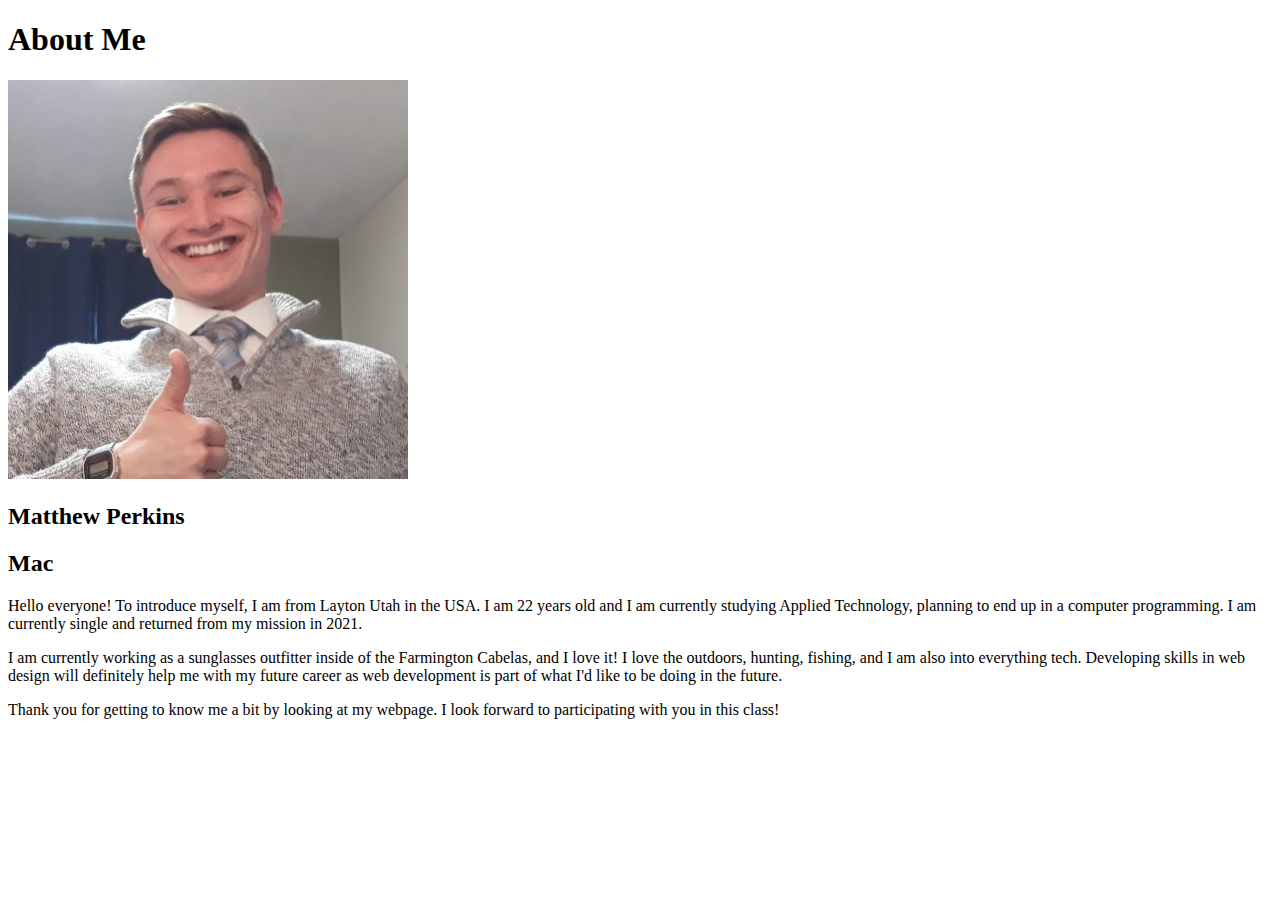
<file: aboutme/index.html>
<!DOCTYPE html>
<html lang="en">
<head>
    <meta charset="UTF-8">
    <meta http-equiv="X-UA-Compatible" content="IE=edge">
    <meta name="viewport" content="width=device-width, initial-scale=1.0">
    <title>All About Me</title>
</head>
<body>
    <h1>About Me</h1>
    <img alt="Image of me" src="images/Me.jpg" >
    <h2>Matthew Perkins</h2>
    <h2>Mac</h2>
    <P>Hello everyone! To introduce myself, I am from Layton Utah in the USA.
    I am 22 years old and I am currently studying Applied Technology,
    planning to end up in a computer programming. I am currently single and 
    returned from my mission in 2021.</P>
    <p>I am currently working as a sunglasses outfitter inside of the 
    Farmington Cabelas, and I love it! I love the outdoors, hunting, fishing,
    and I am also into everything tech. Developing skills in web design will
    definitely help me with my future career as web development is part of
    what I'd like to be doing in the future.</p>
    <p>Thank you for getting to know me a bit by looking at my webpage.
    I look forward to participating with you in this class!</p>
</body>
</html>
</file>
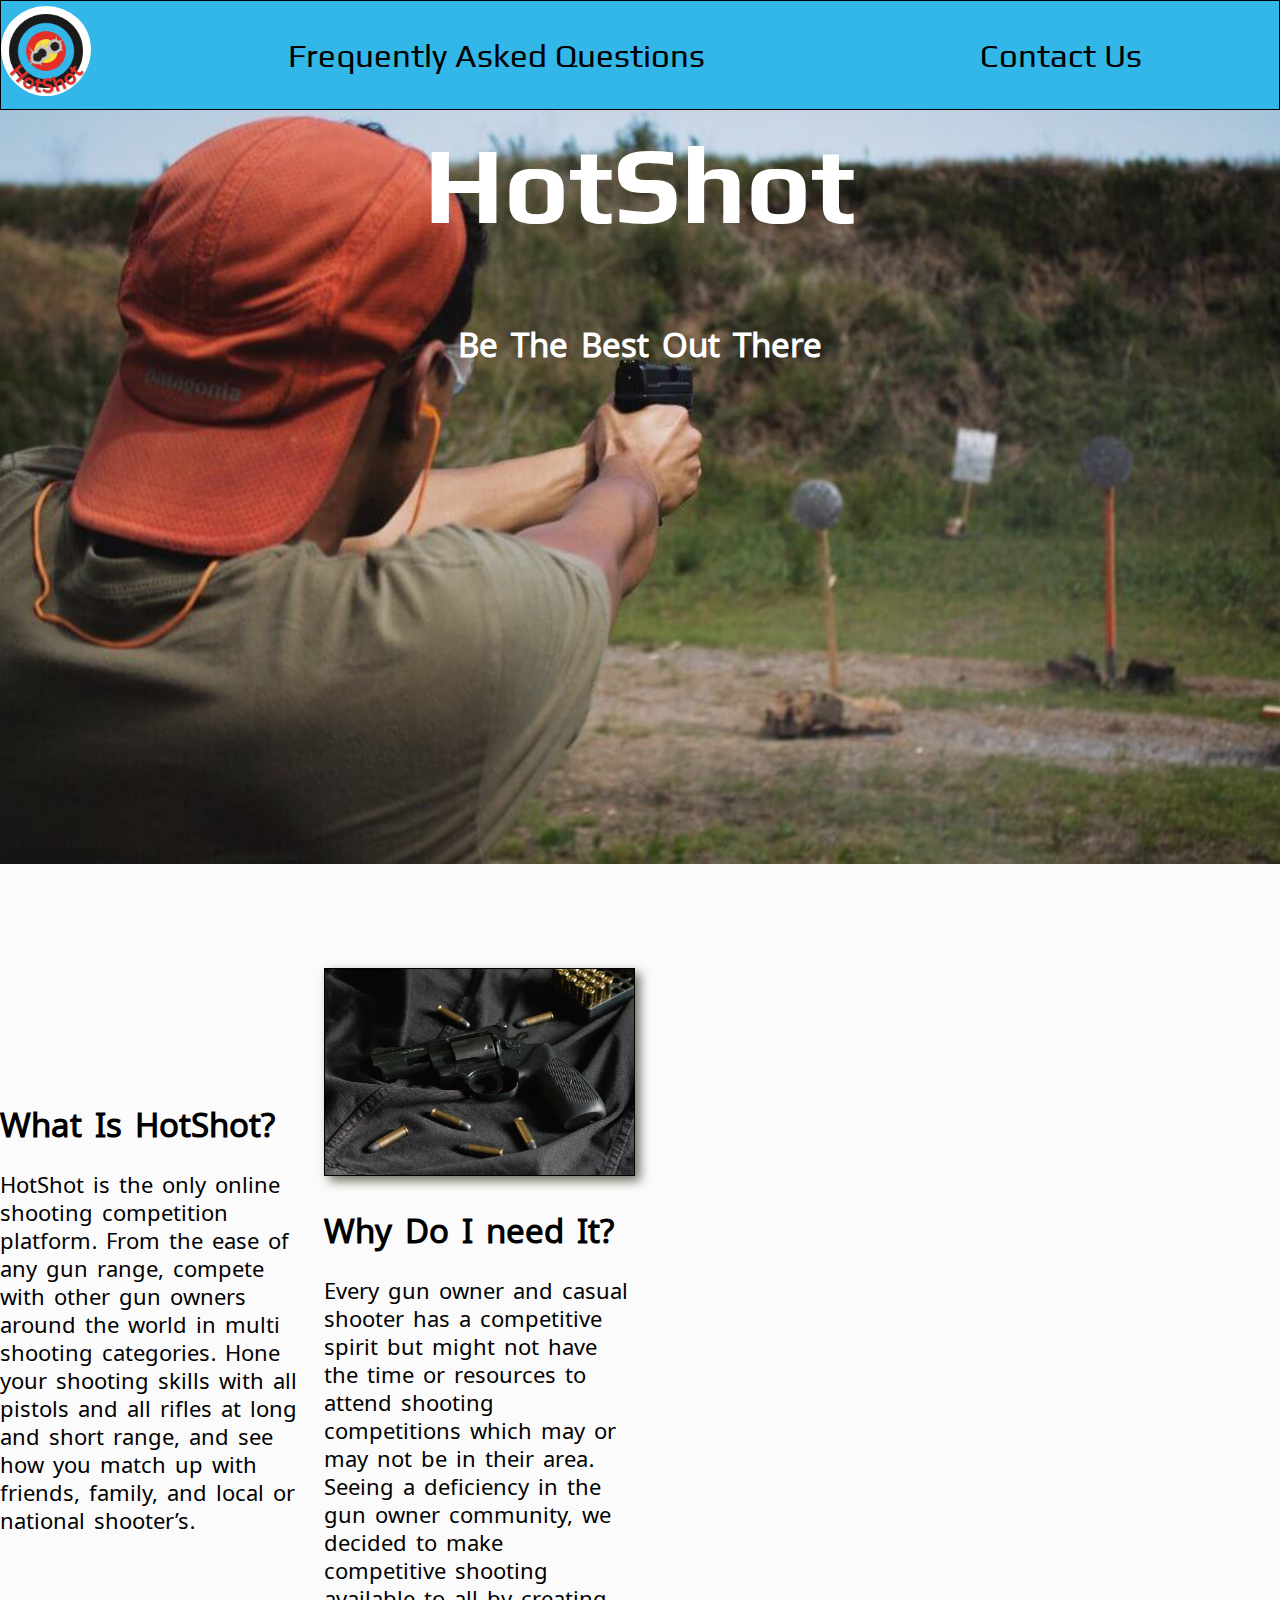
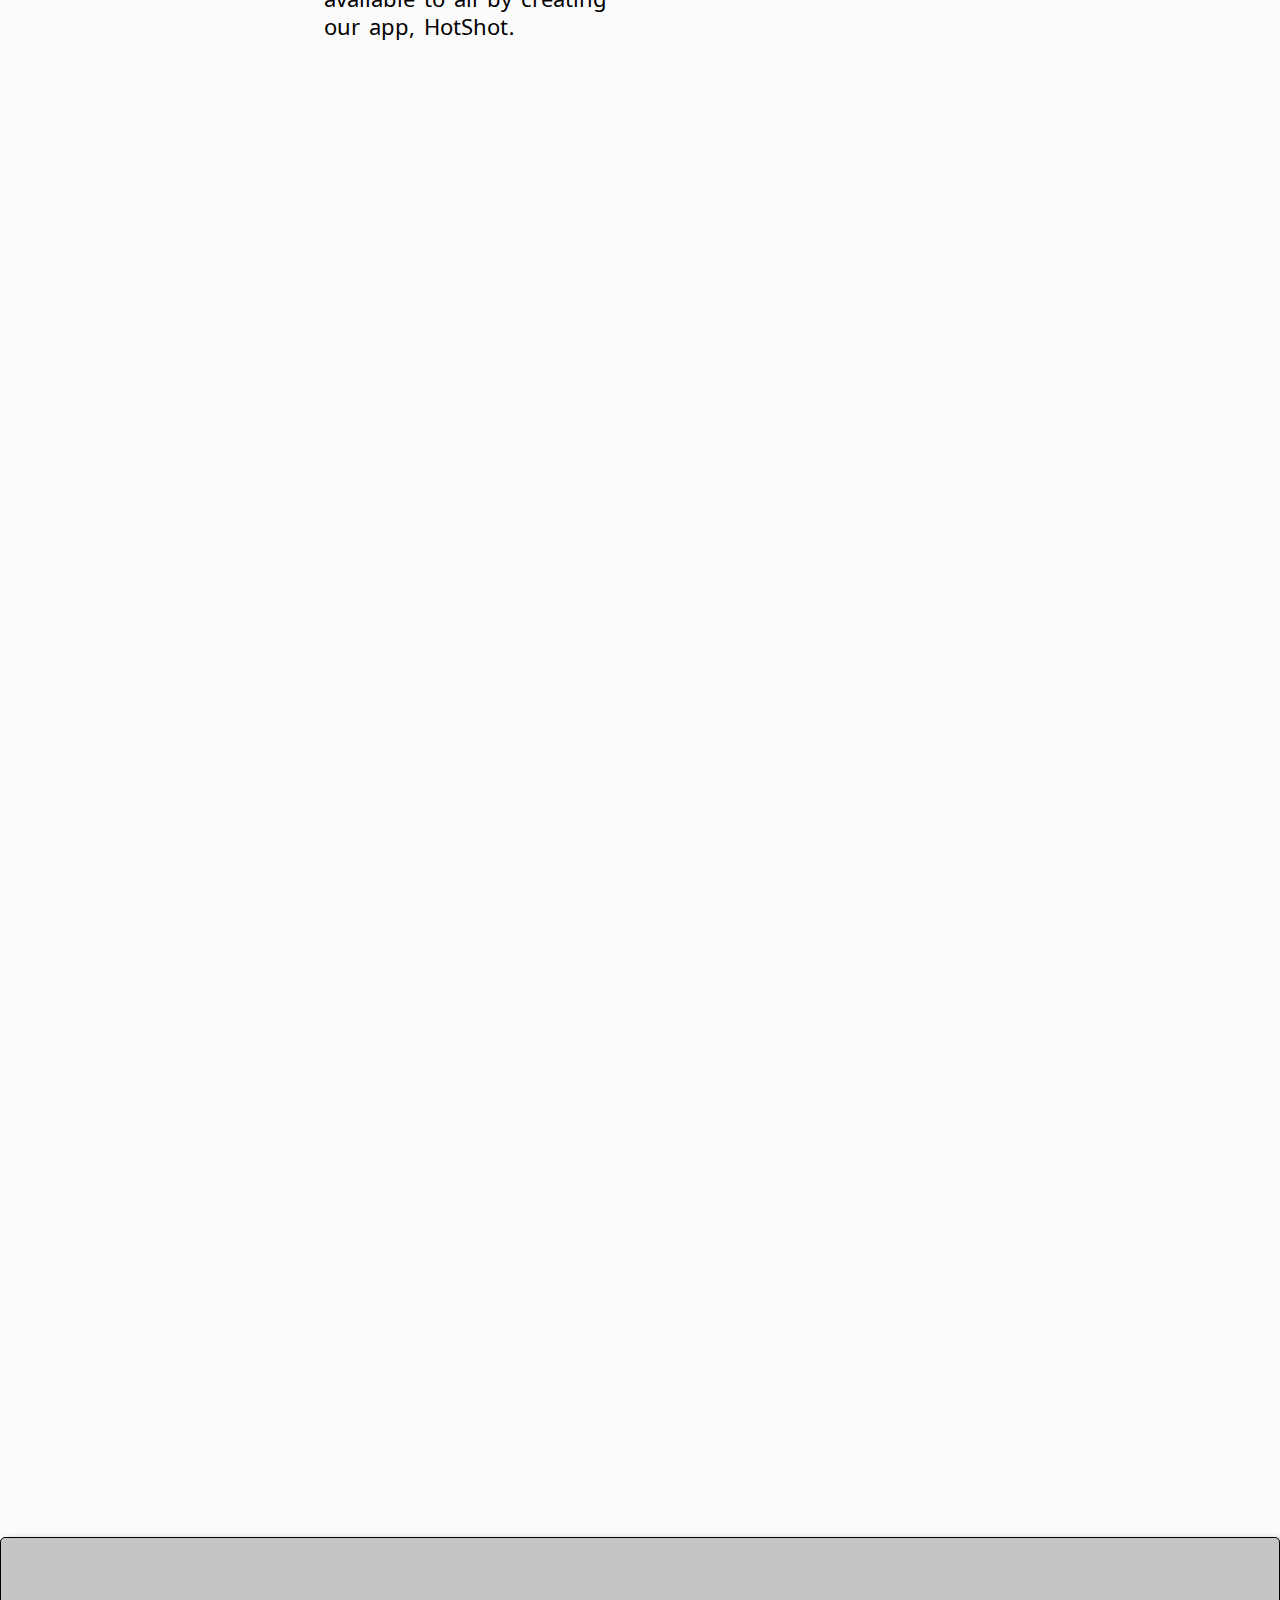
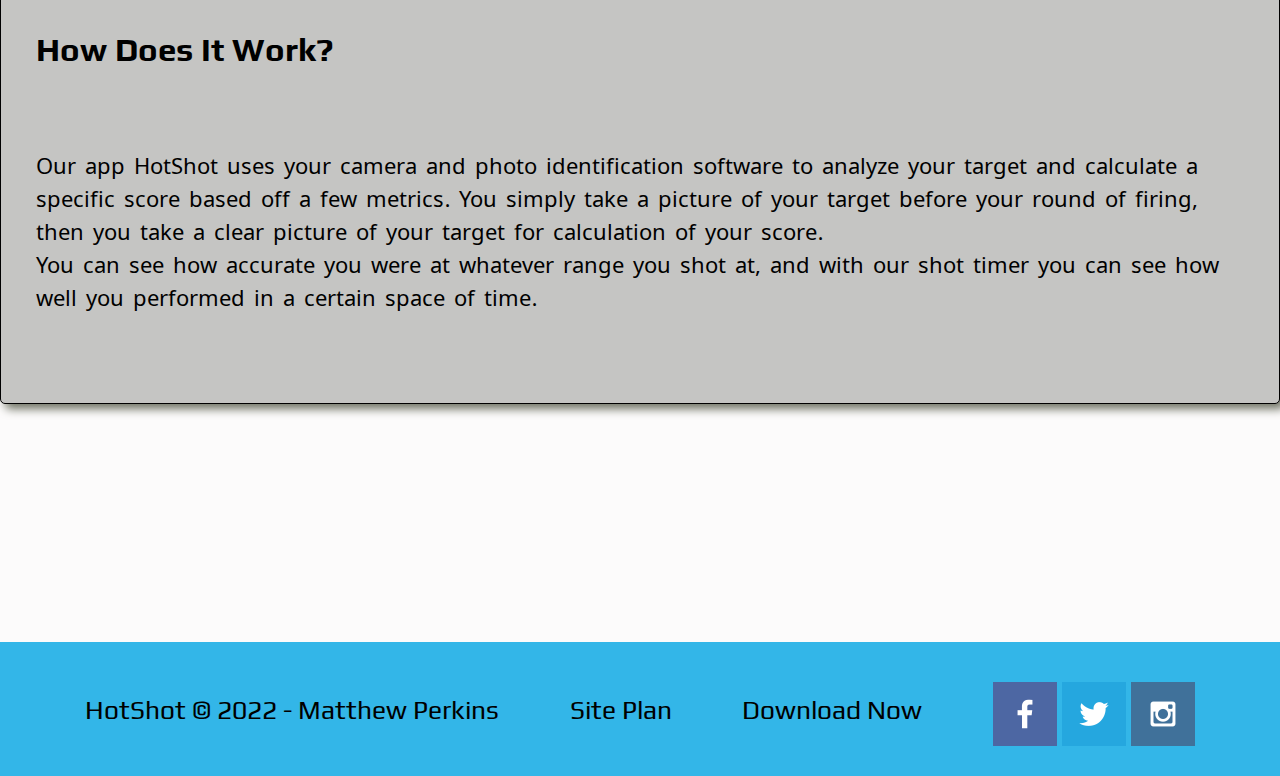
<file: hotShot/index.html>
<!DOCTYPE html>
<html lang="en">
<head>
    <meta charset="UTF-8">
    <meta http-equiv="X-UA-Compatible" content="IE=edge">
    <meta name="viewport" content="width=device-width, initial-scale=1.0">
    <title>HotShot | HotShot App | Home</title>
    <link type="text/css" rel="stylesheet" href="styles/styles.css">
</head>
<body>
    <div id="content">
    <header>
        <a href="index.html" id="logo_link">
            <div class='logo'>
                <img src='images/HotShot.png' alt='HotShot logo'>
            </div>
        </a>
        <nav>
            <a href="faq.html">Frequently Asked Questions</a>
            <a href="contactus.html">Contact Us</a>
        </nav>
    </header>
    <div id="hero">
        <div id="hero-box">
            <img id="hero-img" src="images/home-gunrange.png" alt="Guy shooting at a gun range">
        </div>
        <section id="hero-msg">
            <h1 class="home-title">HotShot</h1>
            <h4>Be The Best Out There</h4>
        </section>
    </div>
    <main class="home-grid">
        <section class="introduction_card">
            <h2>What Is HotShot?</h2>
            <p>HotShot is the only online shooting competition platform. From the ease of any gun range, compete with other gun owners around the world in multi shooting categories.
            Hone your shooting skills with all pistols and all rifles at long and short range, and see how you match up with friends, family, and local or national shooter’s.
            </p>
        </section>
        <section class="needs_card">
            <img class="home-img" src='images/home-handgun.png' alt='Revolver laying on cloth'>
            <h2>Why Do I need It?</h2>
            <p>Every gun owner and casual shooter has a competitive spirit but might not have the time or resources to attend shooting competitions which may or may not be in their area.
            Seeing a deficiency in the gun owner community, we decided to make competitive shooting available to all by creating our app, HotShot.
            </p>
        </section>
        <section class="how-card">
            <h2>How Does It Work?</h2>
            <p>Our app HotShot uses your camera and photo identification software to analyze your target and calculate a specific score based off a few metrics. You simply take a picture of your target before your round of firing, then you take a clear picture of your target for calculation of your score.
            You can see how accurate you were at whatever range you shot at, and with our shot timer you can see how well you performed in a certain space of time.
            </p>
        </section>
        <div id="background"></div>
    </main>
    <footer>
        <p>HotShot &copy; 2022 - Matthew Perkins</p>
        <p><a href="site-plan.html">Site Plan</a></p>
        <p><a href="#">Download Now</a></p>
        <div class="social">
            <a href="https://facebook.com" target="_blank">
                <img src="images/facebook.png" alt="fb icon">
            </a>
            <a href="https://twitter.com" target="_blank">
                <img src="images/twitter.png" alt="twitter icon">
            </a>
            <a href="https://instagram.com" target="_blank">
                <img src="images/instagram.png" alt="instagram icon">
            </a>
        </div>
    </footer>
    </div>
</body>
</html>
</file>
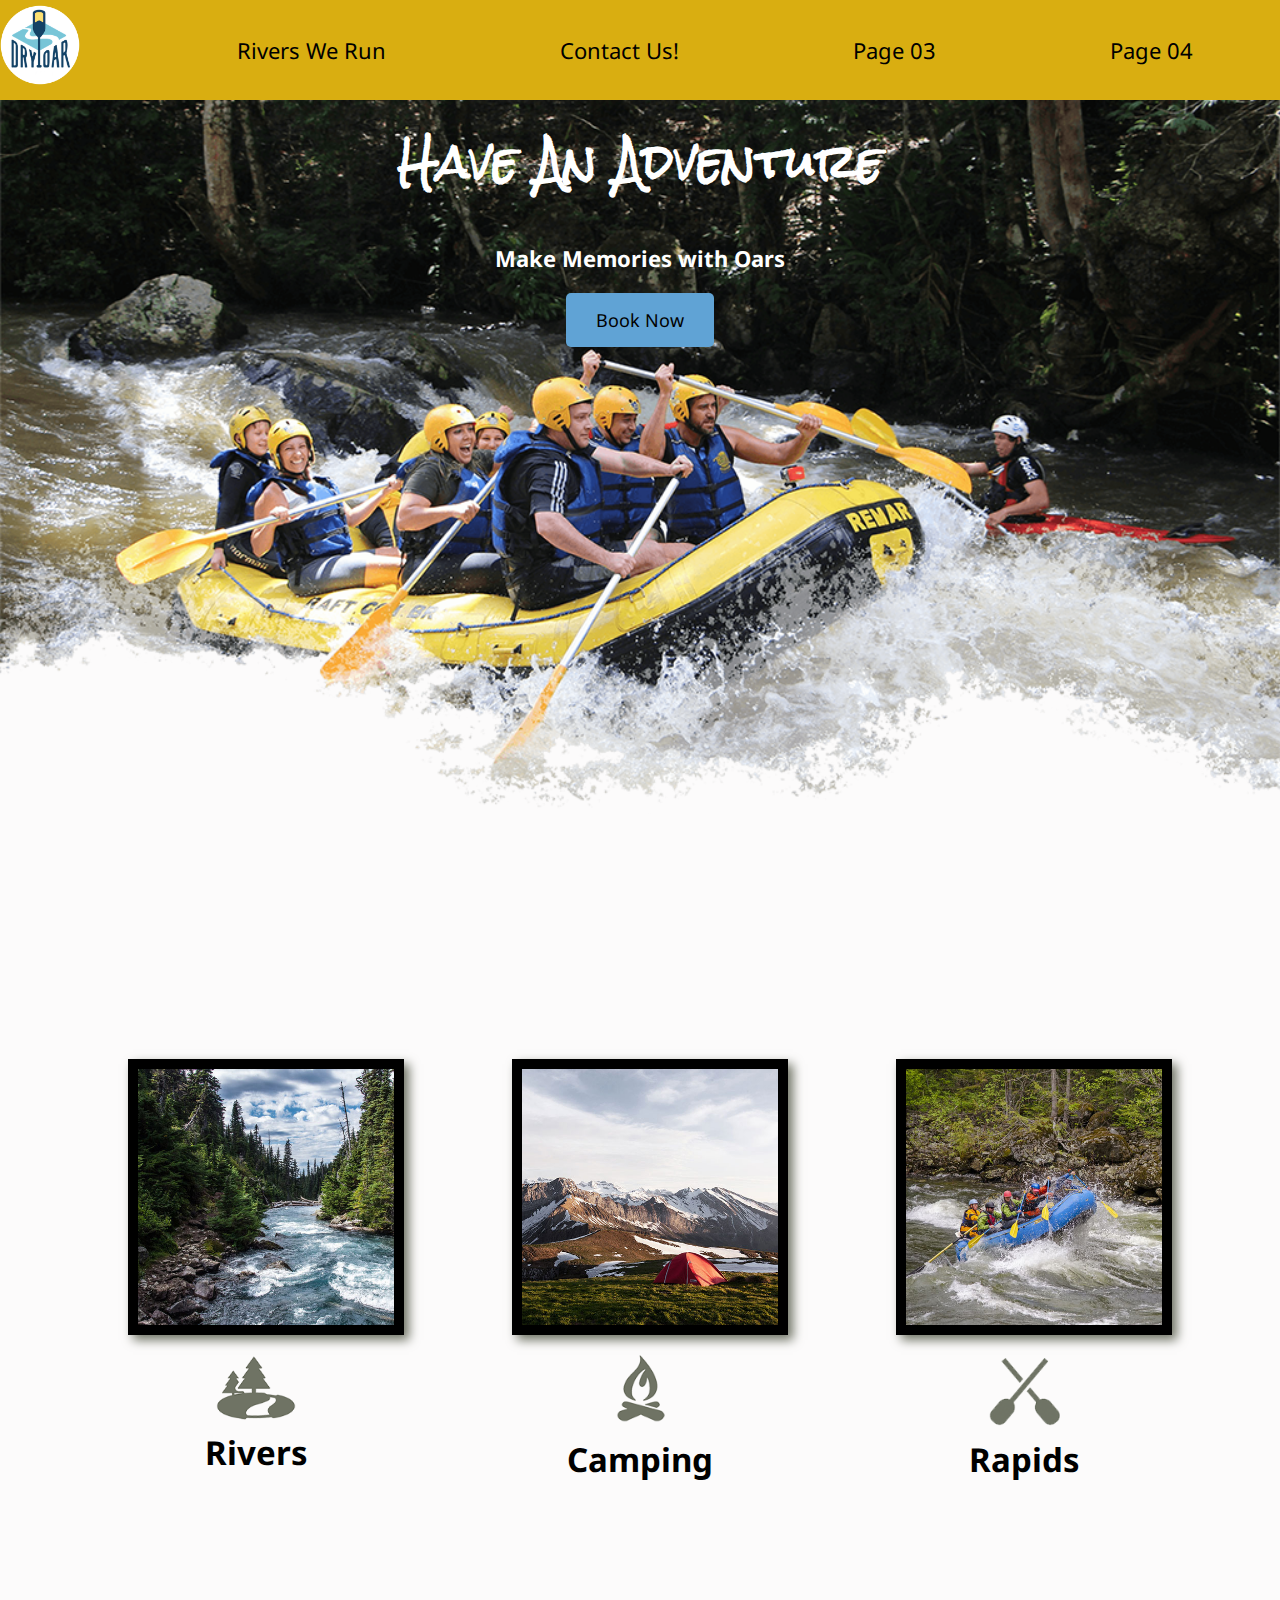
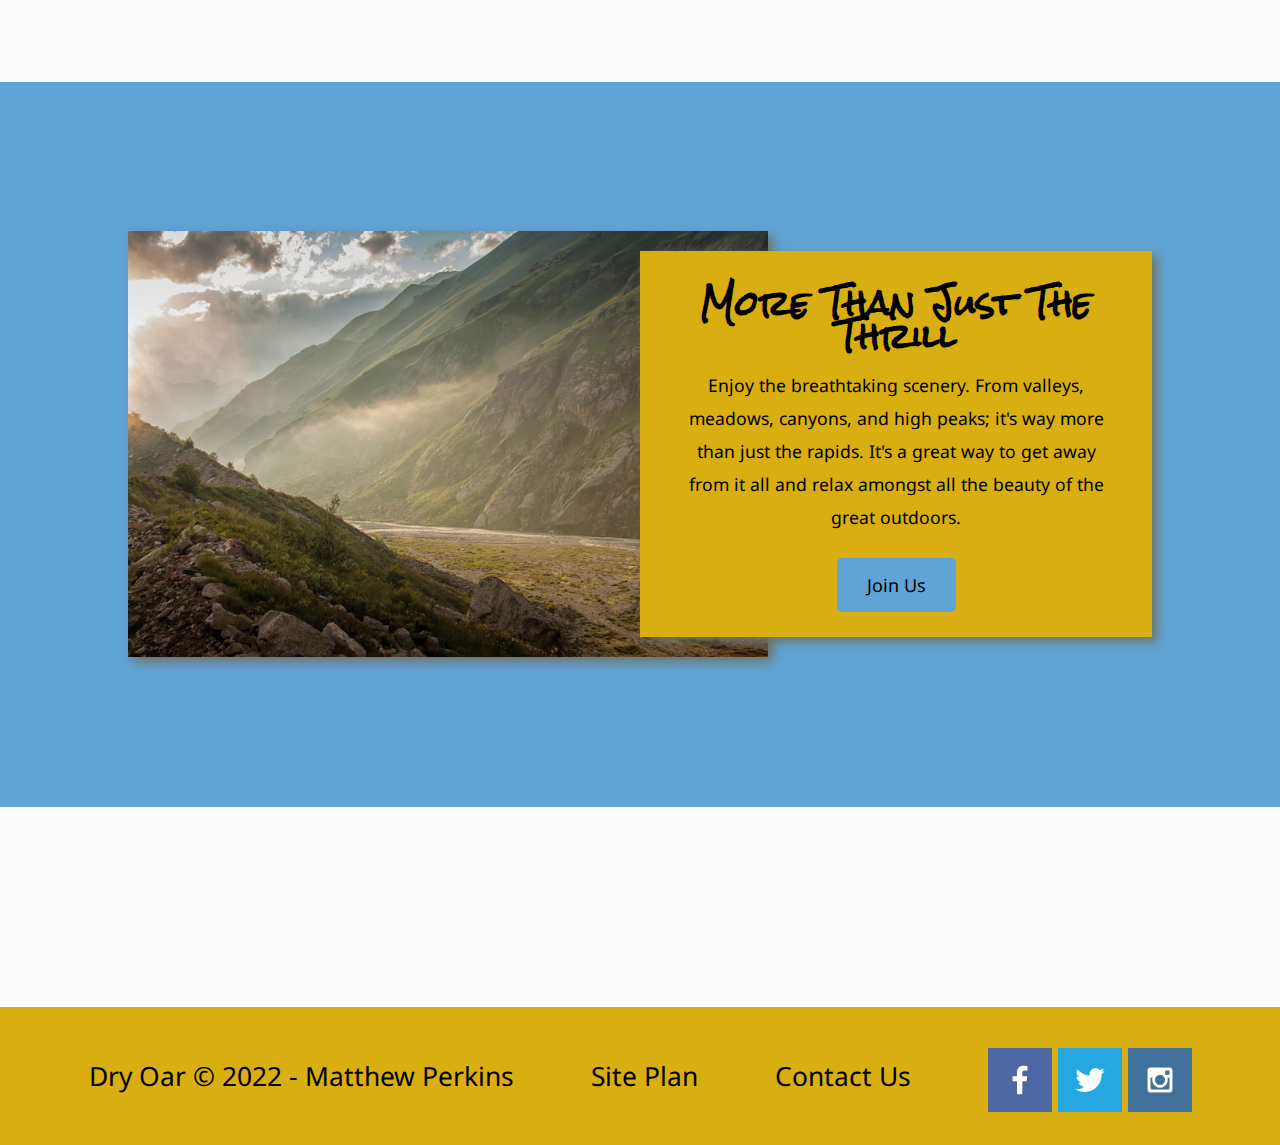
<file: wwr/index.html>
<!DOCTYPE html>
<html lang="en">
<head>
    <meta charset="UTF-8">
    <meta http-equiv="X-UA-Compatible" content="IE=edge">
    <meta name="viewport" content="width=device-width, initial-scale=1.0">
    <title>Oars | Dry Oar Boating | Home</title>
    <link type="text/css" rel="stylesheet" href="styles/styles.css">
</head>
<body>
    <div id="content">
    <header>
        <a href="index.html" id="logo_link">
            <div class='logo'>
                <img src='images/logo.png' alt='Oars logo'>
            </div>
        </a>
        <nav>
            <a href="rivers.html">Rivers We Run</a>
            <a href="contactus.html">Contact Us!</a>
            <a href="#">Page 03</a>
            <a href="#">Page 04</a>
        </nav>
    </header>
    <div id="hero">
        <div id="hero-box">
            <img id="hero-img" src="images/hero.png" alt="People enjoying rafting">
        </div>
        <section id="hero-msg">
            <h1 class="home-title">Have An Adventure</h1>
            <h4>Make Memories with Oars</h4>
            <div class="button-box">
                <a class="book" href="contactus.html">Book Now</a>
            </div>
        </section>
    </div>
    <main class="home-grid">
        <section class="rivers-card">
            <img class="card-img" src='images/rivers.jpg' alt='river in a forest'>
            <img class="icon" src='images/river_icon.png' alt='river icon'>
            <h2>Rivers</h2>
        </section>
        <section class="camping-card">
            <img class="card-img" src='images/camping.jpg' alt='tent in mountains'>
            <img class="icon" src='images/fire_icon.png' alt='fire icon'>
            <h2>Camping</h2>
        </section>
        <section class="rapids-card">
            <img class="card-img" src='images/rapids.jpg' alt='rafting boat'>
            <img class="icon" src='images/oars.png' alt='oars icon'>
            <h2>Rapids</h2>
        </section>
        <div id="background"></div>
        <img class="mountains" src="images/mountains.jpg" alt="misty mountains">
        <section class="msg">
            <h2>More Than Just The Thrill</h2>
            <p>Enjoy the breathtaking scenery. From valleys, meadows, canyons, and high peaks; it's way more than just the rapids. It's a great way to get away from it all and relax amongst all the beauty of the great outdoors. </p>
            <a class='join' href="rivers.html">Join Us</a>
        </section>
    </main>
    <footer>
        <p>Dry Oar &copy; 2022 - Matthew Perkins</p>
        <p><a href="site-plan-rafting.html">Site Plan</a></p>
        <p><a href="contactus.html">Contact Us</a></p>
        <div class="social">
            <a href="https://facebook.com" target="_blank">
                <img src="images/facebook.png" alt="fb icon">
            </a>
            <a href="https://twitter.com" target="_blank">
                <img src="images/twitter.png" alt="twitter icon">
            </a>
            <a href="https://instagram.com" target="_blank">
                <img src="images/instagram.png" alt="instagram icon">
            </a>
        </div>
    </footer>
    </div>
</body>
</html>
</file>
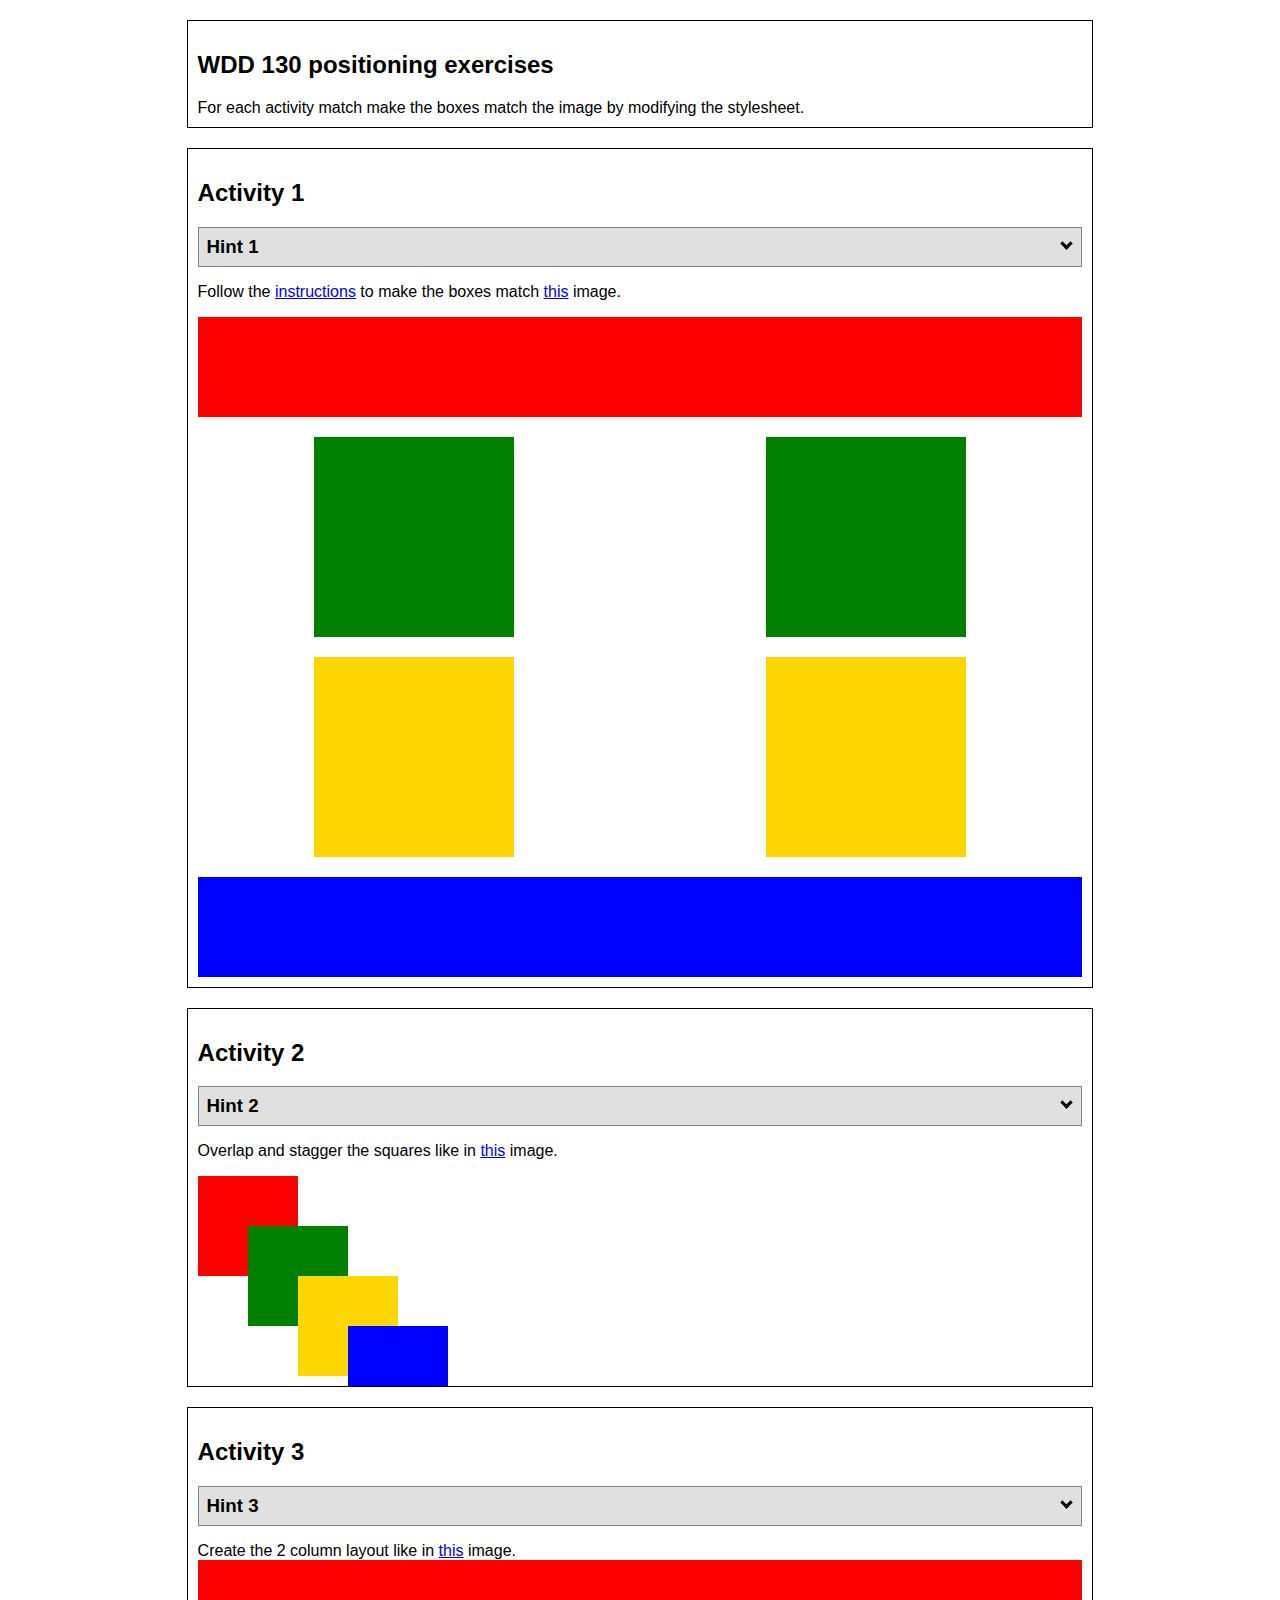
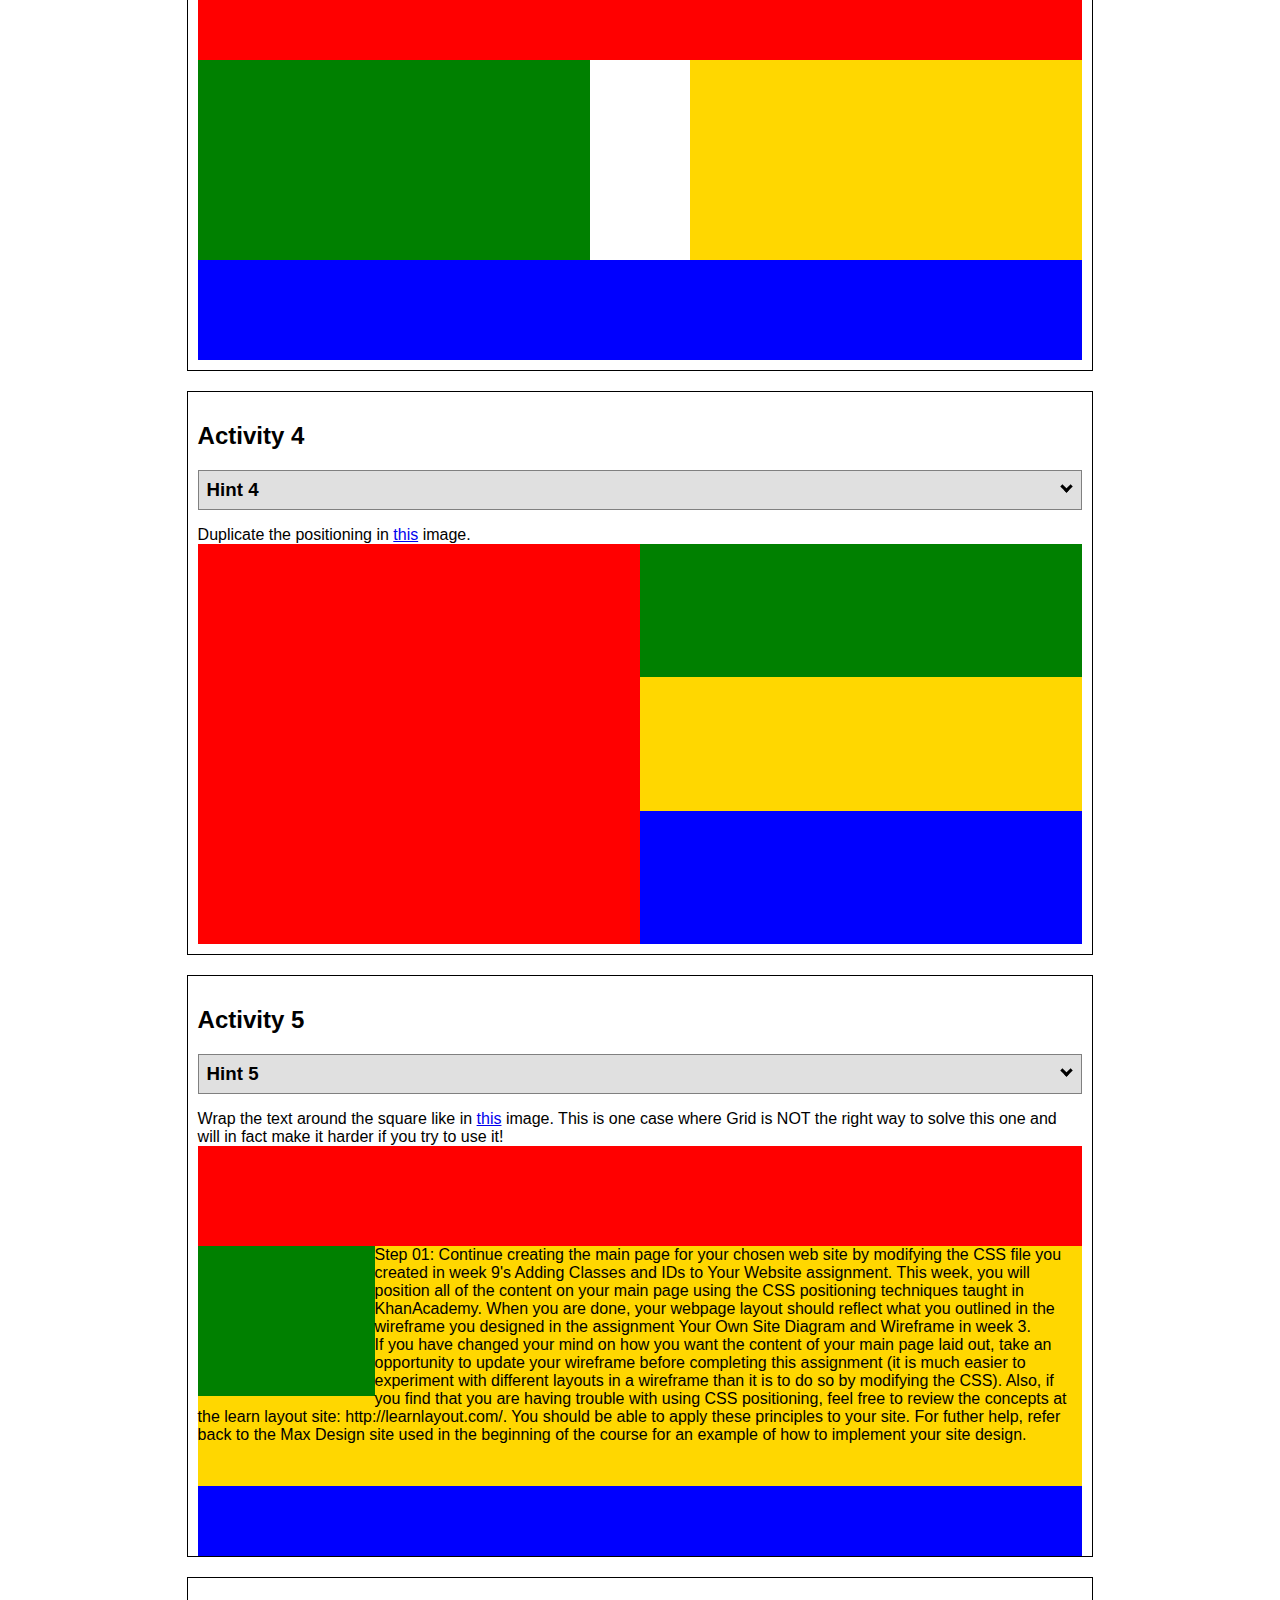
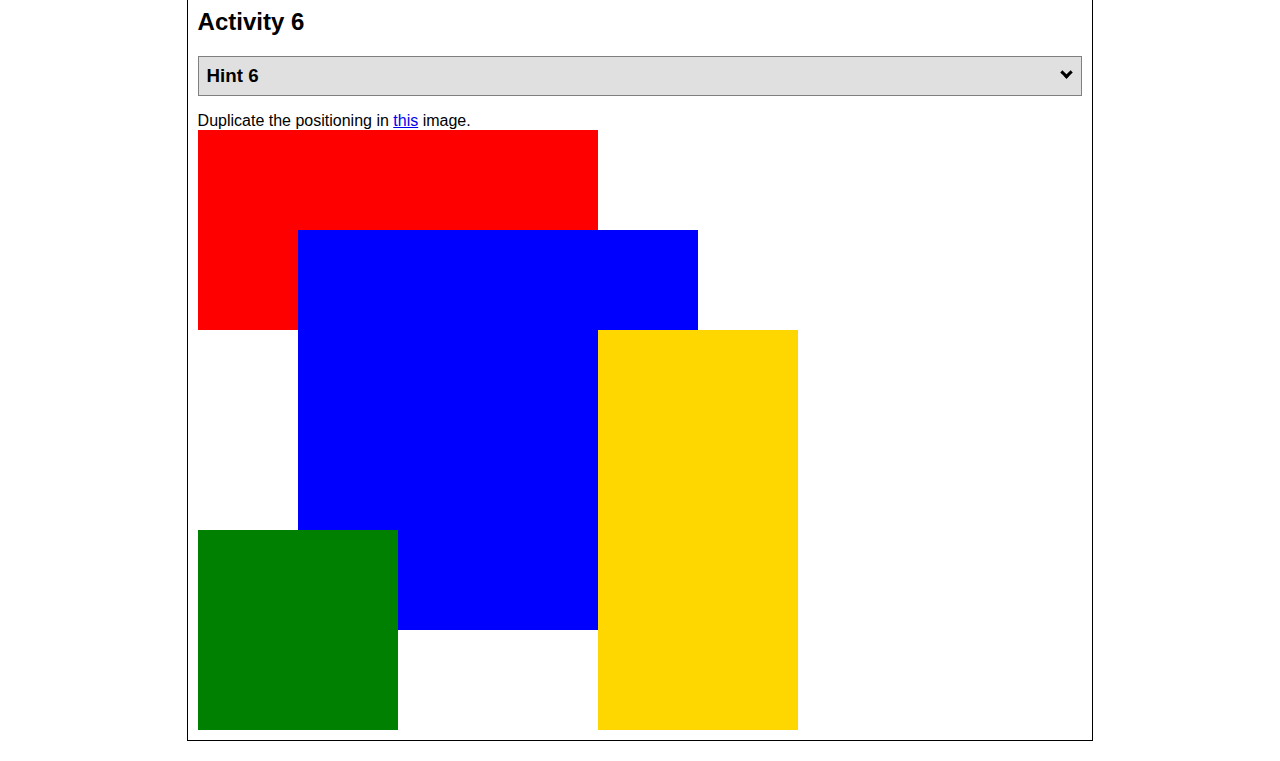
<file: positioning.html>
<!DOCTYPE html>
<html lang="en">
  <head>
    <!-- HTML - Name: positioning.html -->
    <title>Positioning Activity</title>
    <link rel="stylesheet" type="text/css" href="positionstyles.css" />
  </head>
  <body>
    <div class="activity">
      <h2>WDD 130 positioning exercises</h2>
      For each activity match make the boxes match the image by modifying the stylesheet.</div>
    <div class="activity">
      <h2>Activity 1</h2>
      <section class="hint"><input type="checkbox" ><i></i> <h3>Hint 1</h3><div><p>Check out the <a href="https://byui-wdd.github.io/wdd130/activities/w06-css-positioning.html" target="_blank">activity instructions</a> in Ilearn!</p></div></section>
      <p>Follow the <a href="https://byui-wdd.github.io/wdd130/activities/w06-css-positioning.html" target="_blank">instructions</a> to make the boxes match  <a href="https://byui-wdd.github.io/wdd130/images/example1.png" target="_blank">this</a> image.</p>
      <div class="content1" >
        <div class="red1" ></div>
        <div class="green1" ></div>
        <div class="green1" ></div>
        <div class="yellow1"></div>
        <div class="yellow1"></div>
        <div class="blue1"></div>
      </div>
    </div>
    <div class="activity">
      <h2>Activity 2</h2>
      <section class="hint"><input type="checkbox" > <h3>Hint 2</h3><i></i><div><p>Remember that the best way to shift elements around slightly on the page is with Margins.  You could also use Grid.  Either would work for this. If you choose margin, you can use a <em>negative</em> margin. (ie margin-top: -20px;)</p><h4>Properties used:</h4><ul><li>margin-top, margin-left</li><li>...or...</li><li>grid-template-columns: 50px 50px 50px 50px 50px </li></ul></div></section>
      <p>Overlap and stagger the squares like in <a href="https://byui-wdd.github.io/wdd130/images/example2.png" target="_blank">this</a> image.</p>
      <div class="content2" >
        <div class="red2" ></div>
        <div class="green2" ></div>
        <div class="yellow2"></div>
        <div class="blue2"></div>
      </div>
    </div>
    <div class="activity">
      <h2>Activity 3</h2>
      <section class="hint"><input type="checkbox" > <h3>Hint 3</h3><i></i><div><p>This one is going to be best solved with CSS Grid. Remember to make the boxes the right width first...then start moving them around. </p><h4>Properties used:</h4><ul><li>display:grid;</li><li>grid-template-columns:</li><li>grid-column-gap:</li>
        <li>grid-column:</li>  </ul></div></section>
      Create the 2 column layout like in <a href="https://byui-wdd.github.io/wdd130/images/example3.png" target="_blank">this</a>  image.
      <div class="content3" >
        <div class="red3" ></div>
        <div class="green3" ></div>
        <div class="yellow3"></div>
        <div class="blue3"></div>
      </div>
    </div>
    <div class="activity">
      <h2>Activity 4</h2>
      <section class="hint"><input type="checkbox" > <h3>Hint 4</h3><i></i><div><p>For the others we have been primarily concerned with width. For this one you will need to adjust height as well. </p><h4>Properties used:</h4><ul><li>display:grid;</li><li>grid-template-columns:</li><li>grid-row:</li></ul></div></section>
      Duplicate the positioning in <a href="https://byui-wdd.github.io/wdd130/images/example4.png" target="_blank">this</a> image. 
      <div class="content4" >
        <div class="red4" ></div>
        <div class="green4" ></div>
        <div class="yellow4"></div>
        <div class="blue4"></div>
      </div>
    </div>

    <div class="activity">
      <h2>Activity 5</h2>
      <section class="hint"><input type="checkbox" > <h3>Hint 5</h3><i></i><div><p>Grid is <strong>not</strong> the right way to do this.  In fact there is only one way to really do that...and that is with float. Remember that we float the thing we want the text to wrap around.  Also remember to start by making all the shapes the right size and shape.</p><h4>Properties used:</h4><ul><li>float: left;</li></ul></div></section>
      Wrap the text around the square like in <a href="https://byui-wdd.github.io/wdd130/images/example5.png" target="_blank">this</a> image. This is one case where Grid is NOT the right way to solve this one and will in fact make it harder if you try to use it!
      <div class="content5" >
        <div class="red5" ></div>
        <div class="green5" ></div>
        <div class="yellow5">Step 01: Continue creating the main page for your chosen web site by modifying the CSS file you created in week 9's Adding Classes and IDs to Your Website assignment. This week, you will position all of the content on your main page using the CSS positioning techniques taught in KhanAcademy. When you are done, your webpage layout should reflect what you outlined in the wireframe you designed in the assignment Your Own Site Diagram and Wireframe in week 3. <br />
          If you have changed your mind on how you want the content of your main page laid out, take an opportunity to update your wireframe before completing this assignment (it is much easier to experiment with different layouts in a wireframe than it is to do so by modifying the CSS). Also, if you find that you are having trouble with using CSS positioning, feel free to review the concepts at the learn layout site: http://learnlayout.com/. You should be able to apply these principles to your site. For futher help, refer back to the Max Design site used in the beginning of the course for an example of how to implement your site design.</div>
        <div class="blue5"></div>
      </div>
    </div>
    <div class="activity">
      <h2>Activity 6</h2>
      <section class="hint"><input type="checkbox" > <h3>Hint 6</h3><i></i><div><p>This one is all about visualizing the grid behind the layout. If you are having a hard time doing that first: all the sizes are even multiples of 100, and second here is another example with the lines drawn: <a href="https://byui-wdd.github.io/wdd130/images/example6-hint.png" target="_blank">example 6 with lines</a>. For this one you will find it easiest if you use px for the column width. You can also use <kbd>z-index</kbd> to control the element layering.    </p><h4>Properties used:</h4><ul><li>display:grid;</li><li>grid-template-columns:</li><li>grid-column:</li><li>grid-row:</li><li><a href="https://www.w3schools.com/cssref/pr_pos_z-index.asp" target="_blank">z-index:</a></li></ul></div></section>
      Duplicate the positioning in <a href="https://byui-wdd.github.io/wdd130/images/example6.png" target="_blank">this</a> image.
      <div class="content6" >
        <div class="red6" ></div>
        <div class="green6" ></div>
        <div class="yellow6"></div>
        <div class="blue6"></div>
      </div>
    </div>
  </body>
</html>
</file>
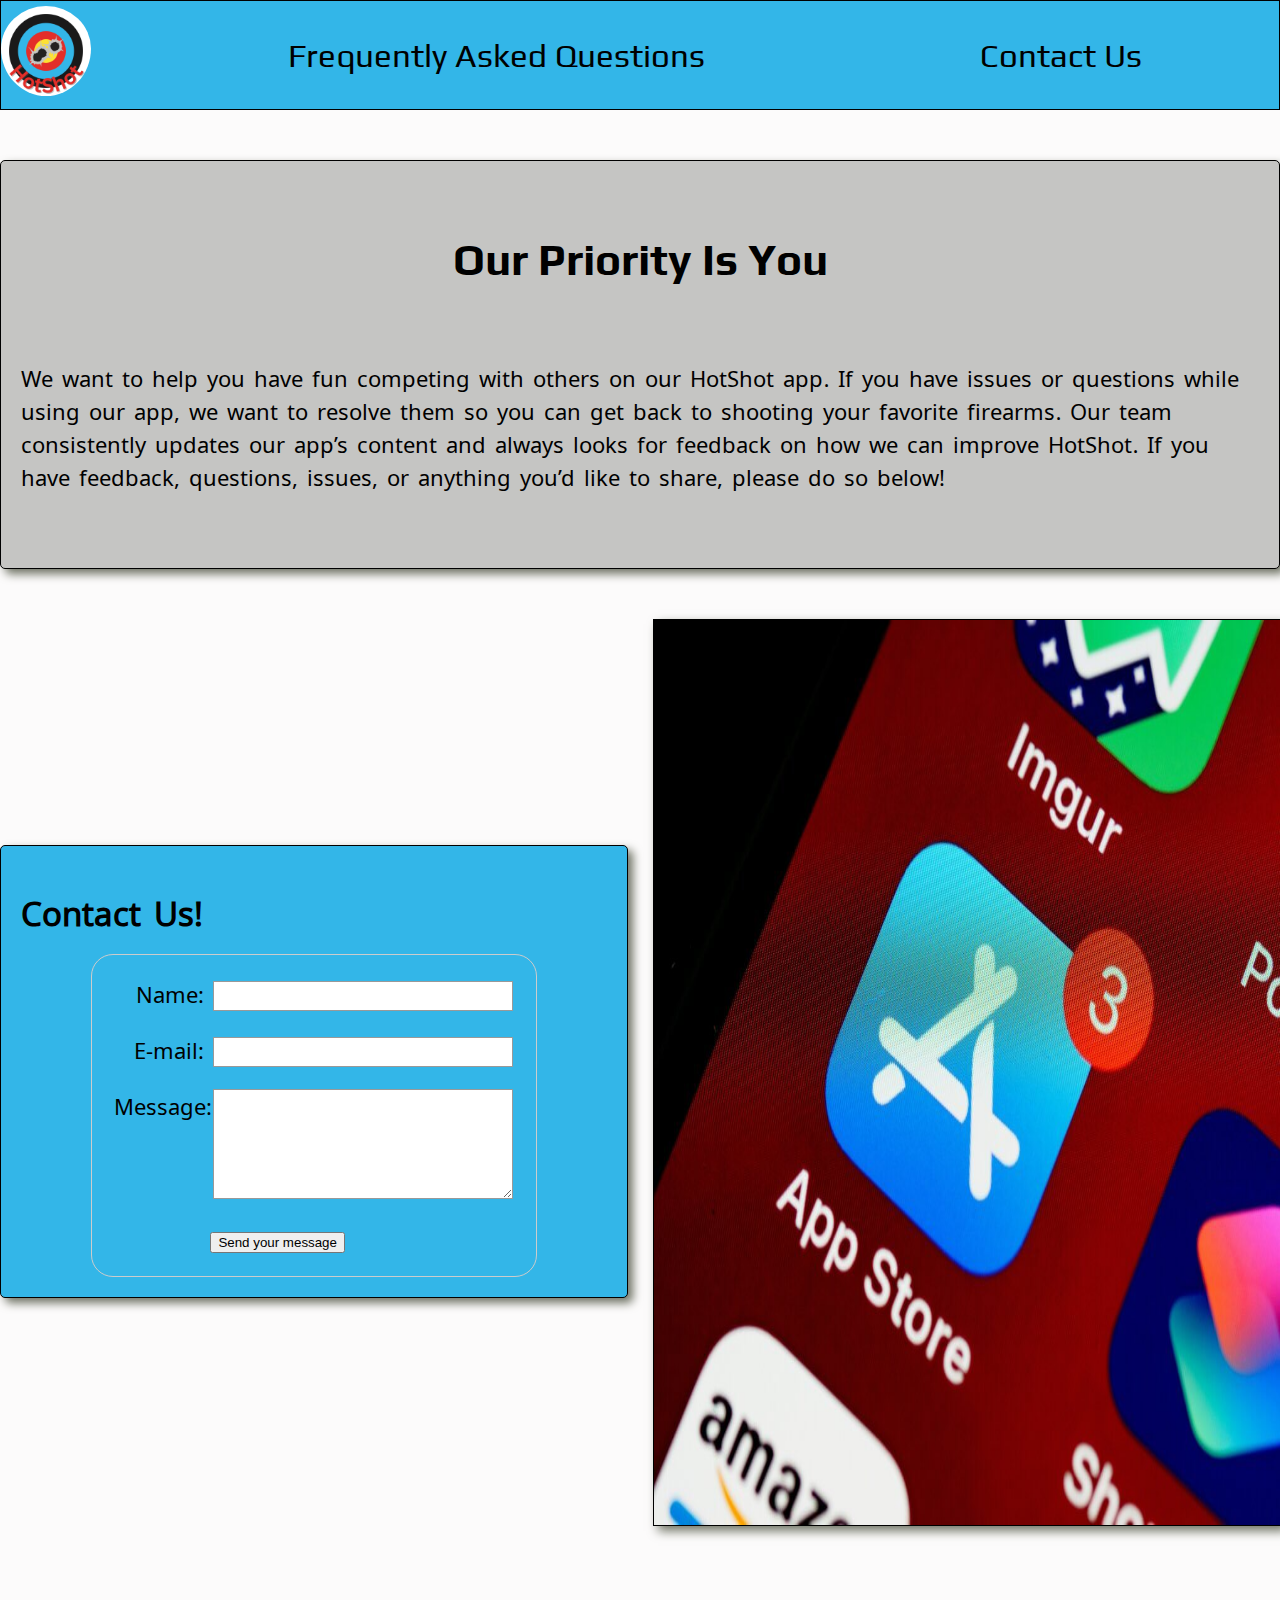
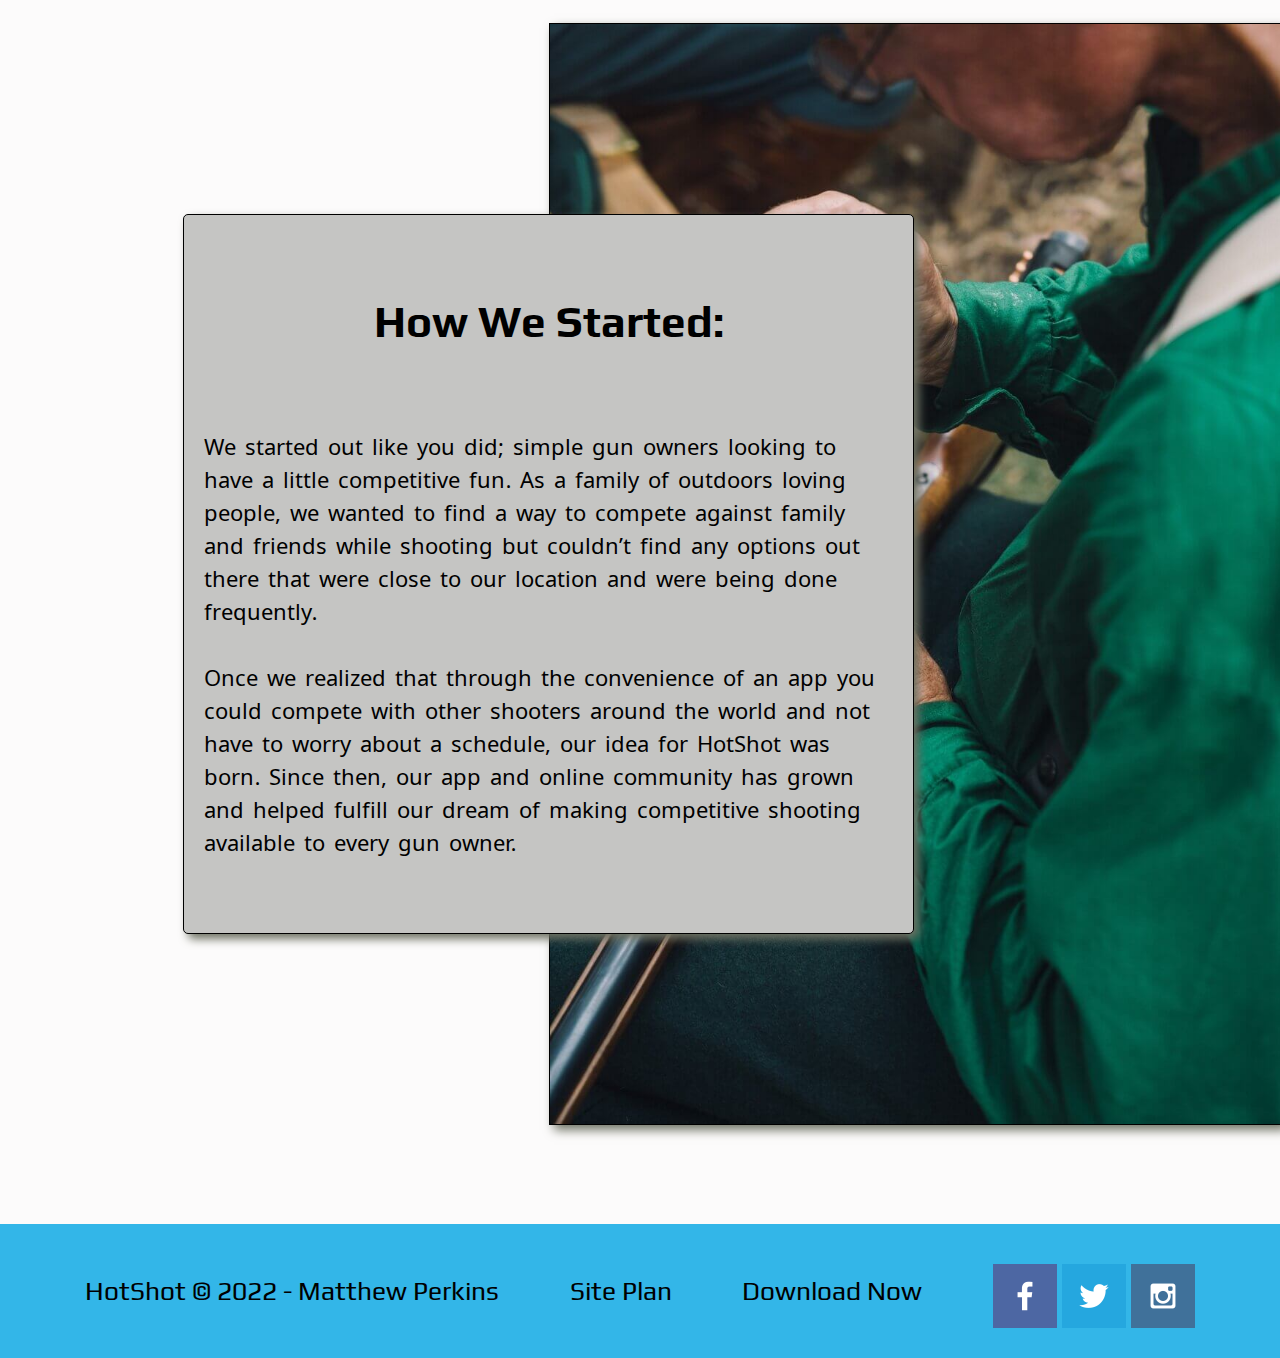
<file: hotShot/contactus.html>
<!DOCTYPE html>
<html lang="en">
<head>
    <meta charset="UTF-8">
    <meta http-equiv="X-UA-Compatible" content="IE=edge">
    <meta name="viewport" content="width=device-width, initial-scale=1.0">
    <title>HotShot | HotShot App | Contact Us</title>
    <link type="text/css" rel="stylesheet" href="styles/styles.css">
</head>
<body>
    <div id="content">
    <header>
        <a href="hotshot-index.html" id="logo_link">
            <div class='logo'>
                <img src='images/HotShot.png' alt='HotShot logo'>
            </div>
        </a>
        <nav>
            <a href="faq.html">Frequently Asked Questions</a>
            <a href="contactus.html">Contact Us</a>
        </nav>
    </header>
    <section id="contactus-heading-box">
        <h1 class="contactus-title">Our Priority Is You</h1>
        <p>We want to help you have fun competing with others on our HotShot app. If you have issues or questions while using our app, we want to resolve them so you can get back to shooting your favorite firearms. Our team consistently updates our app’s content and always looks for feedback on how we can improve HotShot. If you have feedback, questions, issues, or anything you’d like to share, please do so below!
        </p>
    </section>
    <main class="contactus-grid">
        <img class="contactus-img" src="images/contactus-app.png" alt="The App Store Application">
        <section class="contactus-form">
            <h2>Contact Us!</h2>
            <div id="feedback"></div>
            <form action="/my-handling-form-page" method="post">
                <ul>
                  <li>
                    <label for="name">Name:</label>
                    <input type="text" id="name" name="user_name">
                  </li>
                  <li>
                    <label for="mail">E-mail:</label>
                    <input type="email" id="mail" name="user_email">
                  </li>
                  <li>
                    <label for="msg">Message:</label>
                    <textarea id="msg" name="user_message"></textarea>
                  </li>
                  <li class="button">
                    <button type="submit">Send your message</button>
                  </li>
                </ul>
              </form>
        </section>
    </main>
    <div class="beginnings-grid">
        <section class="beginnings-box">
            <h2 class = "beginnings-title">How We Started:</h2>
            <p>We started out like you did; simple gun owners looking to have a little competitive fun. As a family of outdoors loving people, we wanted to find a way to compete against family and friends while shooting but couldn’t find any options out there that were close to our location and were being done frequently.
            
            Once we realized that through the convenience of an app you could compete with other shooters around the world and not have to worry about a schedule, our idea for HotShot was born. Since then, our app and online community has grown and helped fulfill our dream of making competitive shooting available to every gun owner.
            </p>
        </section>
        <img class="cleaning-img" src="images/contactus-cleaning.png" alt="A man cleaning a rifle">
    </div>
    <footer>
        <p>HotShot &copy; 2022 - Matthew Perkins</p>
        <p><a href="site-plan.html">Site Plan</a></p>
        <p><a href="#">Download Now</a></p>
        <div class="social">
            <a href="https://facebook.com" target="_blank">
                <img src="images/facebook.png" alt="fb icon">
            </a>
            <a href="https://twitter.com" target="_blank">
                <img src="images/twitter.png" alt="twitter icon">
            </a>
            <a href="https://instagram.com" target="_blank">
                <img src="images/instagram.png" alt="instagram icon">
            </a>
        </div>
    </footer>
    </div>
    <script>
        // get the feedback div element so we can do something with it.
        const feedbackElement = document.getElementById('feedback');
        // get the form so we can read what was entered in it.
        const formElement = document.forms[0];
        // add a 'listener' to wait for a submission of our form. When that happens run the code below.
        formElement.addEventListener('submit', function(e) {
            // stop the form from doing the default action.
            e.preventDefault();
            // set the contents of our feedback element to a message letting the user know the form was submitted successfully. Notice that we pull the name that was entered in the form to personalize the message!
            feedbackElement.innerHTML = 'Hello '+ formElement.user_name.value +'! Thank you for your message. We will get back with you as soon as possible!';
            // make the feedback element visible.
            feedbackElement.style.display = "block";
            // add a class to move everything down so our message doesn't cover it.
            document.body.classList.toggle('moveDown');
        });
    </script>
</body>
</html>
</file>
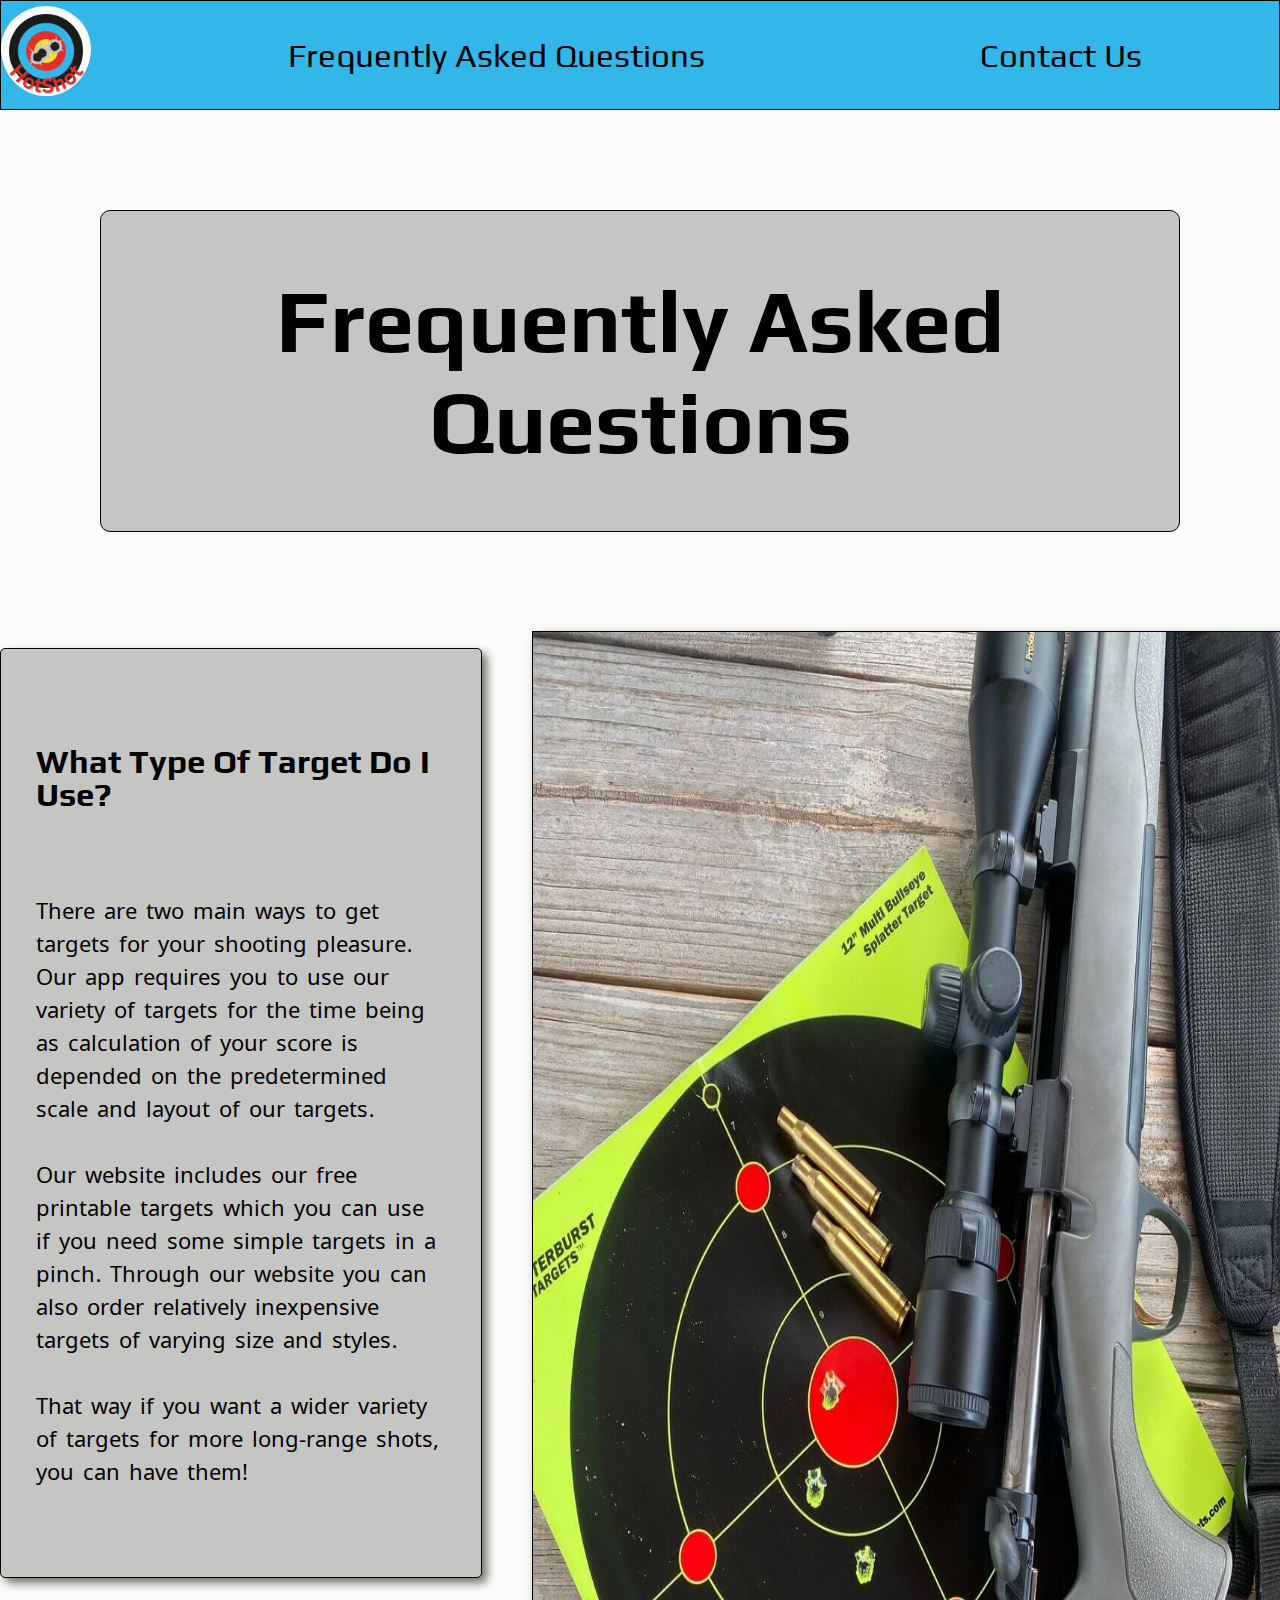
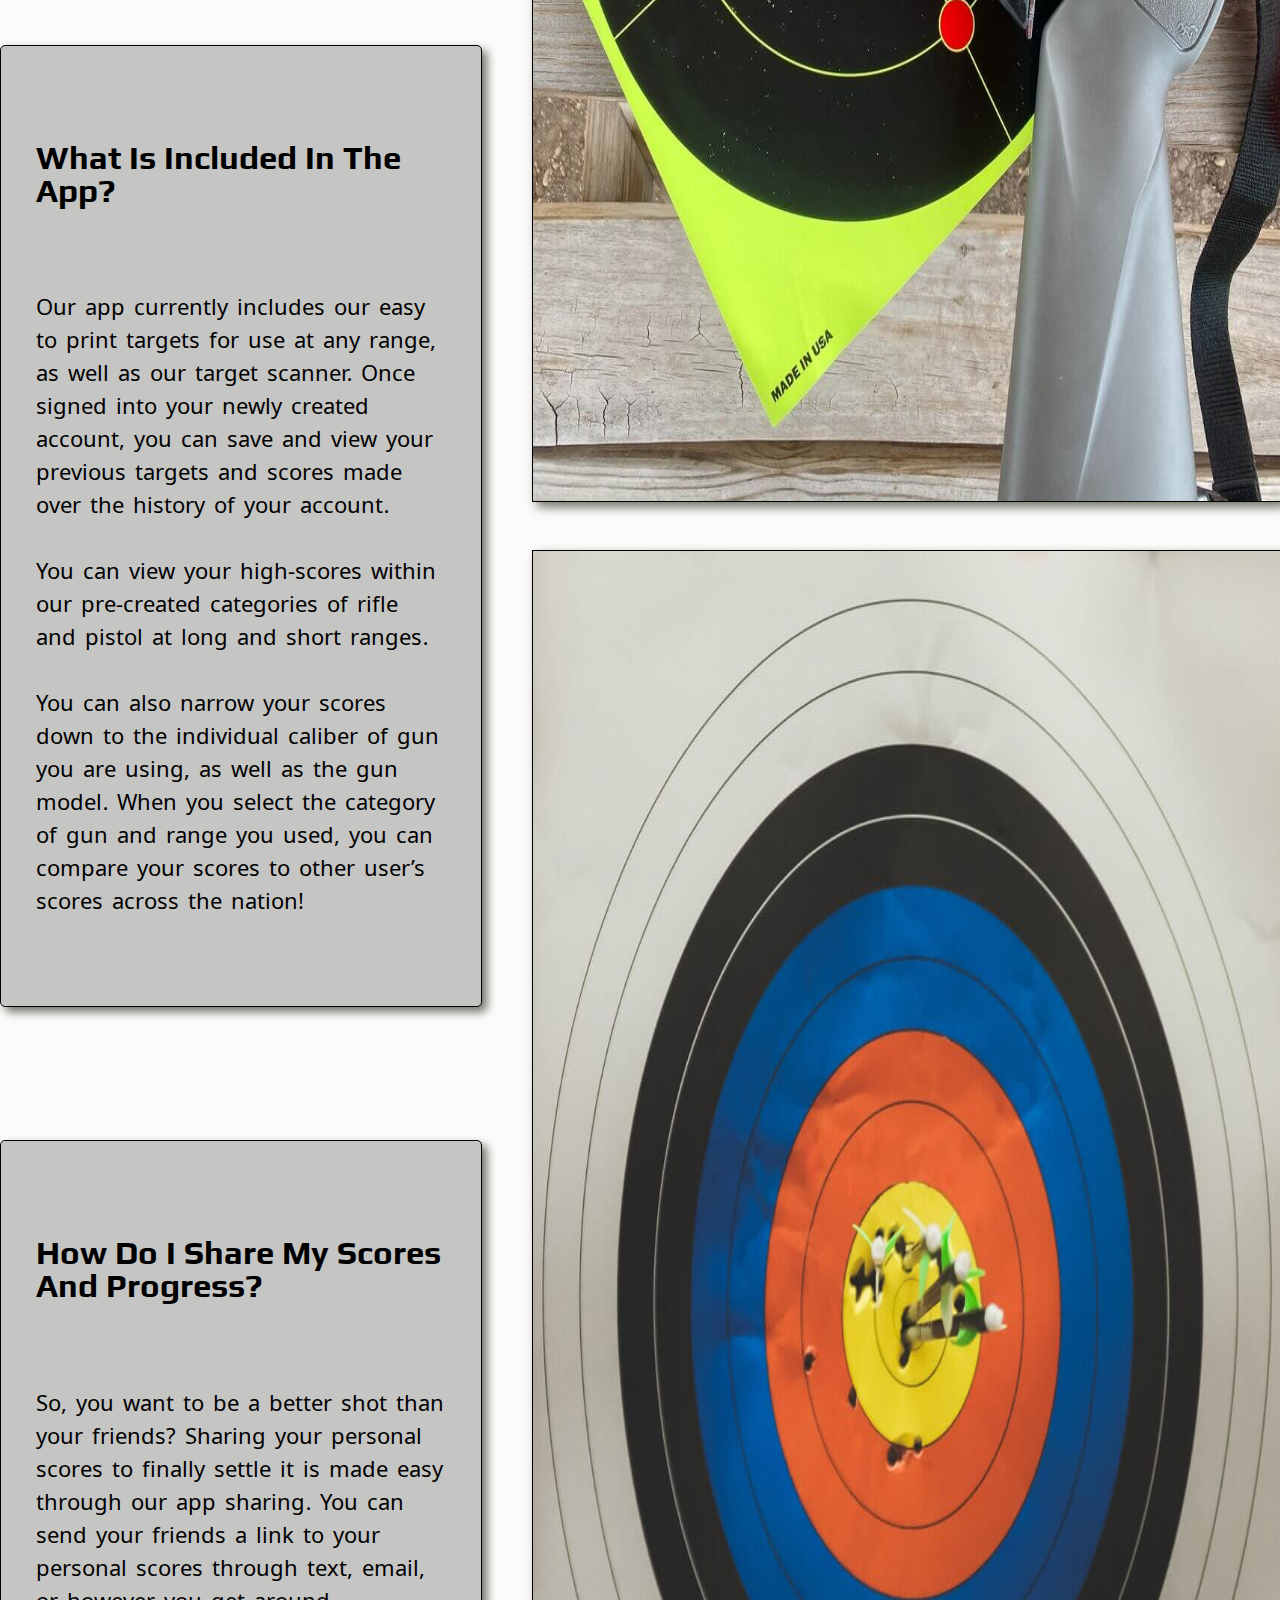
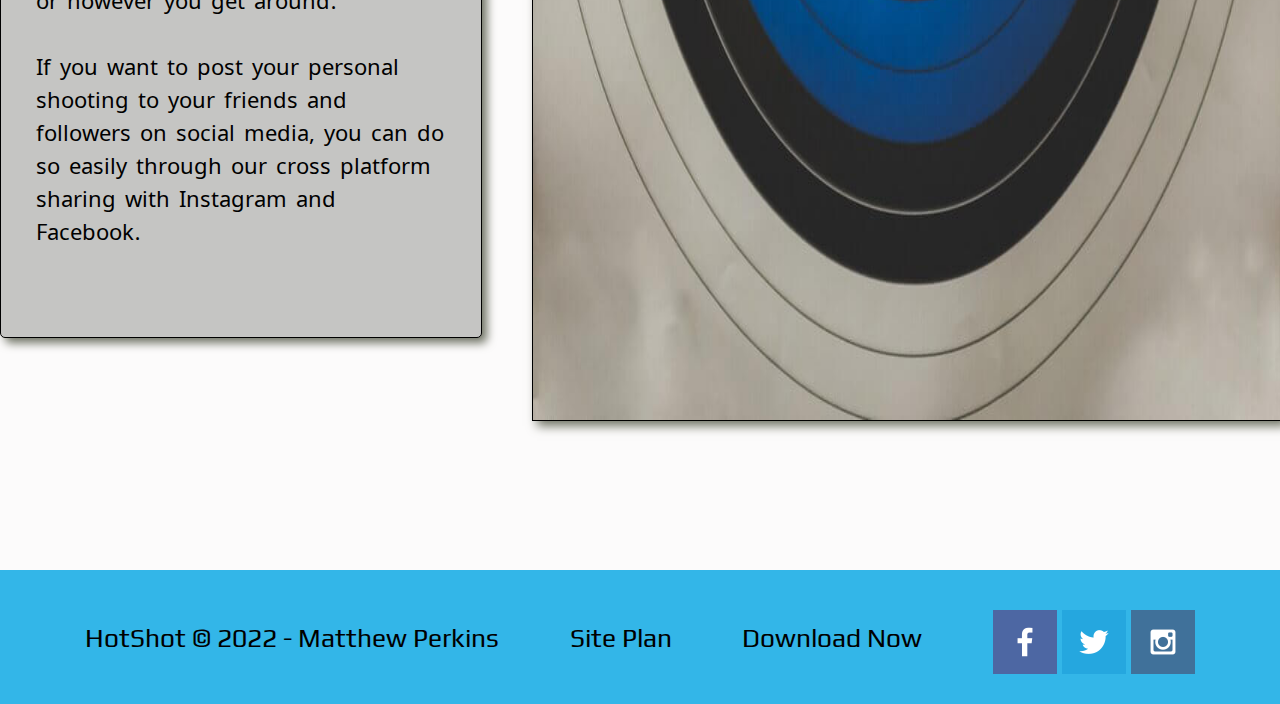
<file: hotShot/faq.html>
<!DOCTYPE html>
<html lang="en">
<head>
    <meta charset="UTF-8">
    <meta http-equiv="X-UA-Compatible" content="IE=edge">
    <meta name="viewport" content="width=device-width, initial-scale=1.0">
    <title>HotShot | HotShot App | FAQ</title>
    <link type="text/css" rel="stylesheet" href="styles/styles.css">
</head>
<body>
    <div id="content">
    <header>
        <a href="hotshot-index.html" id="logo_link">
            <div class='logo'>
                <img src='images/HotShot.png' alt='HotShot logo'>
            </div>
        </a>
        <nav>
            <a href="faq.html">Frequently Asked Questions</a>
            <a href="contactus.html">Contact Us</a>
        </nav>
    </header>
    <section id="faq-heading-box">
        <h1 class="faq-title">Frequently Asked Questions</h1>
    </section>
    <main class="faq-grid">
        <img class="faq-img1" src="images/faq-rifle.png" alt="Rifle laying next to target">
        <section class="targets-faq">
            <h2>What Type Of Target Do I Use?</h2>
            <p>There are two main ways to get targets for your shooting pleasure. Our app requires you to use our variety of targets for the time being as calculation of your score is depended on the predetermined scale and layout of our targets.
            
            Our website includes our free printable targets which you can use if you need some simple targets in a pinch. Through our website you can also order relatively inexpensive targets of varying size and styles.
            
            That way if you want a wider variety of targets for more long-range shots, you can have them!
            </p>
        </section>
        <section class="included-faq">
            <h2>What Is Included In The App?</h2>
            <p>Our app currently includes our easy to print targets for use at any range, as well as our target scanner. Once signed into your newly created account, you can save and view your previous targets and scores made over the history of your account.
            
            You can view your high-scores within our pre-created categories of rifle and pistol at long and short ranges.
            
            You can also narrow your scores down to the individual caliber of gun you are using, as well as the gun model. When you select the category of gun and range you used, you can compare your scores to other user’s scores across the nation!
            </p>
        </section>
        <img class="faq-img2" src="images/faq-target.png" alt="A used shooting target">
        <section class="sharing-faq">
            <h2>How Do I Share My Scores And Progress?</h2>
            <p>So, you want to be a better shot than your friends? Sharing your personal scores to finally settle it is made easy through our app sharing. You can send your friends a link to your personal scores through text, email, or however you get around.
            
            If you want to post your personal shooting to your friends and followers on social media, you can do so easily through our cross platform sharing with Instagram and Facebook.
            </p>
        </section>
        <div id="faq-background"></div>
    </main>
    <footer>
        <p>HotShot &copy; 2022 - Matthew Perkins</p>
        <p><a href="site-plan.html">Site Plan</a></p>
        <p><a href="#">Download Now</a></p>
        <div class="social">
            <a href="https://facebook.com" target="_blank">
                <img src="images/facebook.png" alt="fb icon">
            </a>
            <a href="https://twitter.com" target="_blank">
                <img src="images/twitter.png" alt="twitter icon">
            </a>
            <a href="https://instagram.com" target="_blank">
                <img src="images/instagram.png" alt="instagram icon">
            </a>
        </div>
    </footer>
    </div>
</body>
</html>
</file>
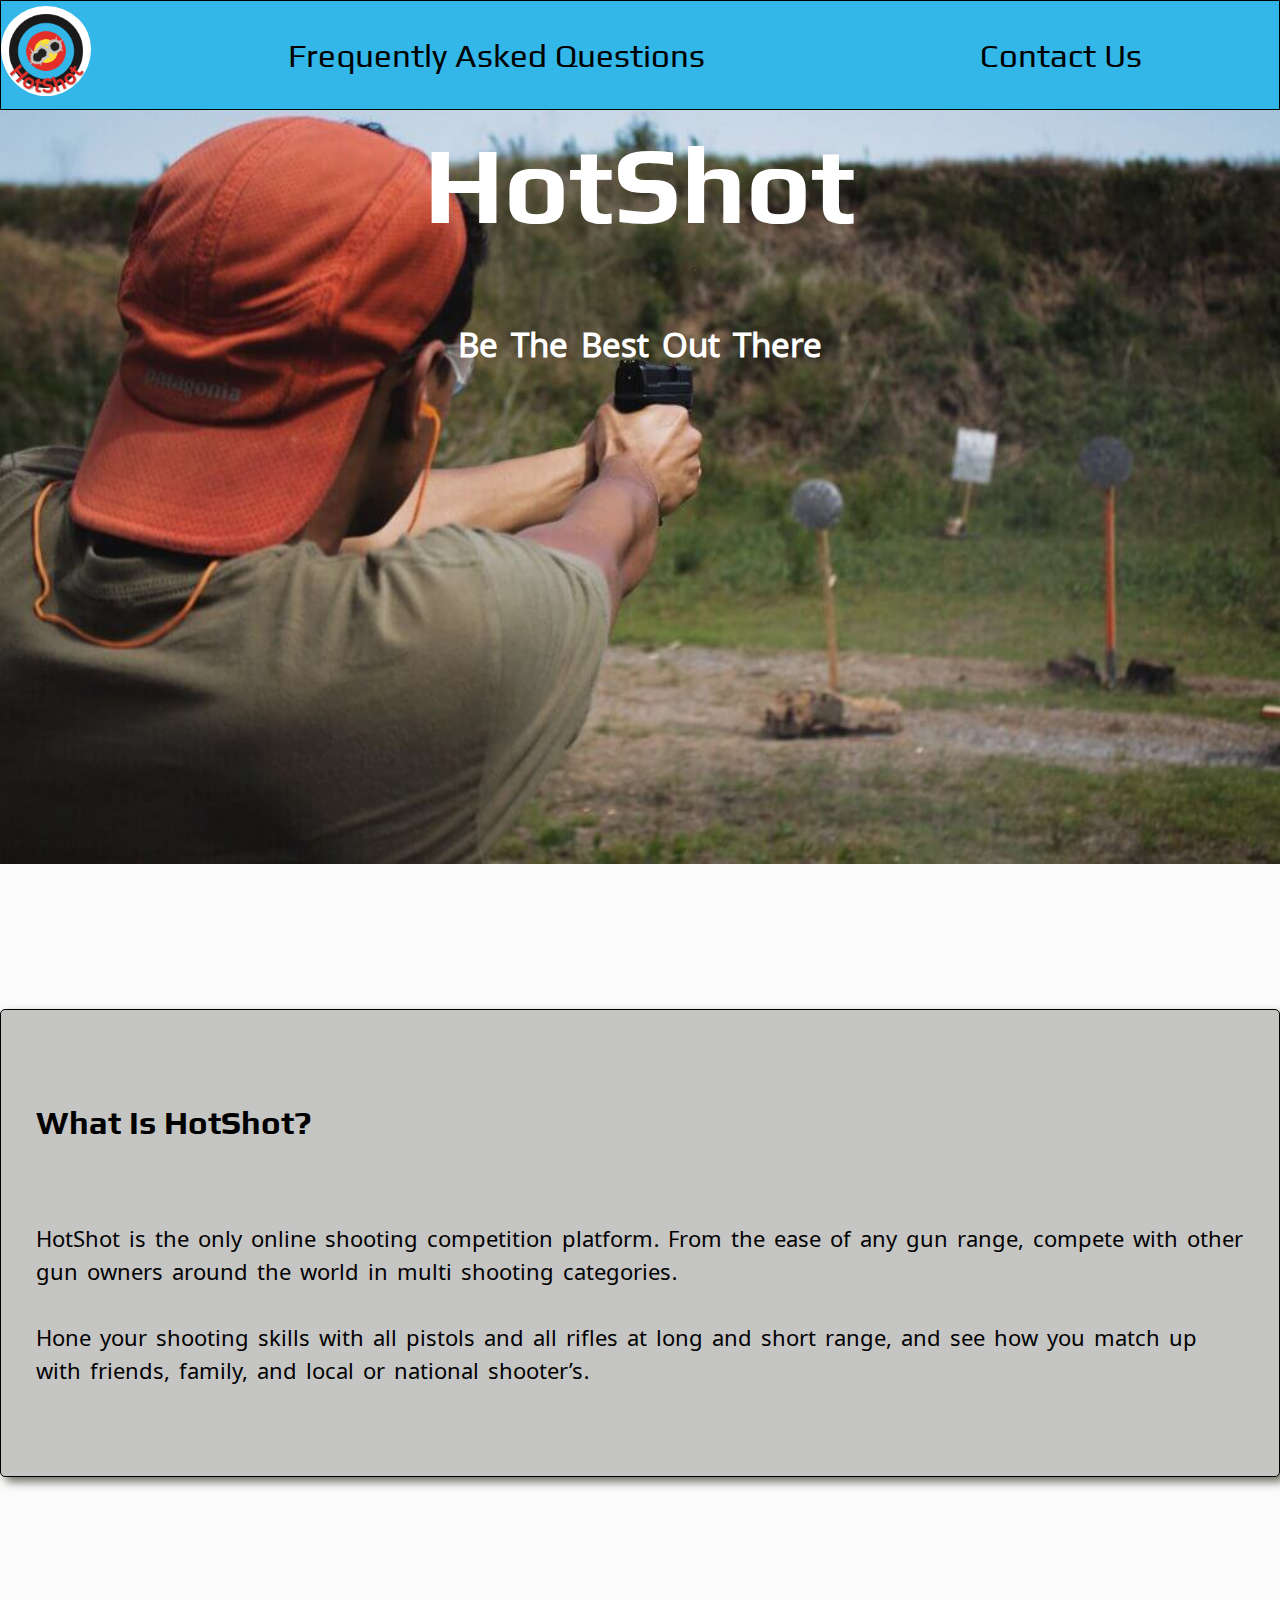
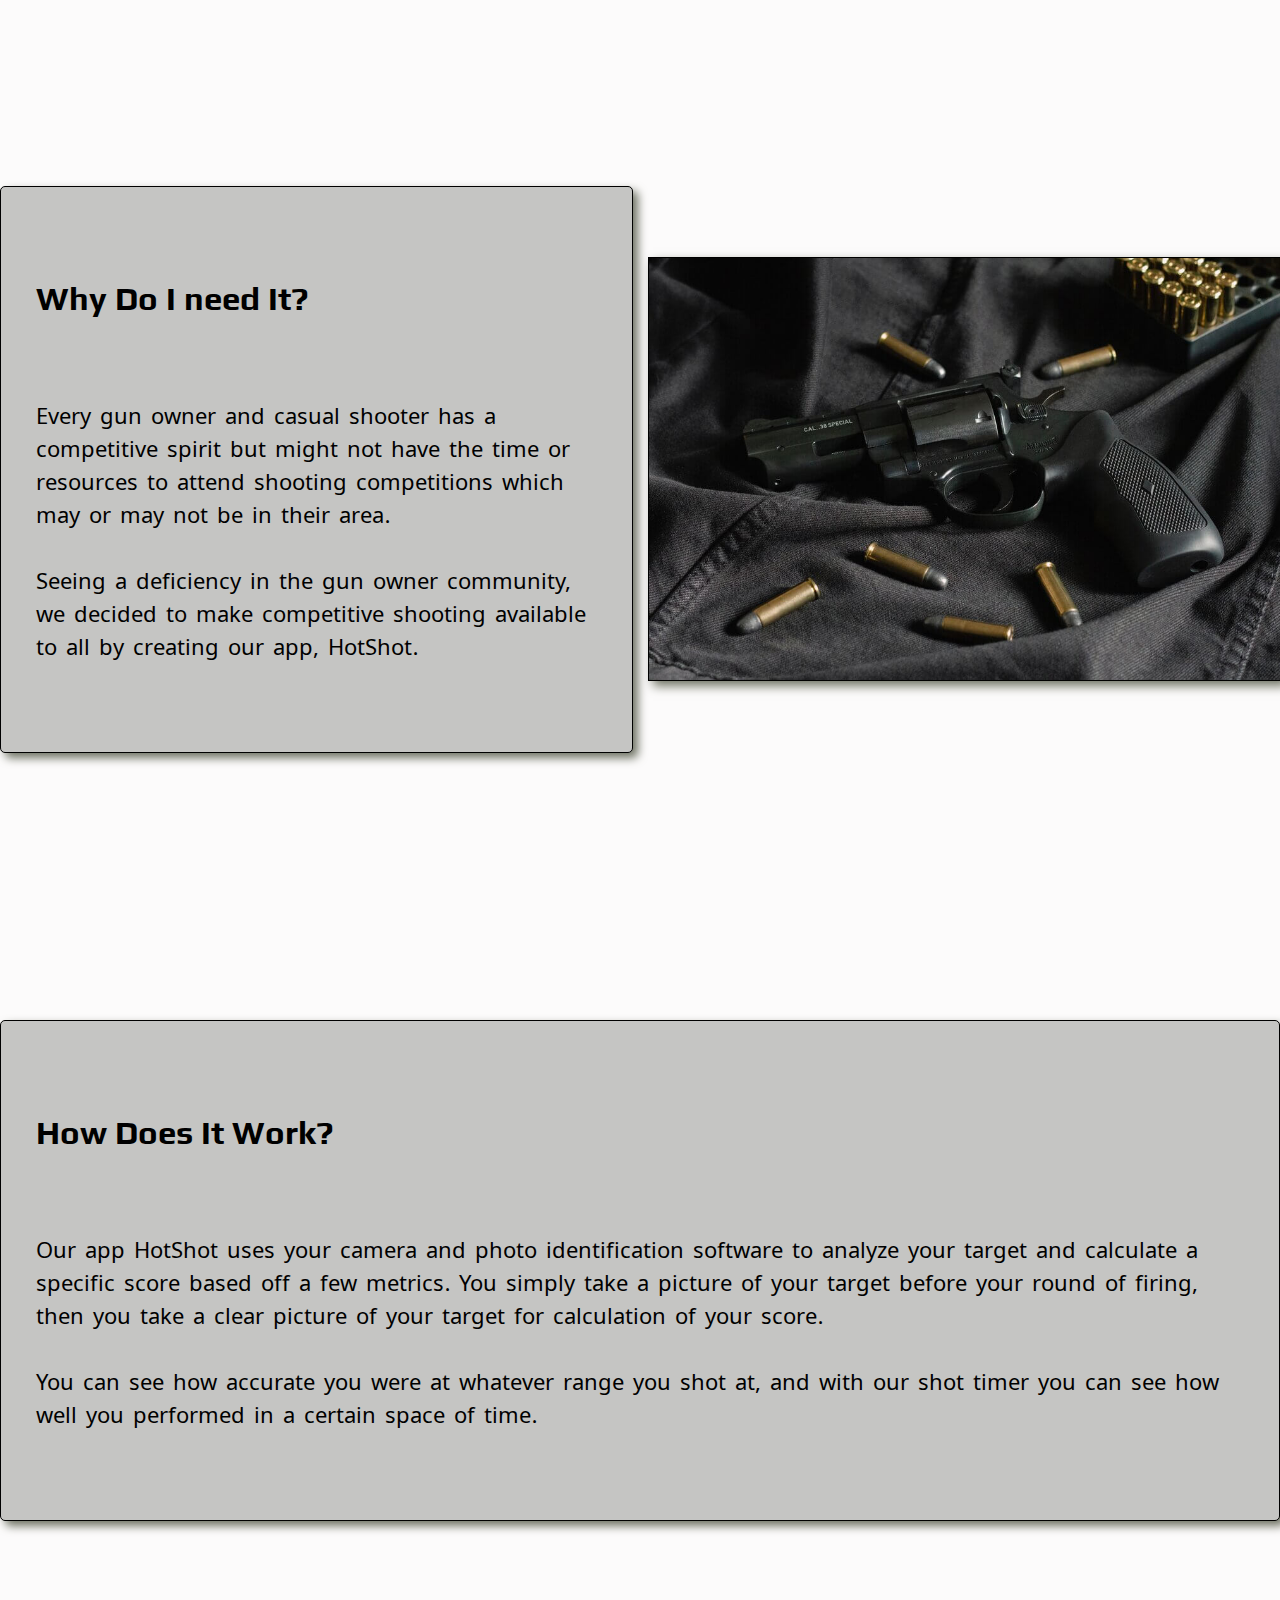
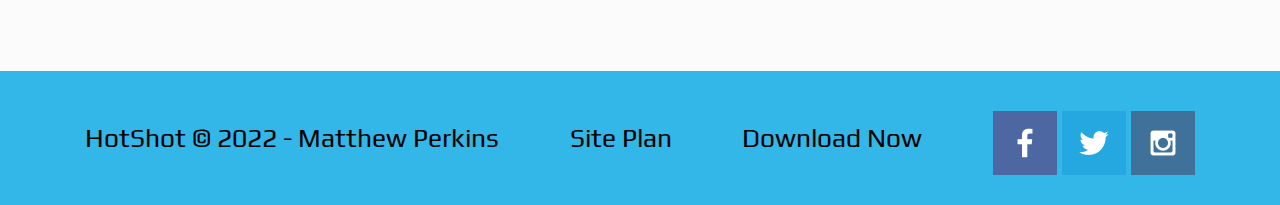
<file: hotShot/hotshot-index.html>
<!DOCTYPE html>
<html lang="en">
<head>
    <meta charset="UTF-8">
    <meta http-equiv="X-UA-Compatible" content="IE=edge">
    <meta name="viewport" content="width=device-width, initial-scale=1.0">
    <title>HotShot | HotShot App | Home</title>
    <link type="text/css" rel="stylesheet" href="styles/styles.css">
</head>
<body>
    <div id="content">
    <header>
        <a href="hotshot-index.html" id="logo_link">
            <div class='logo'>
                <img src='images/HotShot.png' alt='HotShot logo'>
            </div>
        </a>
        <nav>
            <a href="faq.html">Frequently Asked Questions</a>
            <a href="contactus.html">Contact Us</a>
        </nav>
    </header>
    <div id="hero">
        <div id="hero-box">
            <img id="hero-img" src="images/home-gunrange.png" alt="Guy shooting at a gun range">
        </div>
        <section id="hero-msg">
            <h1 class="home-title">HotShot</h1>
            <h4>Be The Best Out There</h4>
        </section>
    </div>
    <main class="home-grid">
        <section class="introduction-card">
            <h2>What Is HotShot?</h2>
            <p>HotShot is the only online shooting competition platform. From the ease of any gun range, compete with other gun owners around the world in multi shooting categories.
            
            Hone your shooting skills with all pistols and all rifles at long and short range, and see how you match up with friends, family, and local or national shooter’s.
            </p>
        </section>
        <section class="needs-card">
            <h2>Why Do I need It?</h2>
            <p>Every gun owner and casual shooter has a competitive spirit but might not have the time or resources to attend shooting competitions which may or may not be in their area.
            
            Seeing a deficiency in the gun owner community, we decided to make competitive shooting available to all by creating our app, HotShot.
            </p>
        </section>
        <img class="home-img" src='images/home-handgun.png' alt='Revolver laying on cloth'>
        <section class="how-card">
            <h2>How Does It Work?</h2>
            <p>Our app HotShot uses your camera and photo identification software to analyze your target and calculate a specific score based off a few metrics. You simply take a picture of your target before your round of firing, then you take a clear picture of your target for calculation of your score.
            
            You can see how accurate you were at whatever range you shot at, and with our shot timer you can see how well you performed in a certain space of time.
            </p>
        </section>
    </main>
    <footer>
        <p>HotShot &copy; 2022 - Matthew Perkins</p>
        <p><a href="site-plan.html">Site Plan</a></p>
        <p><a href="#">Download Now</a></p>
        <div class="social">
            <a href="https://facebook.com" target="_blank">
                <img src="images/facebook.png" alt="fb icon">
            </a>
            <a href="https://twitter.com" target="_blank">
                <img src="images/twitter.png" alt="twitter icon">
            </a>
            <a href="https://instagram.com" target="_blank">
                <img src="images/instagram.png" alt="instagram icon">
            </a>
        </div>
    </footer>
    </div>
</body>
</html>
</file>
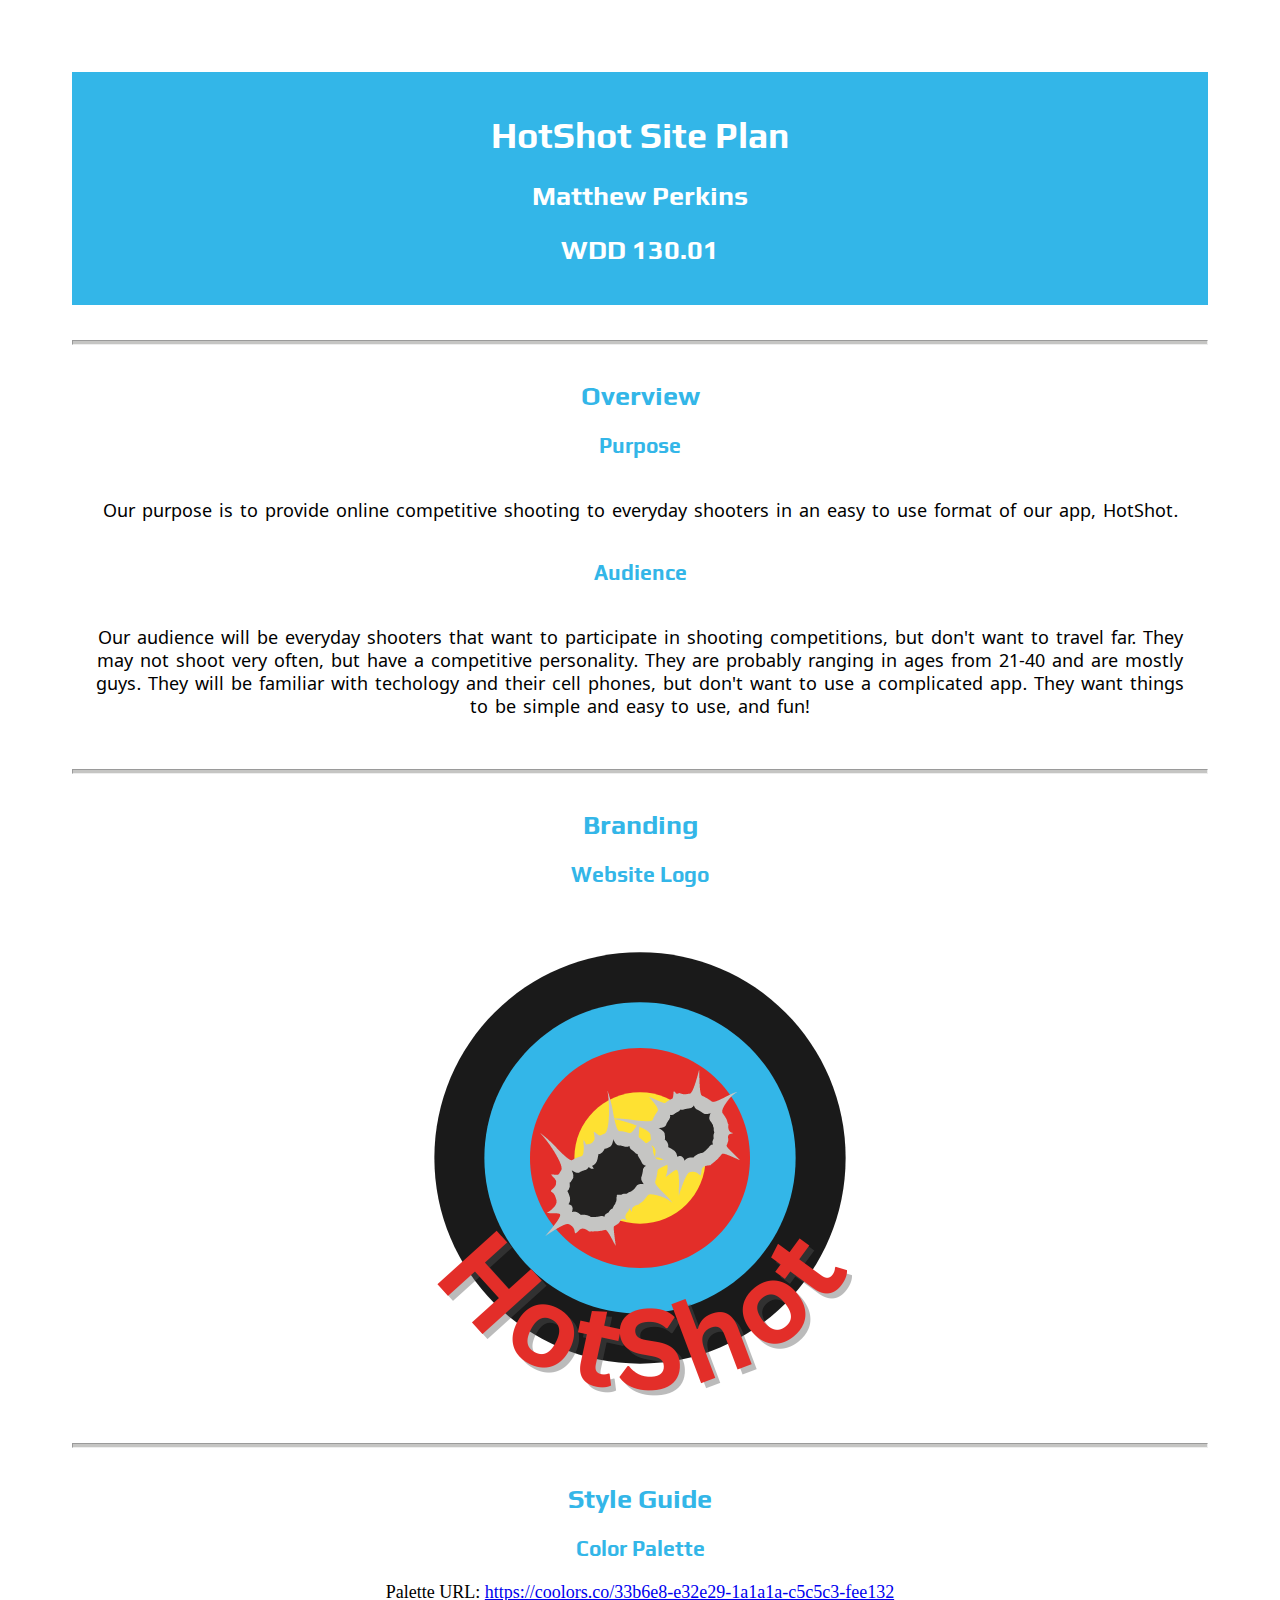
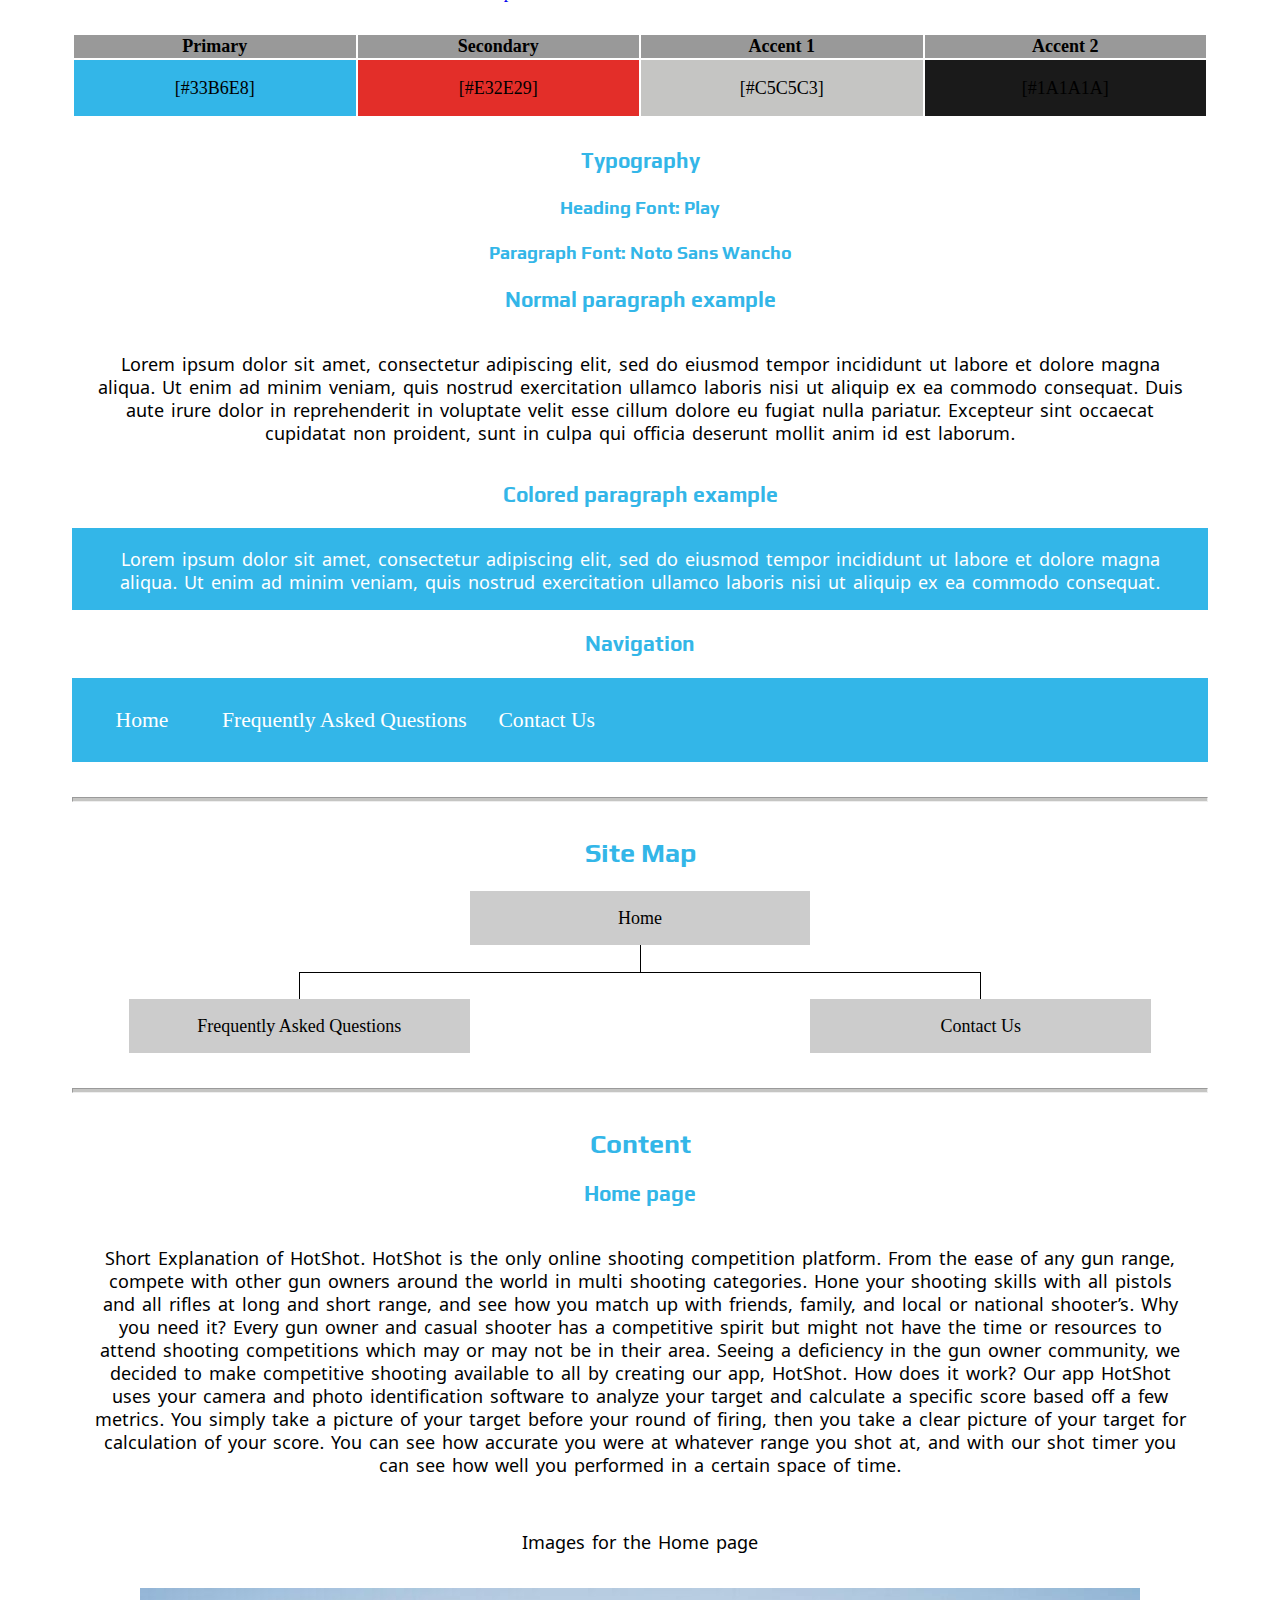
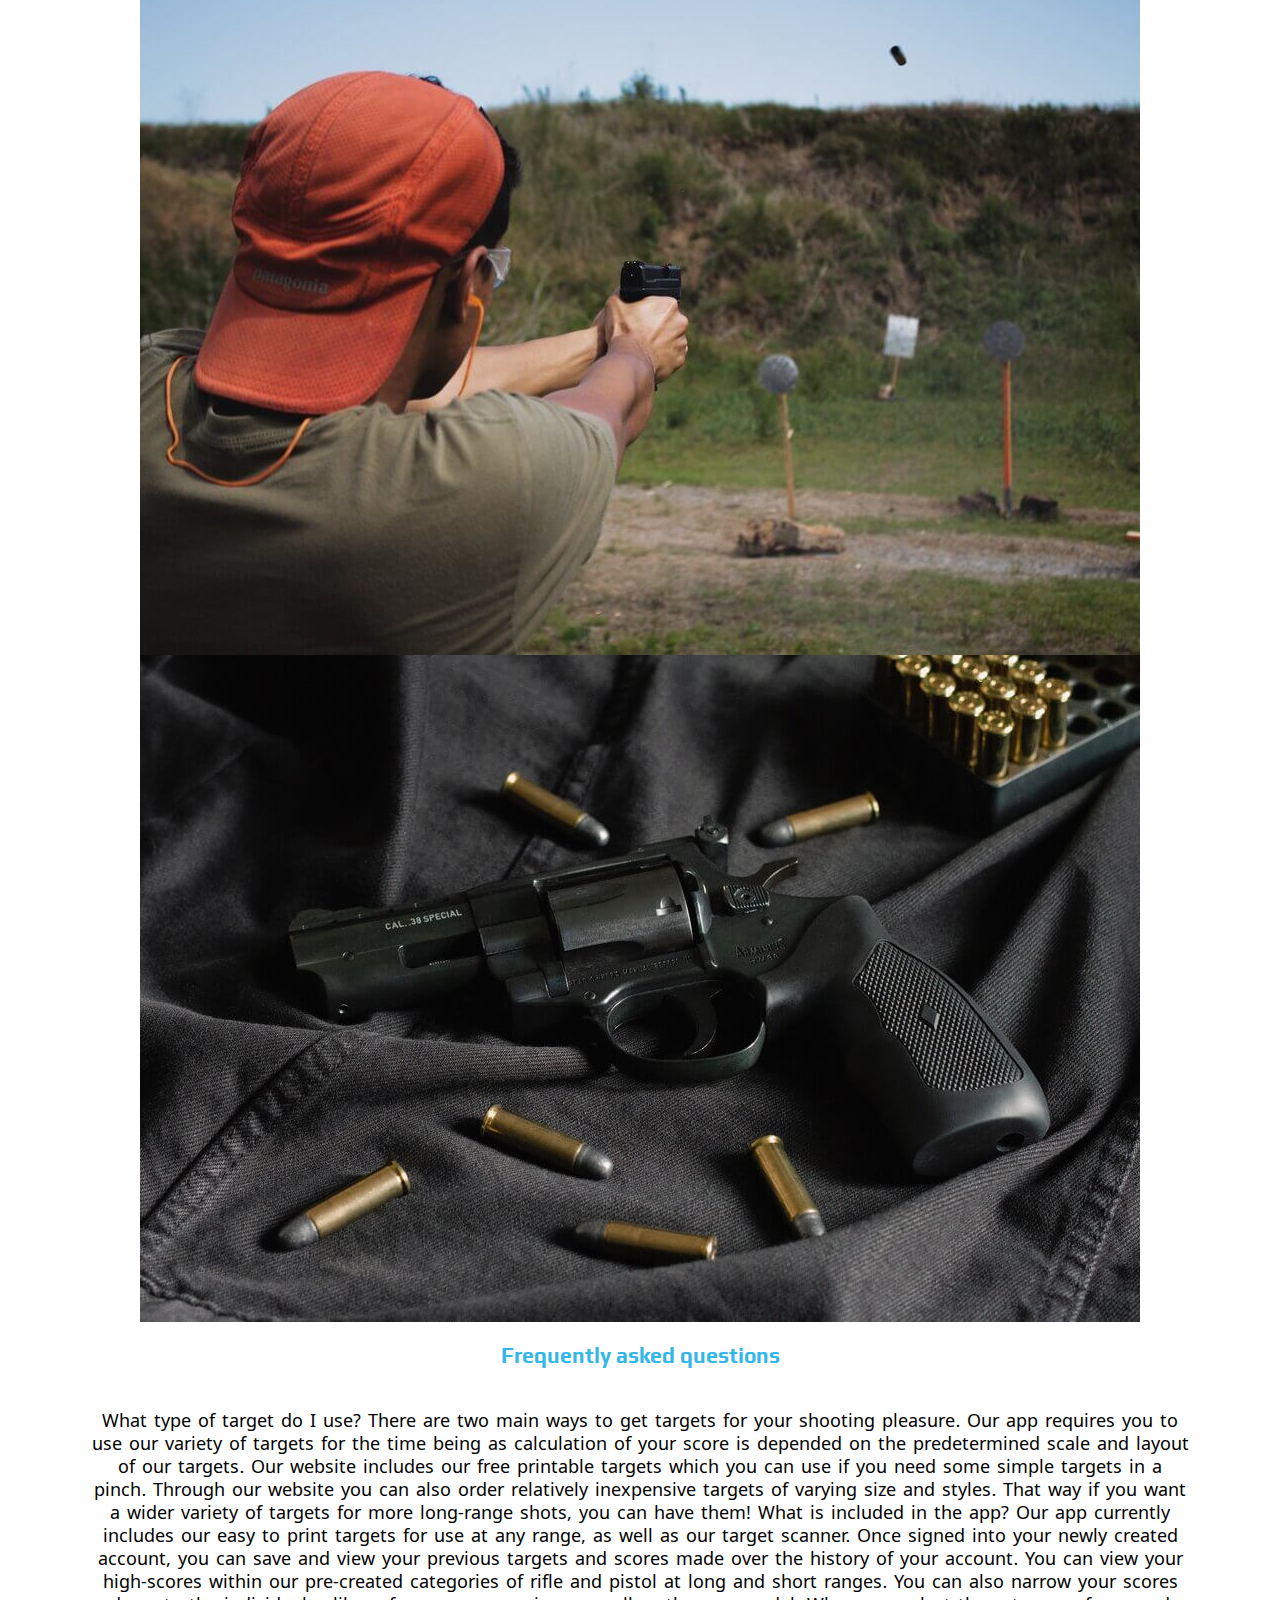
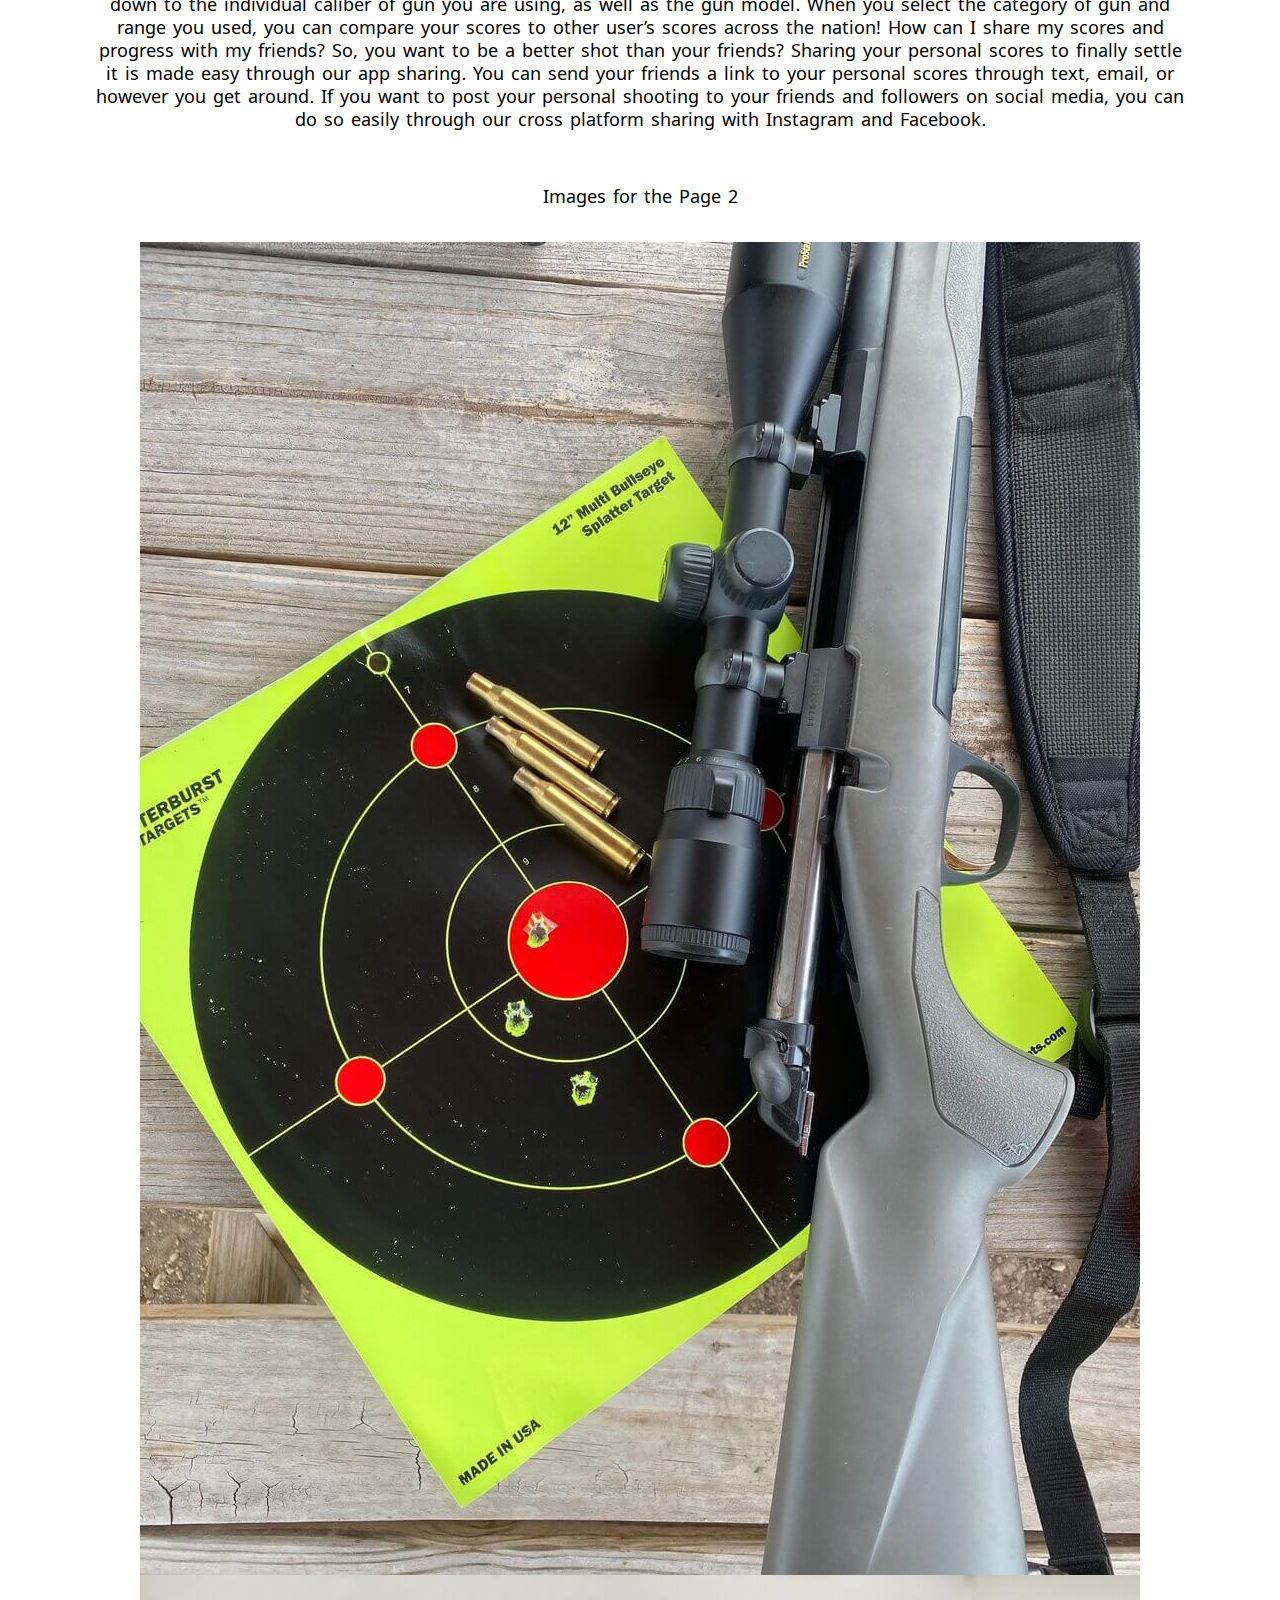
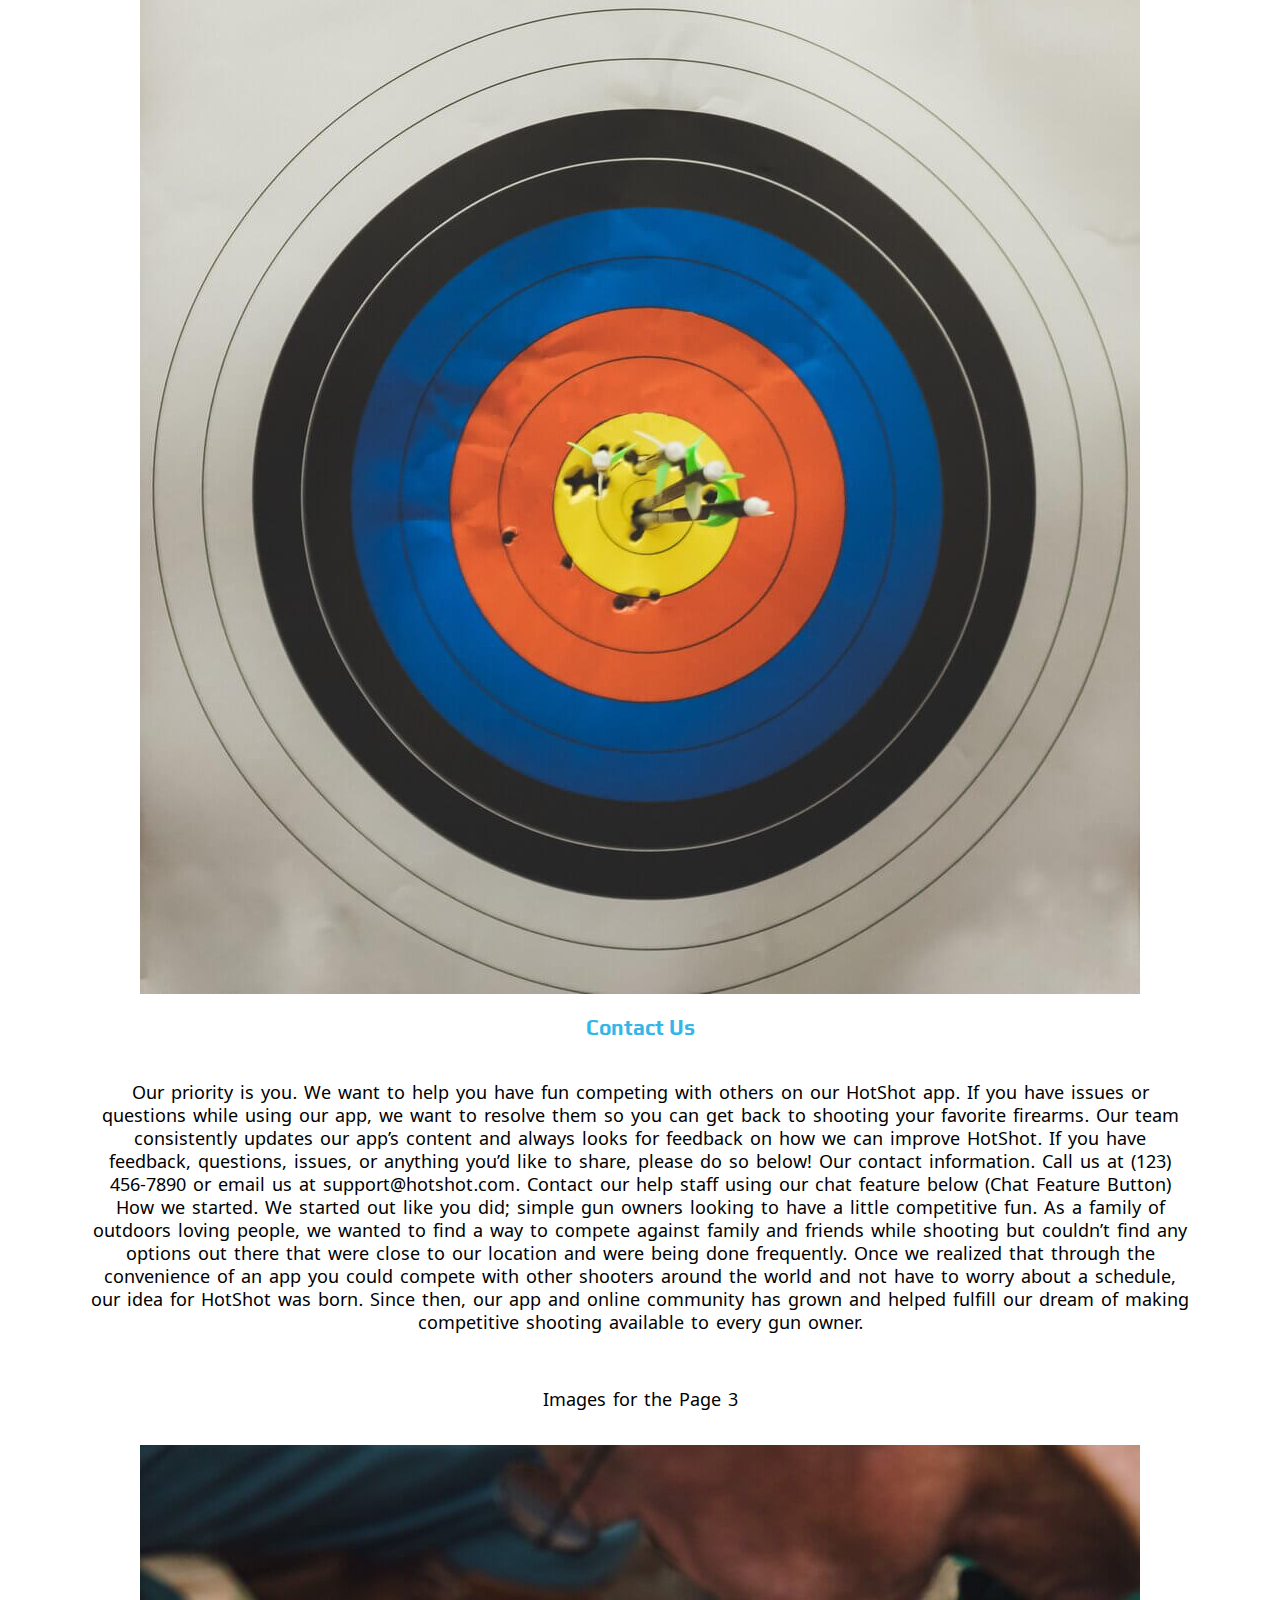
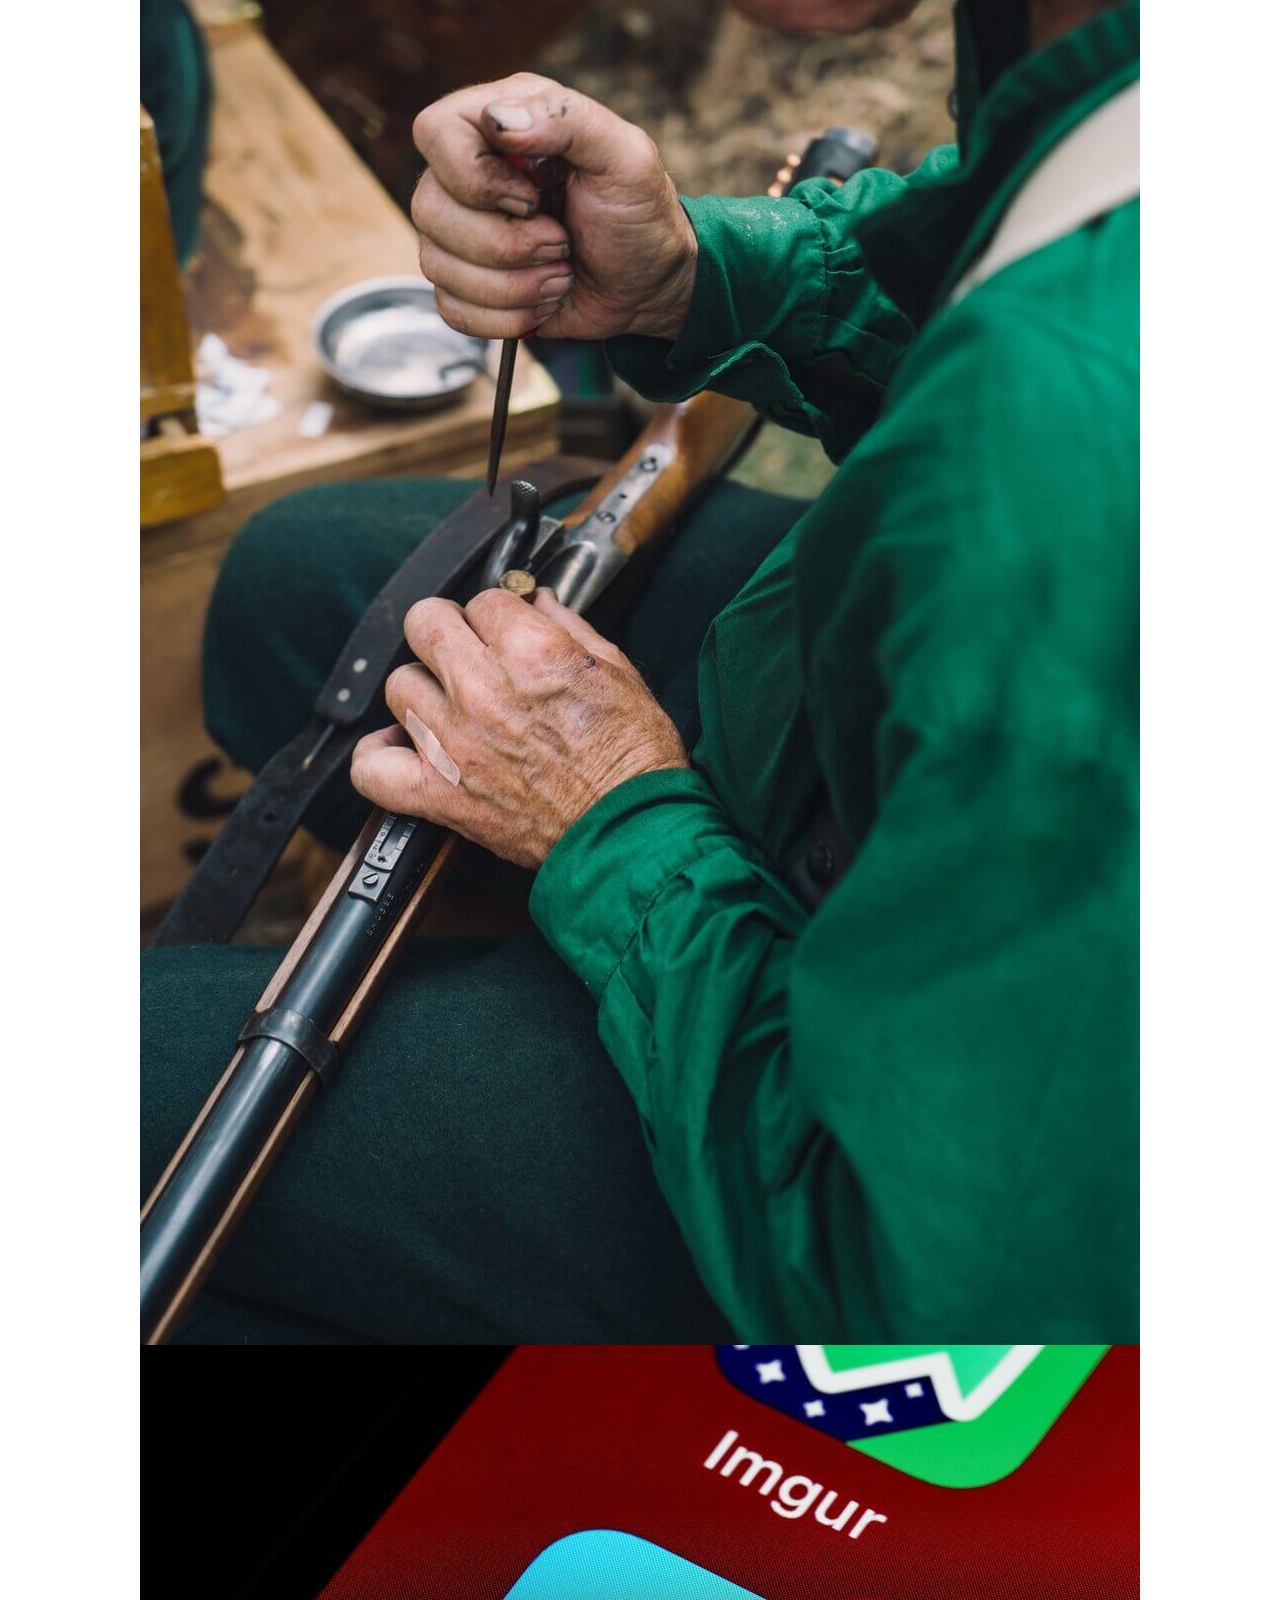
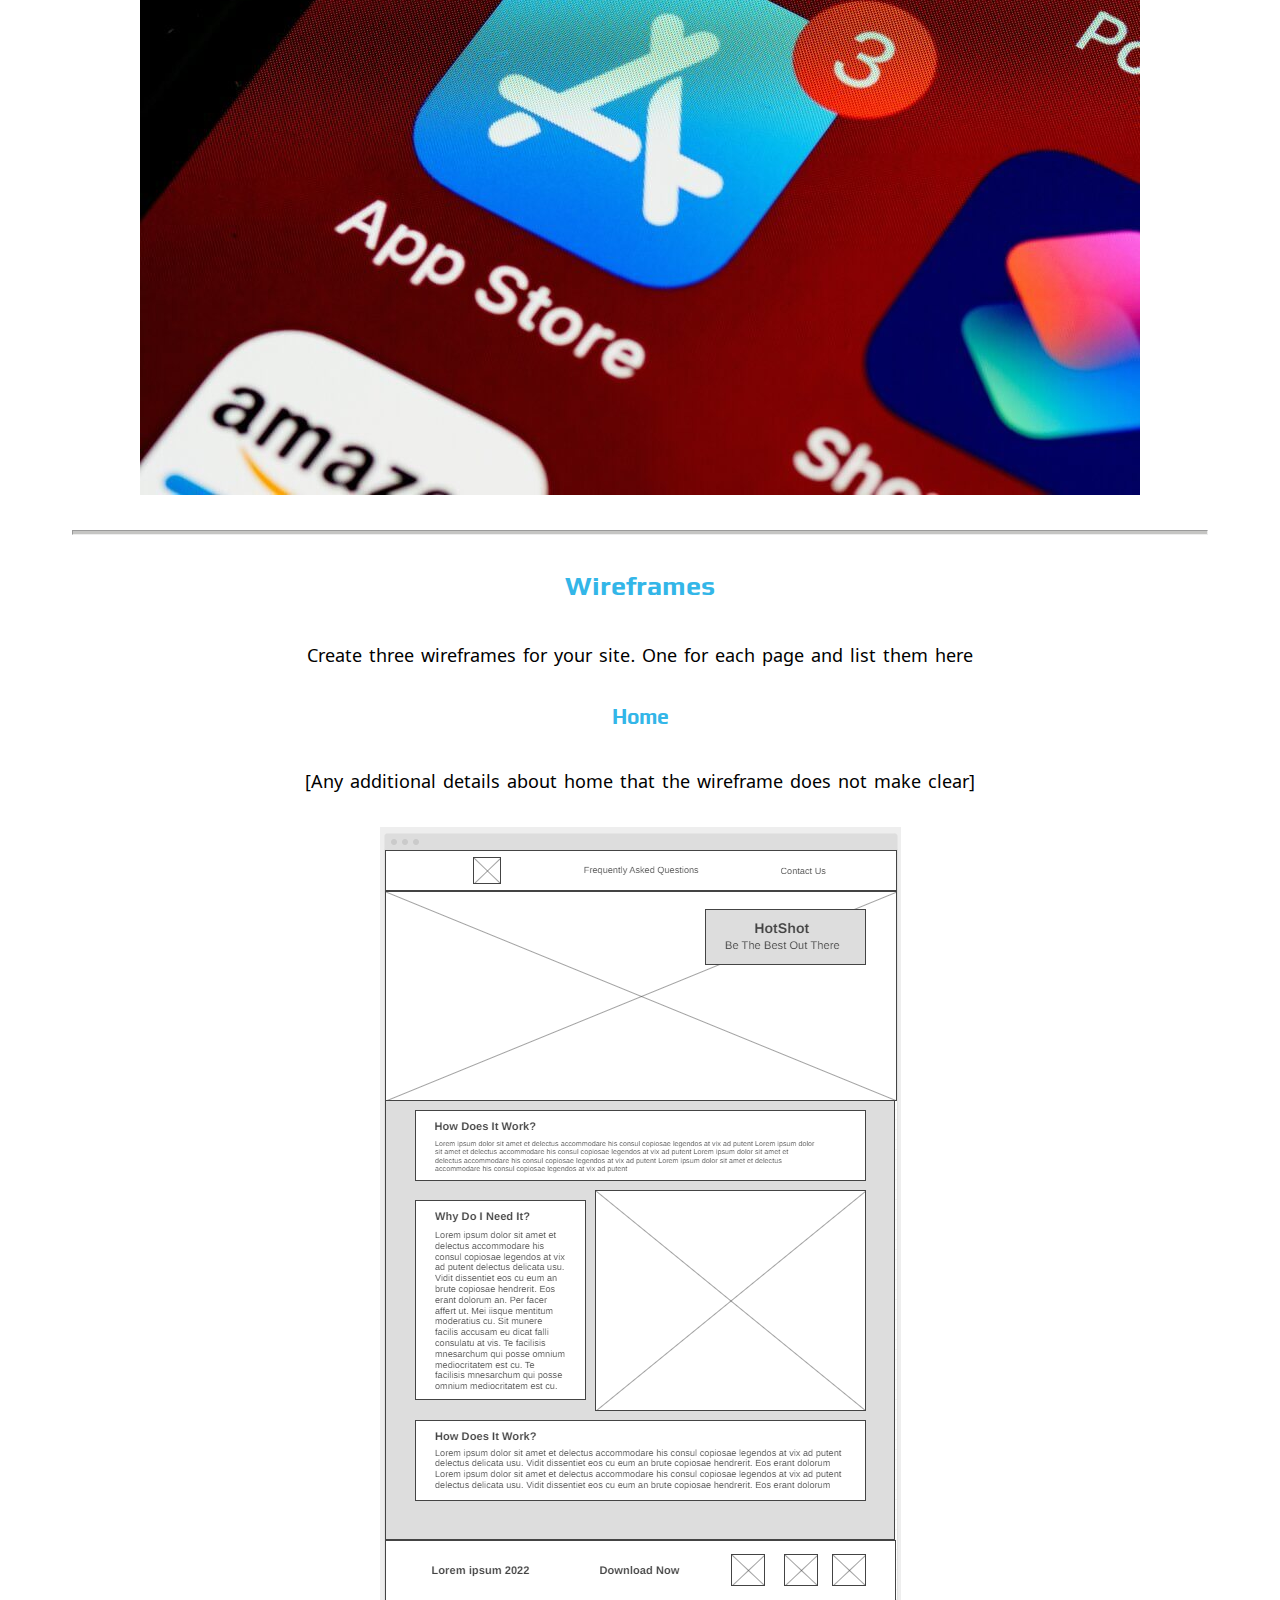
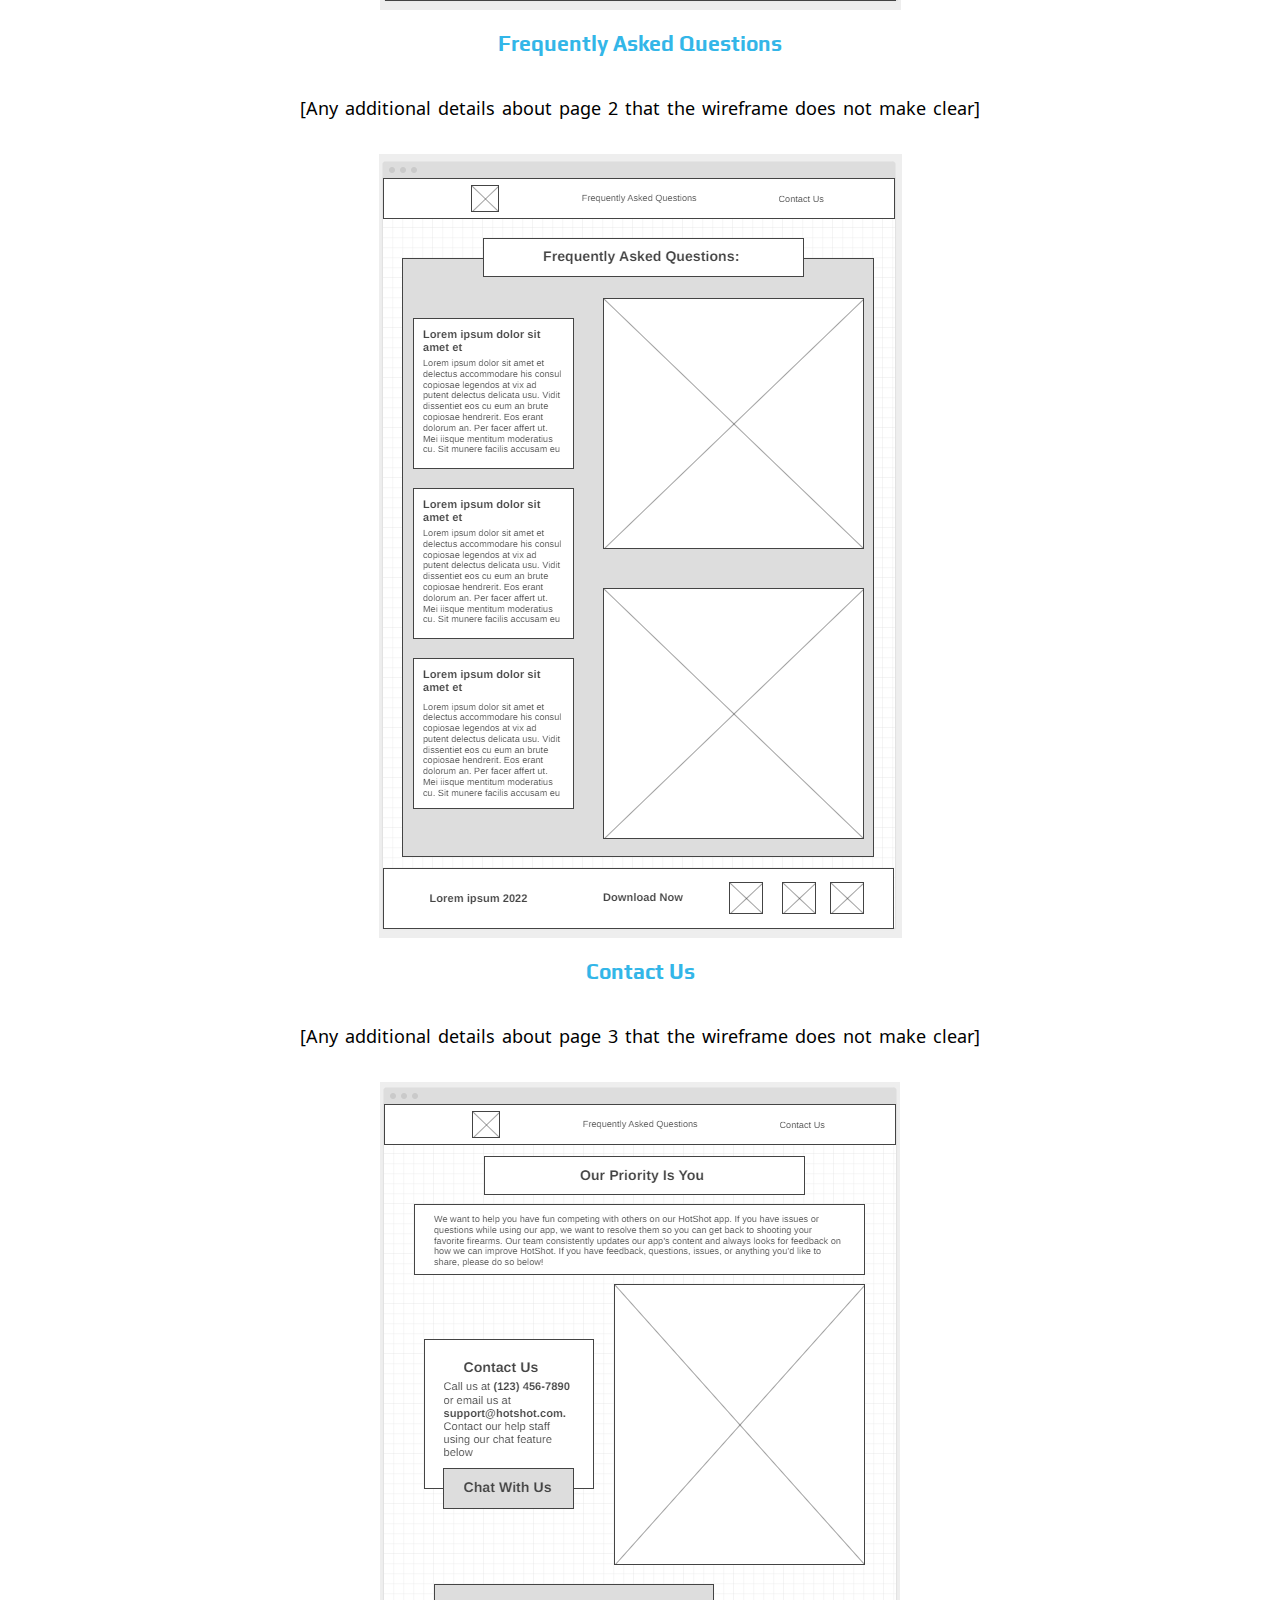
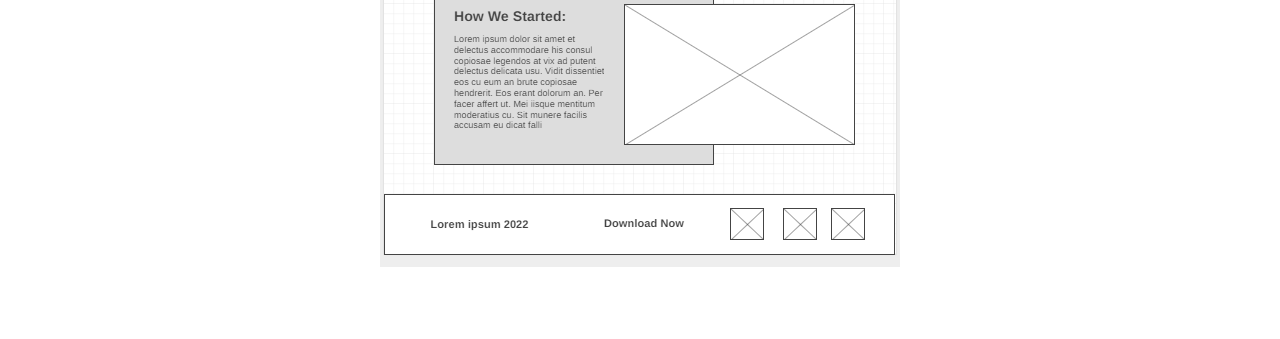
<file: hotShot/site-plan.html>
<!DOCTYPE html>
<html lang="en-us">
    
  <head>
    <meta charset="utf-8">
    <title>Site Plan</title>
    <link type="text/css" rel="stylesheet" href="styles/site-plan.css">
  </head>

  <body>
    <header>
      <h1>HotShot Site Plan</h1>
      <h2>Matthew Perkins</h2>
      <h2>WDD 130.01</h2>
      <!-- In the header above, add the name or your site, your name and class number. For example if you are in section 3 you would put WDD 130.03 -->
    </header>
    <main>

      <!-- ------------------------Steps 2-3------------------------------ -->
      <hr>
      <h2>Overview</h2>
      <h3>Purpose</h3>
      <p>Our purpose is to provide online competitive shooting to everyday shooters in an easy to use format of our app, HotShot.</p>  <!-- change this -->


      <h3>Audience</h3>
      <p>Our audience will be everyday shooters that want to participate in shooting competitions, but don't want to travel far.
        They may not shoot very often, but have a competitive personality. They are probably ranging in ages from 21-40 and are mostly guys. 
        They will be familiar with techology and their cell phones, but don't want to use a complicated app. They want things to be simple and easy to use, and fun!
      </p>  <!-- change this -->

      <hr>
      <h2>Branding</h2>
      <h3>Website Logo</h3>
      <!-- Replace this with some sort of logo for your site.  A logo can be as simple as the name of your site in a nice font :) -->
      <img src="images/HotShot.png" alt="Logo image">
      <hr>
      <h2>
        Style Guide
      </h2>

      <!-- ------------------------Steps 4-8------------------------------ -->

      <h3>
        Color Palette
      </h3>
      <!--  The colors you choose for a website are one of the most important decisions you will make. Follow the instructions on the activity in iLearn then return and replace the color codes below with the hex color codes (the 6 digit numbers that show at the bottom of each color) for the colors you have chosen below.  You should have at least 2 colors but do not have to fill in all 4 if you do not need them.  -->

      <!-- Copy and paste the URL to your finished palette below Make sure to paste it into both spots -->
      Palette URL: <a href="https://coolors.co/33b6e8-e32e29-1a1a1a-c5c5c3-fee132" target="_blank">https://coolors.co/33b6e8-e32e29-1a1a1a-c5c5c3-fee132</a>


      <table class="colors">
        <tr><th>Primary</th><th>Secondary</th><th>Accent 1</th><th>Accent 2</th></tr>
        <!-- Replace the numbers in the boxes below with your hex color codes. Then switch to the site-plan.css file and change your colors there as well. -->
        <tr><td class="primary">[#33B6E8]</td><td class="secondary">[#E32E29]</td><td class="accent1">[#C5C5C3]</td><td class="accent2">[#1A1A1A]</td></tr>
      </table>

      <!-- ------------------------Step 9------------------------------ -->

      <h3>
        Typography
      </h3>
      <!-- Choose a font for your paragraphs (body copy) and headlines. What font(s) have you chosen? Why did you choose what you did?  Make sure to review the list of web safe fonts at W3Schools.org as a starting point.  Think also about which of your colors above you might use for background and font colors. -->

      <h4>
        Heading Font: Play  <!-- change this -->
      </h4>
      <h4>
        Paragraph Font: Noto Sans Wancho  <!-- change this -->
      </h4>
      <h3>
        Normal paragraph example
      </h3>
      <p>
        Lorem ipsum dolor sit amet, consectetur adipiscing elit, sed do eiusmod tempor incididunt ut labore et dolore magna aliqua. Ut enim ad minim veniam, quis nostrud exercitation ullamco laboris nisi ut aliquip ex ea commodo consequat. Duis aute irure dolor in reprehenderit in voluptate velit esse cillum dolore eu fugiat nulla pariatur. Excepteur sint occaecat cupidatat non proident, sunt in culpa qui officia deserunt mollit anim id est laborum.
      </p>
      <h3>
        Colored paragraph example
      </h3>
      <p class="colored">
        Lorem ipsum dolor sit amet, consectetur adipiscing elit, sed do eiusmod tempor incididunt ut labore et dolore magna aliqua. Ut enim ad minim veniam, quis nostrud exercitation ullamco laboris nisi ut aliquip ex ea commodo consequat. 
      </p>

      <!-- ------------------------Step 10------------------------------ -->

      <h3>
        Navigation
      </h3>
      <!-- Think about how you want your navigation bar to look. In the site-plan.css file change the colors to your colors to get the look you desire. --> 
      <nav>
        <a href="#">Home</a>
        <a href="#">Frequently Asked Questions</a>
        <a href="#">Contact Us</a>
      </nav>
      <hr>
      <h2>
        Site Map
      </h2>
      <div class="sitemap">
        <div class="sm-home">
          Home
        </div>
        <div class="sm-page2">
          Frequently Asked Questions
        </div>
        <div class="sm-page3">
          Contact Us
        </div>

        <div class="top">
          &nbsp;
        </div>
        <div class="left">
          &nbsp;
        </div>
        <div class="right">
          &nbsp;
        </div>

      </div>

      <!-- --------Content Section -------------- -->
      <hr>
      <h2>
        Content
      </h2>
      <h3>Home page</h3>
      <p>
        Short Explanation of HotShot.
        HotShot is the only online shooting competition platform. From the ease of any gun range, compete with other gun owners around the world in multi shooting categories. Hone your shooting skills with all pistols and all rifles at long and short range, and see how you match up with friends, family, and local or national shooter’s.
        Why you need it?
        Every gun owner and casual shooter has a competitive spirit but might not have the time or resources to attend shooting competitions which may or may not be in their area. Seeing a deficiency in the gun owner community, we decided to make competitive shooting available to all by creating our app, HotShot.
        How does it work?
        Our app HotShot uses your camera and photo identification software to analyze your target and calculate a specific score based off a few metrics. You simply take a picture of your target before your round of firing, then you take a clear picture of your target for calculation of your score. You can see how accurate you were at whatever range you shot at, and with our shot timer you can see how well you performed in a certain space of time.
      </p>
      <p>Images for the Home page</p>
        <img src="images/home-gunrange.png" alt="Gun range">
        <img src="images/home-handgun.png" alt="Hand gun">
      </ul>
      <h3>Frequently asked questions</h3>
      <p>
        What type of target do I use?
        There are two main ways to get targets for your shooting pleasure. Our app requires you to use our variety of targets for the time being as calculation of your score is depended on the predetermined scale and layout of our targets. Our website includes our free printable targets which you can use if you need some simple targets in a pinch. Through our website you can also order relatively inexpensive targets of varying size and styles. That way if you want a wider variety of targets for more long-range shots, you can have them!
        What is included in the app?
        Our app currently includes our easy to print targets for use at any range, as well as our target scanner. Once signed into your newly created account, you can save and view your previous targets and scores made over the history of your account. You can view your high-scores within our pre-created categories of rifle and pistol at long and short ranges. You can also narrow your scores down to the individual caliber of gun you are using, as well as the gun model. When you select the category of gun and range you used, you can compare your scores to other user’s scores across the nation!
        How can I share my scores and progress with my friends?
        So, you want to be a better shot than your friends? Sharing your personal scores to finally settle it is made easy through our app sharing. You can send your friends a link to your personal scores through text, email, or however you get around. If you want to post your personal shooting to your friends and followers on social media, you can do so easily through our cross platform sharing with Instagram and Facebook.
      </p>
      <p>Images for the Page 2</p>
        <img src="images/faq-rifle.png" alt="Rifle">
        <img src="images/faq-target.png" alt="Shooting target">
      </ul>
      <h3>Contact Us</h3>
      <p>
        Our priority is you.
        We want to help you have fun competing with others on our HotShot app. If you have issues or questions while using our app, we want to resolve them so you can get back to shooting your favorite firearms. Our team consistently updates our app’s content and always looks for feedback on how we can improve HotShot. If you have feedback, questions, issues, or anything you’d like to share, please do so below!
        Our contact information.
        Call us at (123) 456-7890 or email us at support@hotshot.com. Contact our help staff using our chat feature below (Chat Feature Button)
        How we started.
        We started out like you did; simple gun owners looking to have a little competitive fun. As a family of outdoors loving people, we wanted to find a way to compete against family and friends while shooting but couldn’t find any options out there that were close to our location and were being done frequently. Once we realized that through the convenience of an app you could compete with other shooters around the world and not have to worry about a schedule, our idea for HotShot was born. Since then, our app and online community has grown and helped fulfill our dream of making competitive shooting available to every gun owner.
      </p>
      <p>Images for the Page 3</p>
        <img src="images/contactus-cleaning.png" alt="Gun cleaning">
        <img src="images/contactus-app.png" alt="App store">
      </ul>
      <hr>
      <h2>
        Wireframes
      </h2>
      <p>
        Create three wireframes for your site. One for each page and list them here</p>

      <h3>Home</h3>
      <p>         
        [Any additional details about home that the wireframe does not make clear]
      </p>
      <img src="images/Home-Wireframe.png" alt="home page wireframe">

      <h3>Frequently Asked Questions</h3>
      <p>         
        [Any additional details about page 2 that the wireframe does not make clear]
      </p>
      <img src="images/FAQ-Wireframe.png" alt="FAQ wireframe">

      <h3>Contact Us</h3>
      <p>         
        [Any additional details about page 3 that the wireframe does not make clear]
      </p>
      <img src="images/ContactUs-Wireframe.png" alt="page 3 wireframe">
    </main>
  </body>

</html>
</file>
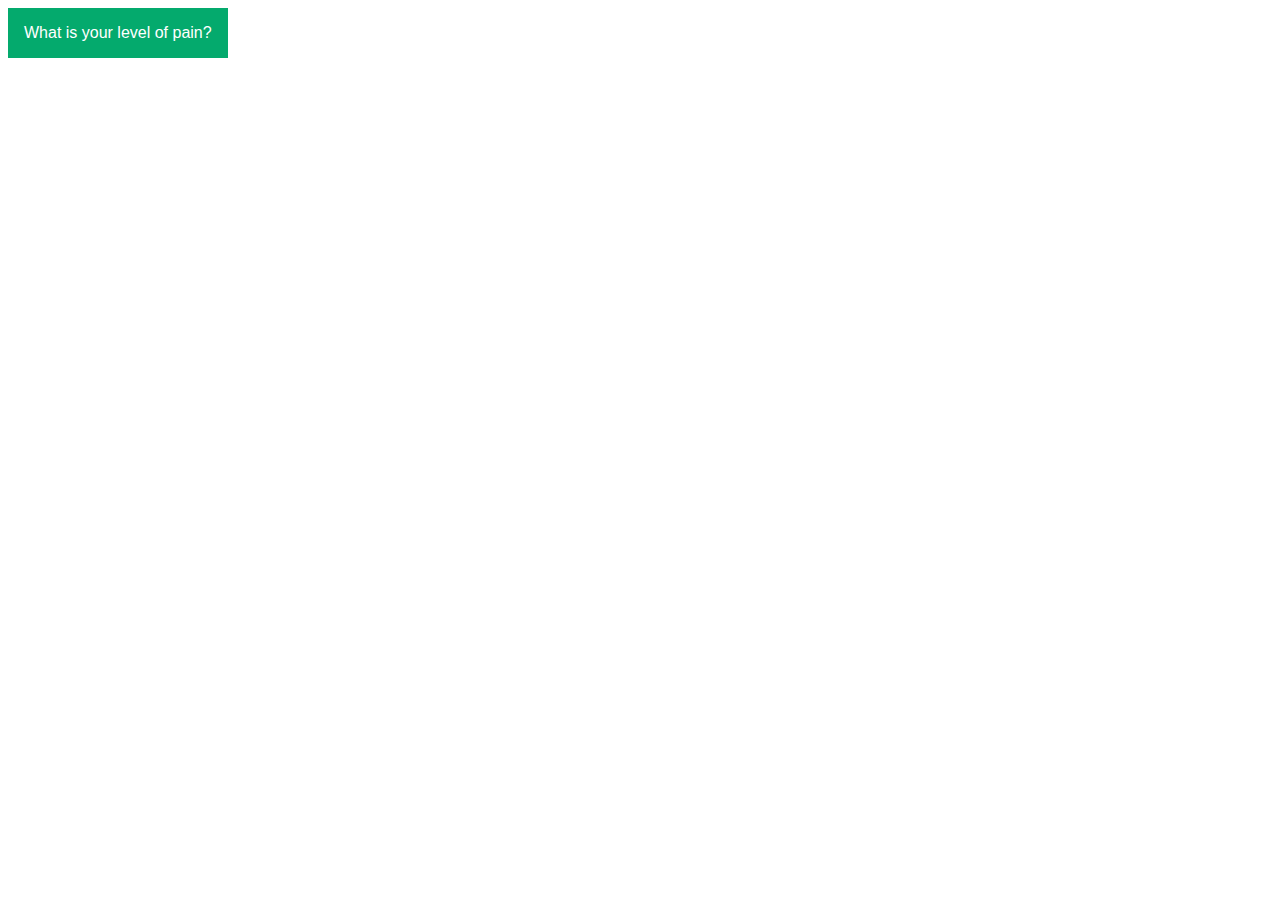
<file: Week12/hover.html>
<!DOCTYPE html>
<html lang="en">
<head>
    <meta charset="UTF-8">
    <meta http-equiv="X-UA-Compatible" content="IE=edge">
    <meta name="viewport" content="width=device-width, initial-scale=1.0">
    <title>Dropdown</title>
    <link rel="stylesheet" href="styles/styles.css">
</head>
<body>
    <div class="dropdown">
        <button class="dropbtn">What is your level of pain?</button>
        <div class="dropdown-content">
          <a href="#">"A little pressure"</a>
          <a href="#">"That kinda hurts"</a>
          <a href="#">"I am going to die"</a>
        </div>
      </div>
</body>
</html>
</file>
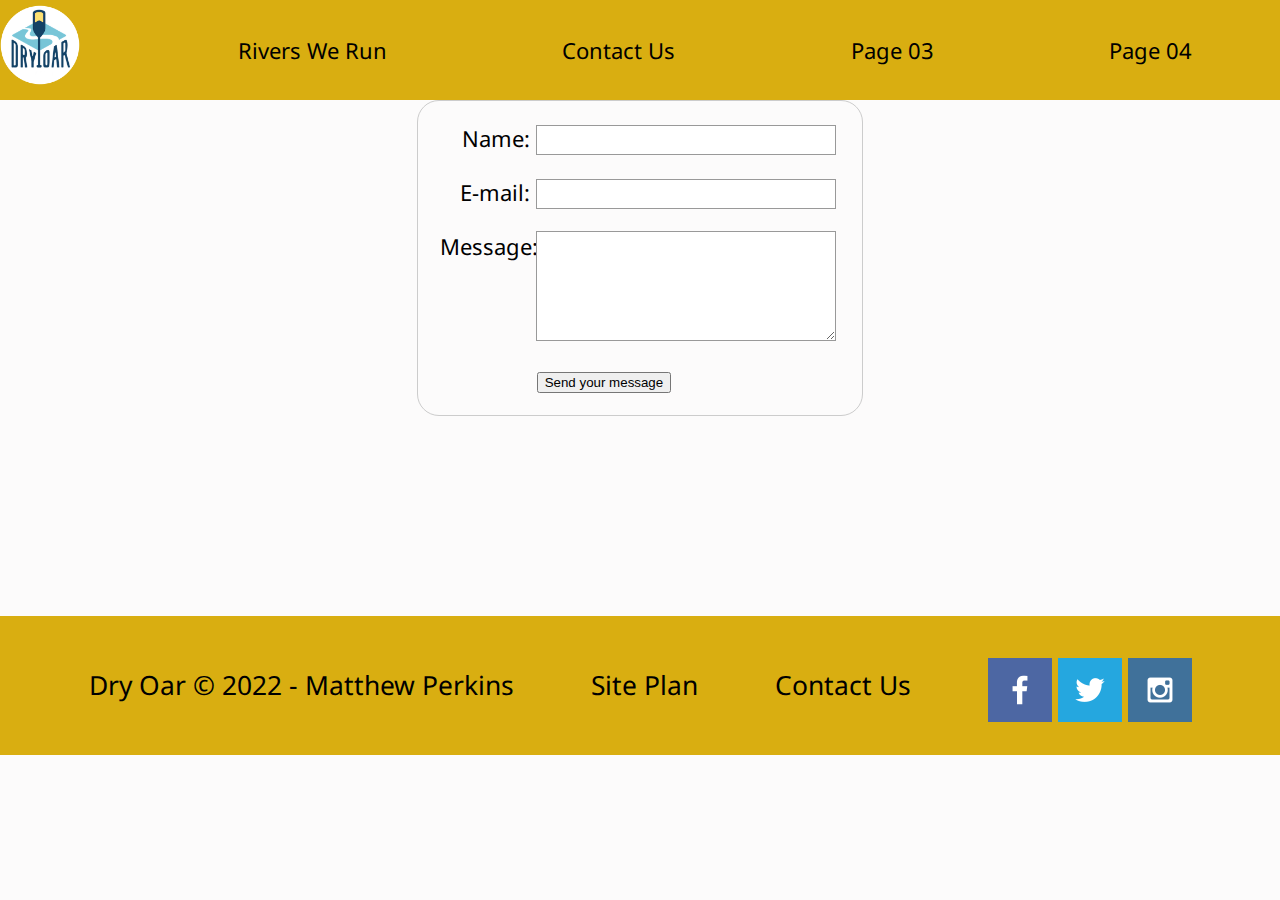
<file: wwr/contactus.html>
<!DOCTYPE html>
<html lang="en">
<head>
    <meta charset="UTF-8">
    <meta http-equiv="X-UA-Compatible" content="IE=edge">
    <meta name="viewport" content="width=device-width, initial-scale=1.0">
    <title>Oars | Dry Oar Boating | Contact Us</title>
    <link type="text/css" rel="stylesheet" href="styles/styles.css">
</head>
<body>
    <div id="content">
    <header>
        <a href="index.html" id="logo_link">
            <div class='logo'>
                <img src='images/logo.png' alt='Oars logo'>
            </div>
        </a>
        <nav>
            <a href="rivers.html">Rivers We Run</a>
            <a href="contactus.html">Contact Us</a>
            <a href="#">Page 03</a>
            <a href="#">Page 04</a>
        </nav>
    </header>
    <main>
        <div id="feedback"></div>
        <form action="/my-handling-form-page" method="post">
            <ul>
              <li>
                <label for="name">Name:</label>
                <input type="text" id="name" name="user_name" />
              </li>
              <li>
                <label for="mail">E-mail:</label>
                <input type="email" id="mail" name="user_email" />
              </li>
              <li>
                <label for="msg">Message:</label>
                <textarea id="msg" name="user_message"></textarea>
              </li>
              <li class="button">
                <button type="submit">Send your message</button>
              </li>
            </ul>
          </form>
          <style>
            form {
            /* Center the form on the page */
            margin: 0 auto;
            width: 400px;
            /* Form outline */
            padding: 1em;
            border: 1px solid #ccc;
            border-radius: 1em;
            }

            ul {
            list-style: none;
            padding: 0;
            margin: 0;
            }

            form li + li {
            margin-top: 1em;
            }

            label {
            /* Uniform size & alignment */
            display: inline-block;
            width: 90px;
            text-align: right;
            }

            input,
            textarea {
            /* To make sure that all text fields have the same font settings
                By default, textareas have a monospace font */
            font: 1em sans-serif;

            /* Uniform text field size */
            width: 300px;
            box-sizing: border-box;

            /* Match form field borders */
            border: 1px solid #999;
            }

            input:focus,
            textarea:focus {
            /* Additional highlight for focused elements */
            border-color: #000;
            }

            textarea {
            /* Align multiline text fields with their labels */
            vertical-align: top;

            /* Provide space to type some text */
            height: 5em;
            }

            .button {
            /* Align buttons with the text fields */
            padding-left: 90px; /* same size as the label elements */
            }

            button {
            /* This extra margin represent roughly the same space as the space
                between the labels and their text fields */
            margin-left: 0.5em;
            }
            #feedback {
            background-color: antiquewhite;
            position: absolute;
            top: 0;
            left: 0;
            right: 0;
            padding: .5em;
            /* make this element invisible until we are ready for it */
            display: none;      
            }
            .moveDown {
                margin-top: 3em;
            }
          </style>
    </main>
    <footer>
        <p>Dry Oar &copy; 2022 - Matthew Perkins</p>
        <p><a href="site-plan-rafting.html">Site Plan</a></p>
        <p><a href="contactus.html">Contact Us</a></p>
        <div class="social">
            <a href="https://facebook.com" target="_blank">
                <img src="images/facebook.png" alt="fb icon">
            </a>
            <a href="https://twitter.com" target="_blank">
                <img src="images/twitter.png" alt="twitter icon">
            </a>
            <a href="https://instagram.com" target="_blank">
                <img src="images/instagram.png" alt="instagram icon">
            </a>
        </div>
    </footer>
    </div>
    <script>
        // get the feedback div element so we can do something with it.
        const feedbackElement = document.getElementById('feedback');
        // get the form so we can read what was entered in it.
        const formElement = document.forms[0];
        // add a 'listener' to wait for a submission of our form. When that happens run the code below.
        formElement.addEventListener('submit', function(e) {
            // stop the form from doing the default action.
            e.preventDefault();
            // set the contents of our feedback element to a message letting the user know the form was submitted successfully. Notice that we pull the name that was entered in the form to personalize the message!
            feedbackElement.innerHTML = 'Hello '+ formElement.user_name.value +'! Thank you for your message. We will get back with you as soon as possible!';
            // make the feedback element visible.
            feedbackElement.style.display = "block";
            // add a class to move everything down so our message doesn't cover it.
            document.body.classList.toggle('moveDown');
        });
    </script>
</body>
</html>
</file>
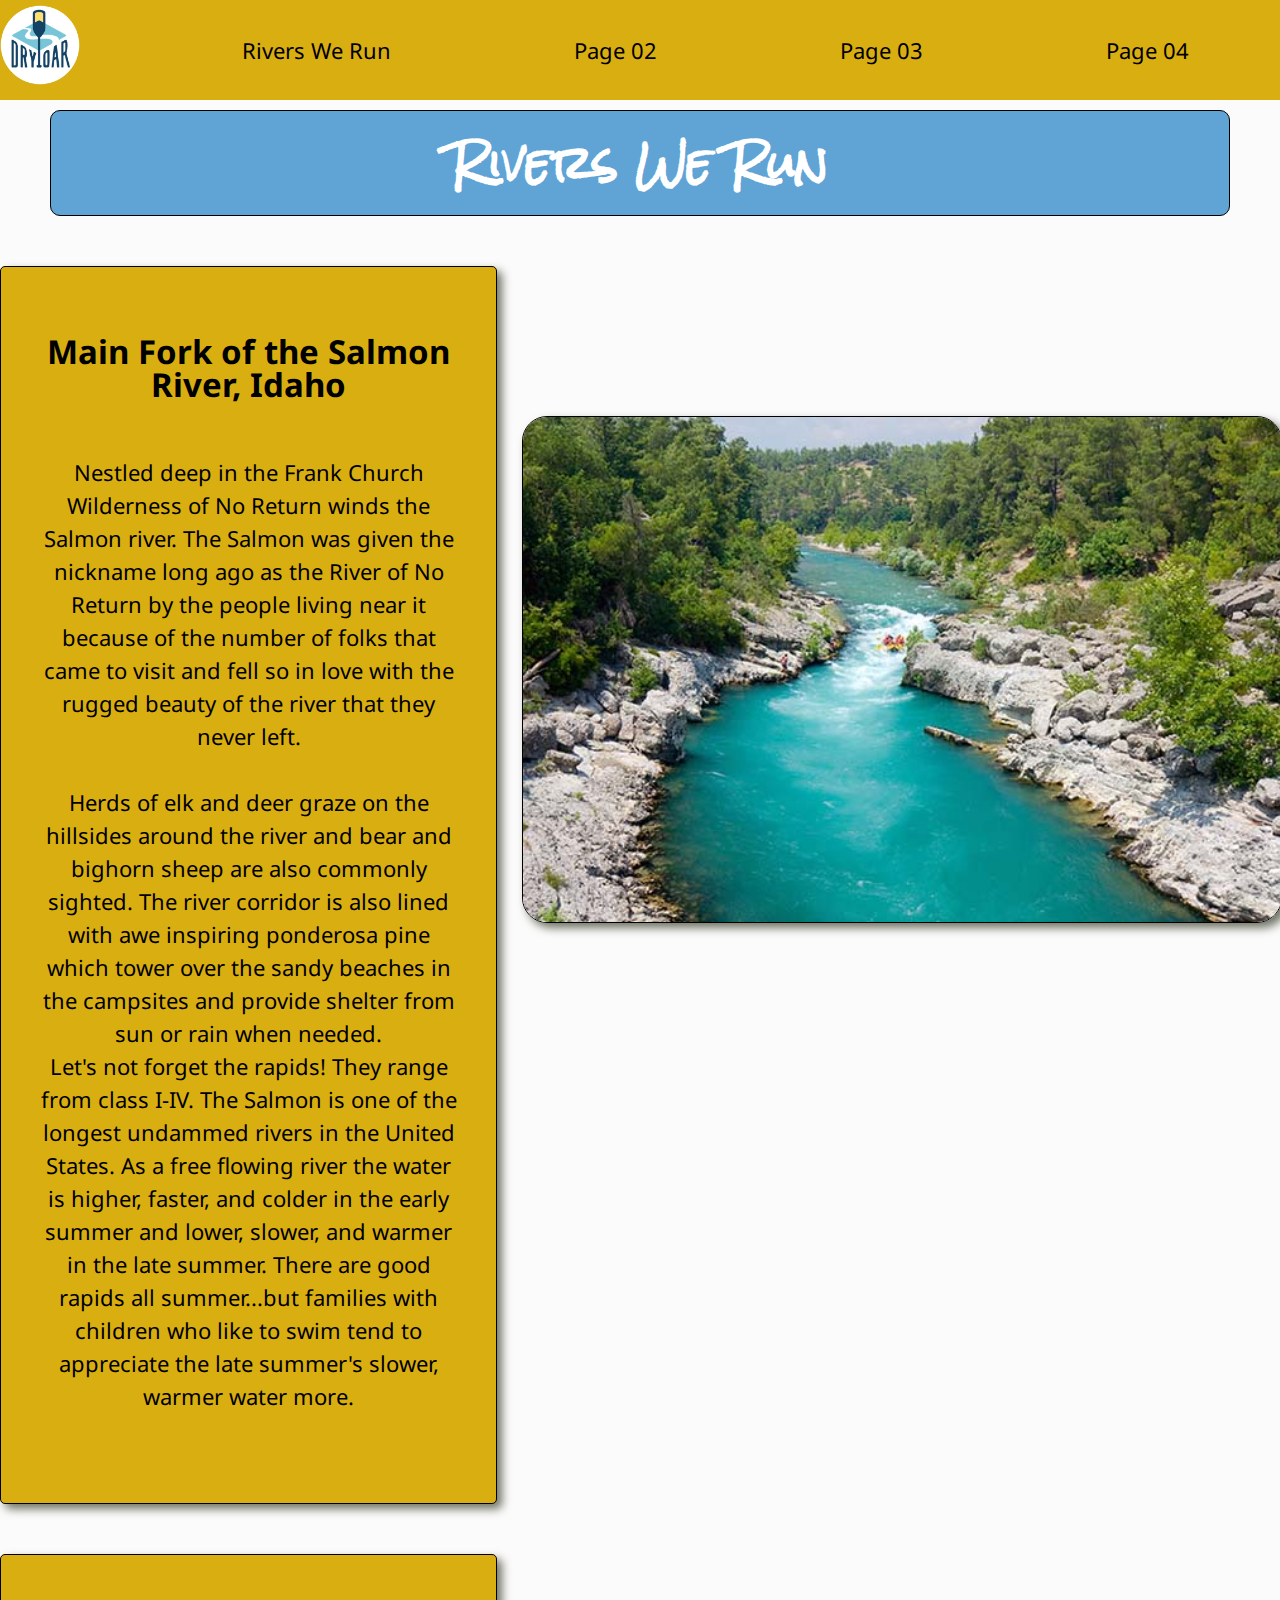
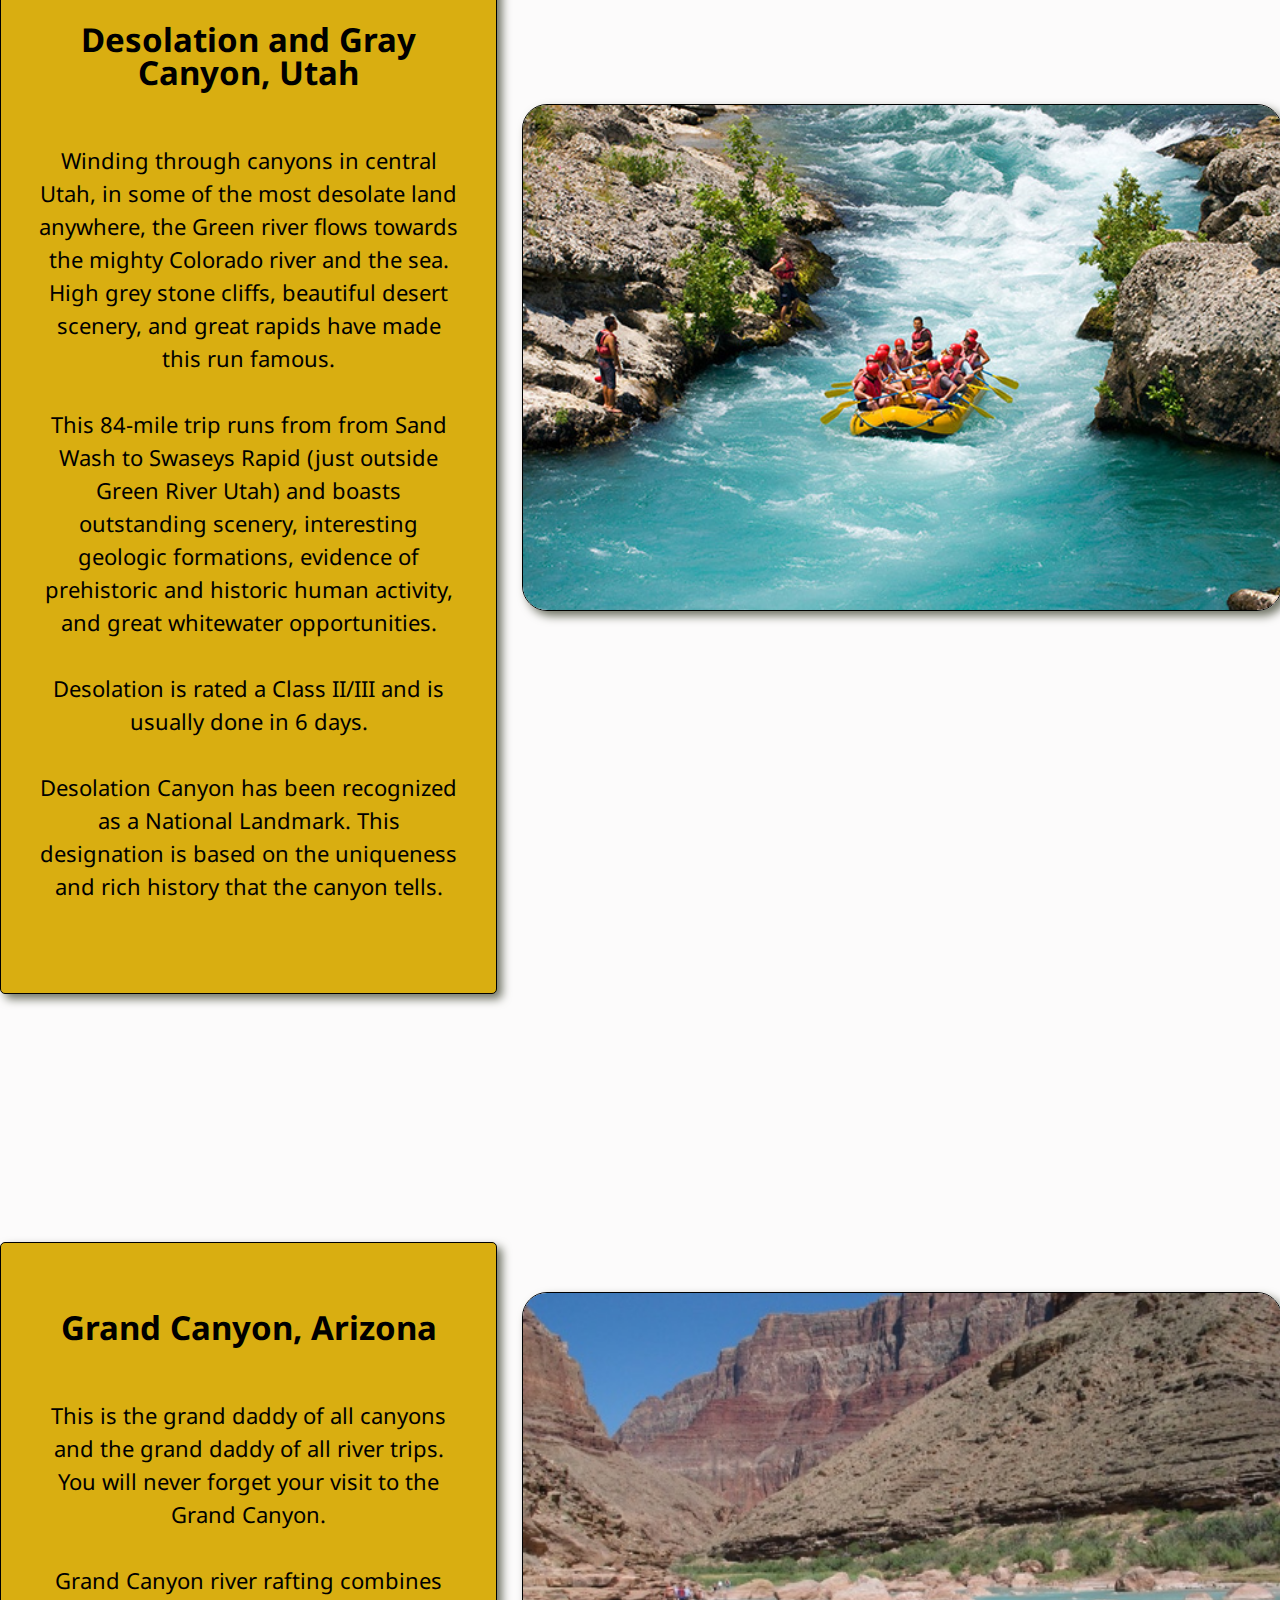
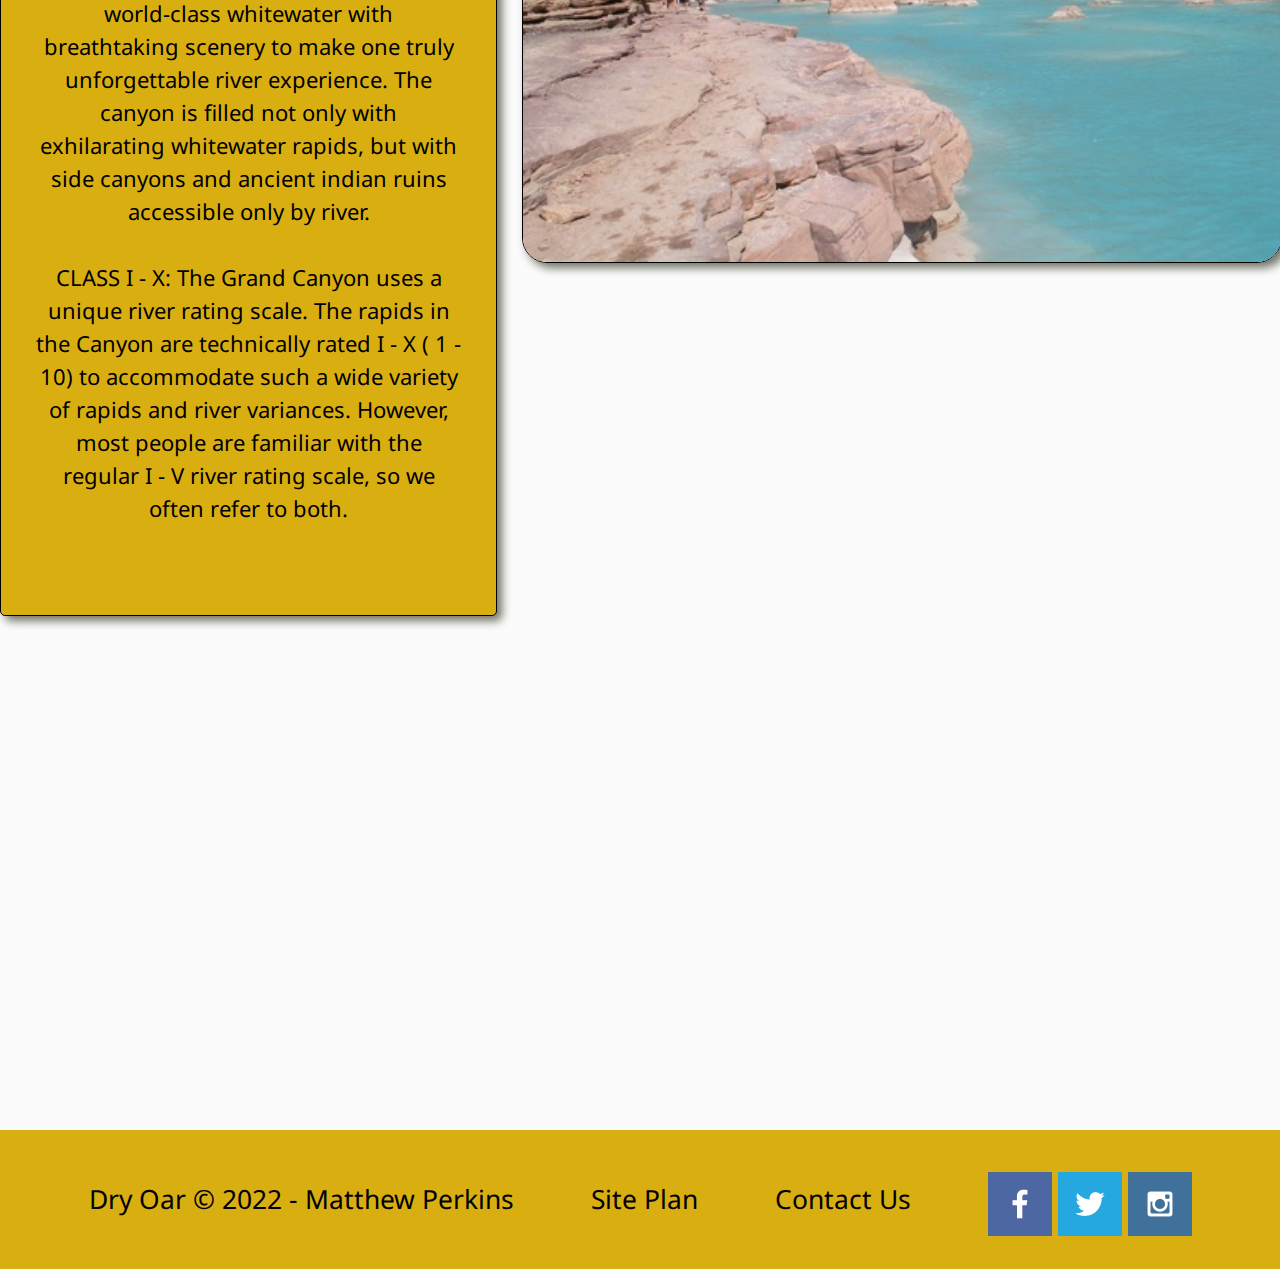
<file: wwr/rivers.html>
<!DOCTYPE html>
<html lang="en">
<head>
    <meta charset="UTF-8">
    <meta http-equiv="X-UA-Compatible" content="IE=edge">
    <meta name="viewport" content="width=device-width, initial-scale=1.0">
    <title>Oars | Dry Oar Boating | Rivers</title>
    <link type="text/css" rel="stylesheet" href="styles/styles.css">
</head>
<body>
    <div id="content">
    <header>
        <a href="index.html" id="logo_link">
            <div class='logo'>
                <img src='images/logo.png' alt='Oars logo'>
            </div>
        </a>
        <nav>
            <a href="rivers.html">Rivers We Run</a>
            <a href="#">Page 02</a>
            <a href="#">Page 03</a>
            <a href="#">Page 04</a>
        </nav>
    </header>
    <section id="heading-msg">
        <h1 class="rivers-title">Rivers We Run</h1>
    </section>
    <main class="page2-grid">
        <div id="page2-background"></div>
        <img class="idaho-river" src="images/idaho-river.jpg" alt="river in idaho">
        <section class="idaho-msg">
            <h2>Main Fork of the Salmon River, Idaho</h2>
            <p>Nestled deep in the Frank Church Wilderness of No Return winds the Salmon river. The Salmon was given the nickname long ago as the River of No Return by the people living near it because of the number of folks that came to visit and fell so in love with the rugged beauty of the river that they never left.

                Herds of elk and deer graze on the hillsides around the river and bear and bighorn sheep are also commonly sighted. The river corridor is also lined with awe inspiring ponderosa pine which tower over the sandy beaches in the campsites and provide shelter from sun or rain when needed.
                Let's not forget the rapids! They range from class I-IV. The Salmon is one of the longest undammed rivers in the United States. As a free flowing river the water is higher, faster, and colder in the early summer and lower, slower, and warmer in the late summer. There are good rapids all summer...but families with children who like to swim tend to appreciate the late summer's slower, warmer water more.</p>
        </section>
        <img class="utah-river" src="images/utah-river.jpg" alt="river in utah">
        <section class="utah-msg">
            <h2>Desolation and Gray Canyon, Utah</h2>
            <p>Winding through canyons in central Utah, in some of the most desolate land anywhere, the Green river flows towards the mighty Colorado river and the sea. High grey stone cliffs, beautiful desert scenery, and great rapids have made this run famous.
                
                This 84-mile trip runs from from Sand Wash to Swaseys Rapid (just outside Green River Utah) and boasts outstanding scenery, interesting geologic formations, evidence of prehistoric and historic human activity, and great whitewater opportunities.
                
                Desolation is rated a Class II/III and is usually done in 6 days.
                
                Desolation Canyon has been recognized as a National Landmark.  This designation is based on the uniqueness and rich history that the canyon tells.</p>
        </section>
        <img class="arizona-river" src="images/arizona-river.jpg" alt="river in arizona">
        <section class="arizona-msg">
            <h2>Grand Canyon, Arizona</h2>
            <p>This is the grand daddy of all canyons and the grand daddy of all river trips. You will never forget your visit to the Grand Canyon.

                Grand Canyon river rafting combines world-class whitewater with breathtaking scenery to make one truly unforgettable river experience. The canyon is filled not only with exhilarating whitewater rapids, but with side canyons and ancient indian ruins accessible only by river.

                CLASS I - X: The Grand Canyon uses a unique river rating scale. The rapids in the Canyon are technically rated I - X ( 1 - 10) to accommodate such a wide variety of rapids and river variances. However, most people are familiar with the regular I - V river rating scale, so we often refer to both.</p>
        </section>
    </main>
    <footer>
        <p>Dry Oar &copy; 2022 - Matthew Perkins</p>
        <p><a href="site-plan-rafting.html">Site Plan</a></p>
        <p><a href="contactus.html">Contact Us</a></p>
        <div class="social">
            <a href="https://facebook.com" target="_blank">
                <img src="images/facebook.png" alt="fb icon">
            </a>
            <a href="https://twitter.com" target="_blank">
                <img src="images/twitter.png" alt="twitter icon">
            </a>
            <a href="https://instagram.com" target="_blank">
                <img src="images/instagram.png" alt="instagram icon">
            </a>
        </div>
    </footer>
    </div>
</body>
</html>
</file>
<file: hotShot/styles/styles.css>
@import url('https://fonts.googleapis.com/css2?family=Noto+Sans+Wancho&family=Play:wght@700&display=swap');


#content {
    max-width: 1600px;
    margin: 0 auto;
}
.logo img {
    width: 90px;
    padding-top: 5px;
    justify-self: center;
    align-self: center;
    border-radius: 50%;
}
.icon {
    width: 80px;
    padding-top: 10px;
}
nav {
    display: flex;
    justify-content: space-around;
}
nav a {
    text-align: center;
    color:black;
    text-decoration: none;
    padding: 35px;
    font-size: 1.5em;
}
nav a:hover {
    background-color: #E32E29;
    color:black;
}
.home-title {
    color: white;
    font-family: 'Play', sans-serif;
    font-size: 5em;
    margin-top: 10px;
    text-align: center;
}
h4 {
    color:white;
    text-align: center;
    font-size: 1.5em;
}
#hero {
    display: grid;
    grid-template-columns: 1fr 3fr 1fr;
    margin-top: -100px;
}
#hero-msg {
    grid-column: 2/3;
    grid-row: 1/2;
    margin-top: 100px;
}
#hero-box {
    grid-column: 1/4;
    grid-row: 1/3;
    z-index: -1;
}
#hero-img {
    width: 100%;
}
body {
    background-color: #fcfbfb;
    font-family: 'Noto Sans Wancho', sans-serif;
    font-size: 22px;
    margin: 0;
    padding: 0;
}
header {
    background-color: #33B6E8;
    font-family: 'Play', sans-serif;
    display: grid;
    grid-template-columns: 150px auto;
    border: 1px solid black;
}
.home-grid {
    margin-top: 100px;
    display: grid;
    grid-template-columns: repeat(4, 1fr);
    grid-template-rows: repeat(4, 1fr);
    grid-column-gap: 15px;
    align-items: center;
}
.introduction-card {
    grid-area: 1 / 1 / 2 / 5;
    text-align: left;
    white-space: pre-line;
    height: fit-content;
    background-color: #C5C5C3;
    line-height: 1.5em;
    padding: 35px;
    box-shadow: 5px 5px 10px #6f7364;
    border: 1px solid black;
    border-radius: 5px;
}
.introduction-card h2 {
    font-family: 'Play', sans-serif;
}
.needs-card {
    grid-area: 2 / 1 / 4 / 3;
    text-align: left;
    white-space: pre-line;
    height: fit-content;
    background-color: #C5C5C3;
    line-height: 1.5em;
    padding: 35px;
    box-shadow: 5px 5px 10px #6f7364;
    border: 1px solid black;
    border-radius: 5px;
}
.needs-card h2 {
    font-family: 'Play', sans-serif;
}
.home-img {
    grid-area: 2 / 3 / 4 / 5;
    width: 100%;
    box-shadow: 5px 5px 10px #6f7364;
    border: 1px solid black;
}
.how-card {
    grid-area: 4 / 1 / 5 / 5;
    text-align: left;
    white-space: pre-line;
    height: fit-content;
    background-color: #C5C5C3;
    line-height: 1.5em;
    padding: 35px;
    box-shadow: 5px 5px 10px #6f7364;
    border: 1px solid black;
    border-radius: 5px;
    margin-bottom: 50px;
}
.how-card h2 {
    font-family: 'Play', sans-serif;
}
footer {
    background-color: #33B6E8;
    font-family: 'Play', sans-serif;
    color:black;
    padding: 25px 50px;
    margin-top: 100px;
    display: flex;
    justify-content: space-around;
    align-items: center;
}
footer .social img {
    padding-top: 15px;
}
footer p {
    font-size: 1.2em;
}
footer p:hover {
    text-decoration: none;
}
footer a {
    color: black;
    text-decoration: none;
}
footer a:hover {
    color: #60A3D5;
}

/* ---------FREQUENTLY ASKED QUESTIONS PAGE--------- */

.faq-grid {
    display: grid;
    grid-template-columns: repeat(5, 1fr);
    grid-template-rows: repeat(6, 1fr);
    grid-column-gap: 50px;
    grid-row-gap: 50px;
    align-items: center;
    }
    
#faq-heading-box {
    margin: 100px;
    color: black;
    background-color: #C5C5C3;
    font-family: 'Play', sans-serif;
    font-size: 2em;
    margin-top: 100px;
    text-align: center;
    padding: 0;
    border: 1px solid black;
    border-radius: 10px;
}
.targets-faq {
    grid-area: 1 / 1 / 3 / 3;
    text-align: left;
    white-space: pre-line;
    height: fit-content;
    background-color: #C5C5C3;
    line-height: 1.5em;
    padding: 35px;
    box-shadow: 5px 5px 10px #6f7364;
    border: 1px solid black;
    border-radius: 5px;
}
.targets-faq h2 {
    font-family: 'Play', sans-serif;
}
.included-faq {
    grid-area: 3 / 1 / 5 / 3;
    text-align: left;
    white-space: pre-line;
    height: fit-content;
    background-color: #C5C5C3;
    line-height: 1.5em;
    padding: 35px;
    box-shadow: 5px 5px 10px #6f7364;
    border: 1px solid black;
    border-radius: 5px;
}
.included-faq h2 {
    font-family: 'Play', sans-serif;
}
.sharing-faq {
    grid-area: 5 / 1 / 7 / 3;
    text-align: left;
    white-space: pre-line;
    height: fit-content;
    background-color: #C5C5C3;
    line-height: 1.5em;
    padding: 35px;
    box-shadow: 5px 5px 10px #6f7364;
    border: 1px solid black;
    border-radius: 5px;
}
.sharing-faq h2 {
    font-family: 'Play', sans-serif;
}
.faq-img1 {
    grid-area: 1 / 3 / 4 / 6;
    width: 100%;
    height: 100%;
    box-shadow: 5px 5px 10px #6f7364;
    border: 1px solid black;
}
.faq-img2 {
    grid-area: 4 / 3 / 7 / 6;
    width: 100%;
    height: 100%;
    box-shadow: 5px 5px 10px #6f7364;
    border: 1px solid black;
}

/* ---------CONTACT US PAGE--------- */

#contactus-heading-box {
    margin-top: 50px;
    margin-bottom: 50px;
    text-align: left;
    white-space: pre-line;
    height: fit-content;
    background-color: #C5C5C3;
    line-height: 1.5em;
    padding: 20px;
    box-shadow: 5px 5px 10px #6f7364;
    border: 1px solid black;
    border-radius: 5px;
}

#contactus-heading-box h1 {
    font-family: 'Play', sans-serif;
    text-align: center;
    font-size: 2em;
}

.contactus-grid {
    display: grid;
    grid-template-columns: repeat(4, 1fr);
    grid-template-rows: repeat(4, 1fr);
    grid-column-gap: 25px;
    grid-row-gap: 0px;
}

.contactus-form {
    grid-area: 2 / 1 / 4 / 3;
    text-align: left;
    background-color: #33B6E8;
    line-height: 1.5em;
    padding: 20px;
    box-shadow: 5px 5px 10px #6f7364;
    border: 1px solid black;
    border-radius: 5px;
}

.contactus-img {
    grid-area: 1 / 3 / 5 / 5;
    width: 100%;
    height: 100%;
    box-shadow: 5px 5px 10px #6f7364;
    border: 1px solid black;
}

.beginnings-grid {
    display: grid;
    grid-template-columns: repeat(7, 1fr);
    grid-template-rows: repeat(6, 1fr);
    grid-column-gap: 0px;
    grid-row-gap: 0px;
    align-items: center;
    margin-top: 100px;
}

.beginnings-box {
    grid-area: 2 / 2 / 6 / 6;
    text-align: left;
    white-space: pre-line;
    height: fit-content;
    background-color: #C5C5C3;
    line-height: 1.5em;
    padding: 20px;
    box-shadow: 5px 5px 10px #6f7364;
    border: 1px solid black;
    border-radius: 5px;
    z-index: 0;

}

.beginnings-box h2 {
    font-family: 'Play', sans-serif;
    text-align: center;
    font-size: 2em;
}

.cleaning-img {
    grid-area: 1 / 4 / 7 / 8;
    width: 100%;
    height: 100%;
    box-shadow: 5px 5px 10px #6f7364;
    border: 1px solid black;
}
    
form {
    /* Center the form on the page */
    margin: 0 auto;
    width: 400px;
    /* Form outline */
    padding: 1em;
    border: 1px solid #ccc;
    border-radius: 1em;
    }

    ul {
    list-style: none;
    padding: 0;
    margin: 0;
    }

    form li + li {
    margin-top: 1em;
    }

    label {
    /* Uniform size & alignment */
    display: inline-block;
    width: 90px;
    text-align: right;
    }

    input,
    textarea {
    /* To make sure that all text fields have the same font settings
        By default, textareas have a monospace font */
    font: 1em sans-serif;

    /* Uniform text field size */
    width: 300px;
    box-sizing: border-box;

    /* Match form field borders */
    border: 1px solid #999;
    }

    input:focus,
    textarea:focus {
    /* Additional highlight for focused elements */
    border-color: #000;
    }

    textarea {
    /* Align multiline text fields with their labels */
    vertical-align: top;

    /* Provide space to type some text */
    height: 5em;
    }

    .button {
    /* Align buttons with the text fields */
    padding-left: 90px; /* same size as the label elements */
    }

    button {
    /* This extra margin represent roughly the same space as the space
        between the labels and their text fields */
    margin-left: 0.5em;
    }
    #feedback {
    background-color: antiquewhite;
    position: absolute;
    top: 0;
    left: 0;
    right: 0;
    padding: .5em;
    /* make this element invisible until we are ready for it */
    display: none;      
    }
    .moveDown {
        margin-top: 3em;
    }

@media screen and (max-width: 900px) {
    #hero, .home-grid {
        display: block;
        height: auto;
    }
    nav, footer {
        flex-direction: column;
    }
    nav a {
        display: block;
        padding: 15px;
    }
    #hero {
        margin-top: 0;
    }
    #hero-msg {
        margin-top: 0;
    }
    #hero-msg h4 {
        display: none;
    }
    .home-title {
        font-size: 25px;
        color: #6f7364;
    }
    #background {
        display: none;
    }
    footer {
        margin-top: 25px;
    }
}
</file>
<file: wwr/styles/styles.css>
@import url('https://fonts.googleapis.com/css2?family=Noto+Sans:wght@500&family=Rock+Salt&display=swap');


#content {
    max-width: 1600px;
    margin: 0 auto;
}
.logo img {
    width: 80px;
    padding-top: 5px;
    justify-self: center;
    align-self: center;
}
.icon {
    width: 80px;
    padding-top: 10px;
}
nav {
    display: flex;
    justify-content: space-around;
}
nav a {
    text-align: center;
    color:black;
    text-decoration: none;
    padding: 35px;
}
nav a:hover {
    background-color: #60A3D5;
    color:black;
}
.home-title {
    color: white;
    font-family: 'Rock Salt';
    font-size: 2em;
    margin-top: 10px;
    text-align: center;
}
h4 {
    color:white;
    text-align: center;
}
#hero {
    display: grid;
    grid-template-columns: 1fr 3fr 1fr;
    margin-top: -100px;
}
#hero-msg {
    grid-column: 2/3;
    grid-row: 1/2;
    margin-top: 100px;
}
#hero-box {
    grid-column: 1/4;
    grid-row: 1/3;
    z-index: -1;
}
#hero-img {
    width: 100%;
}
.hero-msg h1, .hero-msg h4 {
    text-align: center;
    margin: 0;
    color: white;
}
.button-box {
    text-align: center;
}
main section {
    text-align: center;
    box-sizing: border-box;
}
body {
    background-color: #fcfbfb;
    font-family: 'Noto Sans', Helvetica;
    font-size: 22px;
    margin: 0;
    padding: 0;
}
h2 {
    margin: 0;
}
header {
    background-color: #D9AE11;
    display: grid;
    grid-template-columns: 150px auto;
}
.book, .join {
    background-color: #60A3D5;
    color:black;
    text-decoration: none;
    font-size: 18px;
    padding: 15px 30px;
    margin-top: 50px;
    border-radius: 5px;
}
.book:hover, .join:hover {
    background-color: #0772c4;
    color:black;
}
.card-img {
    border: 10px solid black;
    transition: transform .5s;
    box-shadow: 5px 5px 10px #6f7364;
}
.card-img:hover {
    opacity: .6;
    transform: scale(1.1);
}
.msg h2 {
    color: black;
    font-family: 'Rock Salt';
}
.msg p {
    color: black;
    font-size: .8em;
    padding-bottom: 15px;
}
.home-grid {
    display: grid;
    grid-template-columns: 1fr 1fr 1fr 1fr 1fr 1fr 1fr 1fr 1fr 1fr;
}
.card-img, .mountains {
    width: 100%;
}
.rivers-card {
    grid-column: 2/4;
    grid-row: 2/3;
}
.camping-card {
    grid-column: 5/7;
    grid-row: 2/3;
}
.rapids-card {
    grid-column: 8/10;
    grid-row: 2/3;
}
.mountains {
    grid-column: 2/7;
    grid-row: 5/8;
    box-shadow: 5px 5px 10px #6f7364;
}
.msg {
    background-color: #D9AE11;
    line-height: 1.5em;
    padding: 35px;
    grid-column: 6/10;
    grid-row: 6/7;
    box-shadow: 5px 5px 10px #6f7364;
}
#background {
    height: 725px;
    background-color: #60A3D5;
    grid-column: 1/11;
    grid-row: 4/9;
}
.rivers-card, .camping-card, .rapids-card {
    margin: 200px 0;
}
footer {
    background-color: #D9AE11;
    color:black;
    padding: 25px 50px;
    margin-top: 200px;
    display: flex;
    justify-content: space-around;
    align-items: center;
}
footer .social img {
    padding-top: 15px;
}
footer p {
    font-size: 1.2em;
}
footer p:hover {
    text-decoration: none;
}
footer a {
    color: black;
    text-decoration: none;
}
footer a:hover {
    color: #60A3D5;
}

/* 2ND PAGE - RIVERS WE RUN */

.page2-grid {
    display: grid;
    grid-template-columns: repeat(5, 1fr);
    grid-template-rows: repeat(3, 1fr);
    grid-column-gap: 25px;
    grid-row-gap: 50px;
    }

.rivers-title {
    margin: 50px;
    color: white;
    background-color: #60A3D5;
    font-family: 'Rock Salt';
    font-size: 2em;
    margin-top: 10px;
    text-align: center;
    padding: 0;
    border: 1px solid black;
    border-radius: 10px;
}

.idaho-msg {
    white-space: pre-line;
    height: fit-content;
    background-color: #D9AE11;
    line-height: 1.5em;
    padding: 35px;
    grid-area: 1 / 1 / 2 / 3;
    box-shadow: 5px 5px 10px #6f7364;
    border: 1px solid black;
    border-radius: 5px;
}

.idaho-river {
    margin-top: 150px;
    grid-area: 1 / 3 / 2 / 6;
    box-shadow: 5px 5px 10px #6f7364;
    width: 100%;
    border: 1px solid black;
    border-radius: 25px;
}
.utah-msg {
    white-space: pre-line;
    height: fit-content;
    background-color: #D9AE11;
    line-height: 1.5em;
    padding: 35px;
    grid-area: 2 / 1 / 3 / 3;
    box-shadow: 5px 5px 10px #6f7364;
    border: 1px solid black;
    border-radius: 5px;
}

.utah-river {
    margin-top: 150px;
    grid-area: 2 / 3 / 3 / 6;
    box-shadow: 5px 5px 10px #6f7364;
    width: 100%;
    border: 1px solid black;
    border-radius: 25px;
}

.arizona-msg {
    white-space: pre-line;
    height: fit-content;
    background-color: #D9AE11;
    line-height: 1.5em;
    padding: 35px;
    grid-area: 3 / 1 / 4 / 3;
    text-align: center;
    box-shadow: 5px 5px 10px #6f7364;
    border: 1px solid black;
    border-radius: 5px;
}

.arizona-river {
    margin-top: 50px;
    grid-area: 3 / 3 / 4 / 6;
    box-shadow: 5px 5px 10px #6f7364;
    width: 100%;
    border: 1px solid black;
    border-radius: 25px;
}

@media screen and (max-width: 900px) {
    #hero, .home-grid {
        display: block;
        height: auto;
    }
    nav, footer {
        flex-direction: column;
    }
    nav a {
        display: block;
        padding: 15px;
    }
    #hero {
        margin-top: 0;
    }
    #hero-msg {
        margin-top: 0;
    }
    #hero-msg h4 {
        display: none;
    }
    .home-title {
        font-size: 25px;
        color: #6f7364;
    }
    .rivers-card, .camping-card, .rapids-card { 
        margin: 50px auto;
        width: 60%;
    }
    #background {
        display: none;
    }
    .mountains, .msg {
        width: 80%;
        display: block;
        margin: 0 auto;
    }
    footer {
        margin-top: 25px;
    }
}
</file>
<file: positionstyles.css>
/* CSS - Name: "positionstyles.css" */
/* Activity 1 styles */
.content1 {
  /* This is the parent of the activity 1 boxes. */
  display: grid;
  grid-template-columns: 1fr 1fr;
  justify-items: center;
  grid-gap: 20px;
}
.red1 { 
  width: 100%; 
  height: 100px; 
  background-color: red; 
  grid-column: 1/3;
} 
.green1 {
  width: 200px; 
  height: 200px; 
  background-color: green; 

} 
.yellow1 {
  width: 200px; 
  height: 200px; 
  background-color: gold; 
} 
.blue1 {
  width: 100%; 
  height: 100px; 
  background-color: blue; 
  grid-column: 1/3;
} 
/* Activity 2 styles */ 
.content2 {
  /* This is the parent of the activity 2 boxes. */
  display: grid;
  grid-template-columns: 50px 50px 50px 50px;
  grid-template-rows: 50px 50px 50px 50px;
}
.red2 {
  width: 100px; 
  height: 100px; 
  background-color: red;
} 
.green2 { 
  width: 100px; 
  height: 100px; 
  background-color: green; 
  grid-column: 2;
  grid-row: 2;
  z-index: 1;
} 
.yellow2 {
  width: 100px; 
  height: 100px; 
  background-color: gold; 
  grid-column: 3;
  grid-row: 3;
  z-index: 2;
} 
.blue2 {
  width: 100px; 
  height: 100px; 
  background-color: blue;
  grid-column: 4;
  grid-row: 4;
  z-index: 3;
} 
/* Activity 3 styles */ 
.content3 {
  /* This is the parent of the activity 3 boxes. */
  display: grid;
  grid-template-columns: 1fr 1fr;
  grid-row: 1fr 1fr 1fr 1fr;
  justify-items: center;
  grid-column-gap: 100px;
}
.red3 {
  width: 100%; 
  height: 100px; 
  background-color: red;
  grid-column: 1/3;
} 
.green3 {
  width: 100%; 
  height: 200px; 
  background-color: green;
  grid-row: 2/4;
} 
.yellow3 {
  width: 100%; 
  height: 200px; 
  background-color: gold;
  grid-row: 2/4;
} 
.blue3 {
  width: 100%;
  height: 100px; 
  background-color: blue;
  grid-column: 1/3;
} 
/* Activity 4 styles */ 
.content4 {
  /* This is the parent of the activity 4 boxes. */
  display: grid;
  grid-template-columns: 1fr 1fr;
  grid-template-rows: 1fr 1fr 1fr;
  height: 400px;
}
.red4 {
  width: 100%; 
  height: 100%; 
  background-color: red;
  grid-row: 1/5;
} 
.green4 {
  width: 100%; 
  height: 100%; 
  background-color: green;
  grid-column: 2/3;
  grid-row: 1/2;
} 
.yellow4 {
  width: 100%; 
  height: 100%; 
  background-color: gold;
  grid-column: 2/3;
  grid-row: 2/3;
} 
.blue4 {
  width: 100%; 
  height: 100%; 
  background-color: blue;
  grid-column: 2/3;
  grid-row: 3/3;
} 
/* Activity 5 styles */ 
.content5 {
  /* This is the parent of the activity 5 boxes. */
  grid-template-columns: 1fr 1fr 1fr 1fr;
  height: 400px;
}
.red5 { 
  width: 100%; 
  height: 100px; 
  background-color: red; 
  grid-column: 1/5;
  grid-row: 1/2;
} 
.green5 { 
  width: 20%; 
  height: 150px; 
  background-color: green; 
  float: left;
} 
.yellow5 {
  width: 100%;
  height: 240px; 
  background-color: gold;
  grid-column: 1/5;
  grid-row: 2/4;
} 
.blue5 {
  width: 100%; 
  height: 100px;
  background-color: blue;
  grid-column: 1/5;
  grid-row: 5/5;
} 
/* Activity 6 styles */ 
.content6 {
  /* This is the parent of the activity 6 boxes. */
  display: grid;
  grid-template-columns: 100px 100px 100px 100px 100px 100px;
  grid-template-rows: 100px 100px 100px 100px 100px 100px;
}
.red6 {
  width: 100%; 
  height: 100%; 
  background-color: red;
  grid-column: 1/5;
  grid-row: 1/3;
} 
.green6 {
  width: 100%; 
  height: 100%; 
  background-color: green;
  grid-column: 1/3;
  grid-row: 5/7;
  z-index: 2;
} 
.yellow6 {
  width: 100%; 
  height: 100%; 
  background-color: gold;
  grid-column: 5/7;
  grid-row: 3/7;
  z-index: 2;
} 
.blue6 {
  width: 100%; 
  height: 100%; 
  background-color: blue;
  grid-column: 2/6;
  grid-row: 2/6;
  z-index: 1;
} 


/* Do not make any changes below here */
.activity {
  width: 70%; 
  margin: 20px auto; 
  font-family: Arial, sans-serif; 
  border: 1px solid black; 
  padding: 10px; 
  clear:both; 
  overflow: auto;
} 

.hint {
  border: 1px solid grey;
  background: #e0e0e0;
  padding: .5em;
  position: relative;
  margin: 1em 0;
}
.hint h3 {
  margin: 0;
}
.hint:hover {
  background: #d0d0d0;
}
.hint > div {
  display: none;
}

.hint input[type=checkbox] {
  position: absolute;
  width: 100%;
  height: 100%;
  opacity: 0;
  z-index: 1;
  cursor: pointer;
}

.hint input[type=checkbox]:checked ~ div {
  display: block;
}

.hint i {
  position: absolute;
  transform: translate(-6px, 0);
  margin-top: 16px;
  right: 10px;
  top: -3px;
}
.hint i:before, .hint i:after {
  content: "";
  position: absolute;
  background-color: black;
  width: 3px;
  height: 9px;
}
.hint i:before {
  transform: translate(2px, 0) rotate(45deg);
}
.hint i:after {
  transform: translate(-2px, 0) rotate(-45deg);
}

.hint input[type=checkbox]:checked ~ i:before {
  transform: translate(-2px, 0) rotate(45deg);
}
.hint input[type=checkbox]:checked ~ i:after {
  transform: translate(2px, 0) rotate(-45deg);
}
.hint a {
  position: relative;
  z-index: 1;
}
</file>
<file: hotShot/styles/site-plan.css>
/* if you are using any Google fonts change the font names below to your fonts. 
Any spaces in your font name should be replaced with a +. 
Fonts are separated by a | */
@import url('https://fonts.googleapis.com/css2?family=Noto+Sans+Wancho&family=Play:wght@700&display=swap');

:root {
  /* change the values below to your colors from your palette */
  --primary-color: #33B6E8   ;
  --secondary-color: #E32E29 ;
  --accent1-color: #C5C5C3;
  --accent2-color: #1A1A1A;

  /* change the values below to your chosen font(s) */
  --heading-font: "Play", sans-serif;
  --paragraph-font: 'Noto Sans Wancho', sans-serif;

  /* these colors below should be chosen from among your palette colors above */
  --headline-color-on-white: #33B6E8;  /* headlines on a white background */ 
  --headline-color-on-color: white; /* headlines on a colored background */ 
  --paragraph-color-on-white: #33B6E8; /* paragraph text on a white background */ 
  --paragraph-color-on-color: white; /* paragraph text on a colored background */ 
  --paragraph-background-color: #33B6E8  ;
  --nav-link-color: white;
  --nav-background-color: #33B6E8;
  --nav-hover-link-color: white;
  --nav-hover-background-color: #E32E29;
}


/*  Look around below...but DON'T CHANGE ANYTHING! */

body {
  max-width: 1200px;
  margin: 0 auto;
  padding: 4em;
  font-size: 18px;
  text-align: center;
}
img {
  display: block;
  margin: 0 auto;
}
h1, h2, h3, h4, h5, h6 {
  font-family: var(--heading-font);
  color: var(--headline-color-on-white);
}
h2 {
  text-align: center;
}
hr {
  height: 3px;
  margin: 35px 0;
  background: var(--accent1-color);
}
header {
  padding: 1em;
  text-align: center;
  color: var(--paragraph-color-on-color);
  background-color: var(--paragraph-background-color);
}
header > h1, header > h2 {
  color: var(--headline-color-on-color);
}

p {
  font-family: var(--paragraph-font);
  color: var(--paragraph-color);
  padding: 1em;
}
.colors {
  width: 100%;
  min-width: 350px;
  margin: 30px auto;
  text-align: center;
}
.colors th {
  background-color: #999;
}
.colors td{
  width: 25%;
  height: 3em;
}

.primary {
  background-color: var(--primary-color);
}
.secondary {
  background-color: var(--secondary-color);
}
.accent1 {
  background-color: var(--accent1-color);
}
.accent2{
  background-color: var(--accent2-color);
}

p.colored {
  background-color: var(--paragraph-background-color);
  color: var(--paragraph-color-on-color);
}

nav {
  background-color: var(--nav-background-color);
  line-height: 3em;
  text-align: center;
  font-size: 1.2em;
}
nav  {
  list-style-type: none;
  display: flex;

}
nav a {
  padding:1em;
  min-width: 120px;
  text-decoration: none;
  padding: 10px;

}
nav a:link, nav a:visited {
  color: var(--nav-link-color);
}
nav a:hover {
  color: var(--nav-hover-link-color);
  background-color: var(--nav-hover-background-color);
}

.sitemap {
  display: grid;
  justify-content: center;

  grid-template-columns: repeat(6, 15%);
  grid-template-rows: 3em 1.5em 1.5em 3em;
  grid-template-areas: ". . home home . ."
    ". . . top . ."
    ". left left right right ."
    "page2 page2 . . page3 page3";
}
.sitemap > div {

  text-align: center;

}
.sm-home {
  grid-area: home;
  background-color: #ccc;
  line-height: 3em;
}
.sm-page2 {
  grid-area: page2;
  background-color: #ccc;
  line-height: 3em;
}
.sm-page3 {
  grid-area: page3;
  background-color: #ccc;
  line-height: 3em;
}

.top {
  grid-area: top;
  border-left: 1px solid;
}

.left {
  grid-area: left;
  border-top: 1px solid;
  border-left: 1px solid;
}

.right {
  grid-area: right;
  border-top: 1px solid;
  border-right: 1px solid;
}
</file>
<file: Week12/styles/styles.css>
/* Dropdown Button */
.dropbtn {
    background-color: #04AA6D;
    color: white;
    padding: 16px;
    font-size: 16px;
    border: none;
  }
  
  /* The container <div> - needed to position the dropdown content */
  .dropdown {
    position: relative;
    display: inline-block;
  }
  
  /* Dropdown Content (Hidden by Default) */
  .dropdown-content {
    display: none;
    position: absolute;
    background-color: #f1f1f1;
    min-width: 160px;
    box-shadow: 0px 8px 16px 0px rgba(0,0,0,0.2);
    z-index: 1;
  }
  
  /* Links inside the dropdown */
  .dropdown-content a {
    color: black;
    padding: 12px 16px;
    text-decoration: none;
    display: block;
  }
  
  /* Change color of dropdown links on hover */
  .dropdown-content a:hover {background-color: #ddd;}
  
  /* Show the dropdown menu on hover */
  .dropdown:hover .dropdown-content {display: block;}
  
  /* Change the background color of the dropdown button when the dropdown content is shown */
  .dropdown:hover .dropbtn {background-color: #3e8e41;}
</file>
